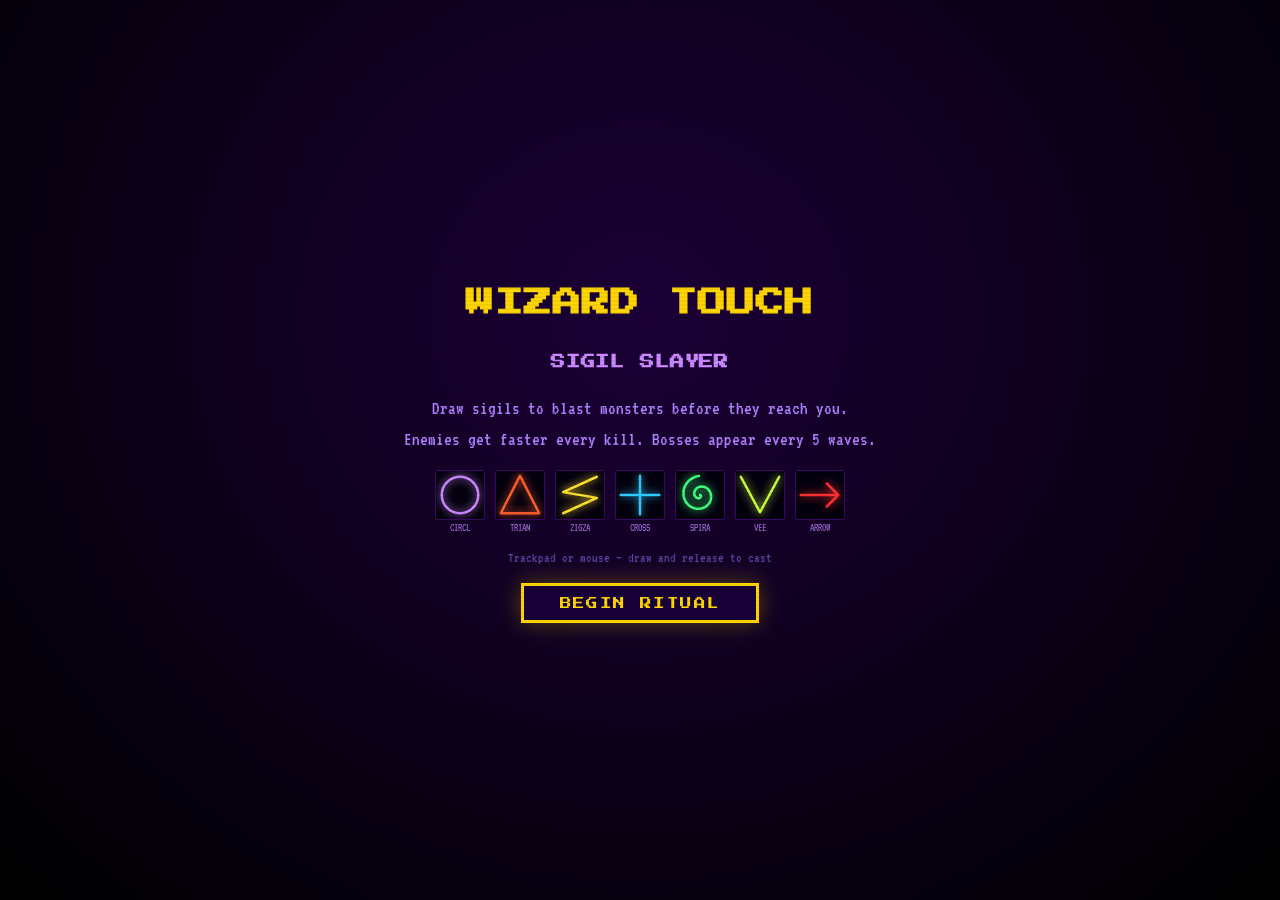
<file: index.html>
<!DOCTYPE html>
<html lang="en">
<head>
<meta charset="UTF-8">
<meta name="viewport" content="width=device-width, initial-scale=1.0">
<title>Wizard Touch — Sigil Slayer</title>
<style>
@import url('https://fonts.googleapis.com/css2?family=Press+Start+2P&family=VT323&display=swap');
:root{
  --bg:#06000e;--panel:#0b0016;--border:#2a0858;
  --gold:#ffd700;--dim:#5a3a00;--red:#ff2020;
  --green:#20ff70;--purple:#cc44ff;--cyan:#30ccff;
  --orange:#ff8020;--px:"Press Start 2P",monospace;--vt:"VT323",monospace;
}
*{margin:0;padding:0;box-sizing:border-box;}
html,body{width:100vw;height:100vh;overflow:hidden;background:var(--bg);color:var(--gold);font-family:var(--px);}
body::after{content:'';position:fixed;inset:0;background:repeating-linear-gradient(0deg,transparent,transparent 2px,rgba(0,0,0,0.05) 2px,rgba(0,0,0,0.05) 4px);pointer-events:none;z-index:9999;}

/* SPLASH */
#splash{position:fixed;inset:0;z-index:700;background:radial-gradient(ellipse at 50% 35%,#1c0038,#000);display:flex;flex-direction:column;align-items:center;justify-content:center;gap:14px;padding:20px;text-align:center;}
#splash h1{font-size:clamp(0.85rem,3.2vw,1.8rem);color:var(--gold);line-height:1.8;animation:glow 2.5s ease-in-out infinite;}
@keyframes glow{0%,100%{text-shadow:0 0 18px var(--gold),0 0 45px #ff880050;}50%{text-shadow:0 0 38px var(--gold),0 0 90px #ff8800a0;}}
.s-sub{font-family:var(--vt);font-size:1.2rem;color:#b080ff;max-width:500px;line-height:1.6;}
#demo-row{display:flex;gap:10px;flex-wrap:wrap;justify-content:center;}
.di{display:flex;flex-direction:column;align-items:center;gap:2px;}
.di canvas{border:1px solid #3a0860;background:#04000e;border-radius:2px;}
.di span{font-family:var(--vt);font-size:0.7rem;color:#9060c0;}
#startBtn{padding:11px 36px;font-family:var(--px);font-size:0.72rem;letter-spacing:0.12em;background:#180038;border:3px solid var(--gold);color:var(--gold);cursor:pointer;box-shadow:0 0 22px #ffd70050;transition:all 0.15s;}
#startBtn:hover{background:#2c0070;box-shadow:0 0 48px #ffd700a0;transform:scale(1.05);}

/* LAYOUT */
#game{display:none;width:100vw;height:100vh;flex-direction:row;}
#left-col{flex:1;min-width:0;display:flex;flex-direction:column;position:relative;}
#battle-wrap{flex:1;position:relative;overflow:hidden;background:#000;min-height:0;}
#battle-canvas{position:absolute;inset:0;width:100%;height:100%;}
#vfx-canvas{position:absolute;inset:0;width:100%;height:100%;pointer-events:none;z-index:5;}

/* DRAW ZONE */
#draw-wrap{height:210px;flex-shrink:0;position:relative;border-top:2px solid var(--border);background:#03000b;overflow:hidden;cursor:crosshair;touch-action:none;}
#draw-canvas{position:absolute;inset:0;width:100%;height:100%;cursor:crosshair;touch-action:none;}
#draw-wrap::before{content:'';position:absolute;inset:0;background-image:linear-gradient(#cc44ff07 1px,transparent 1px),linear-gradient(90deg,#cc44ff07 1px,transparent 1px);background-size:30px 30px;pointer-events:none;}
#draw-wrap::after{content:'DRAW SIGIL';position:absolute;top:6px;left:50%;transform:translateX(-50%);font-family:var(--vt);font-size:0.88rem;color:#3a1e5a;pointer-events:none;letter-spacing:0.18em;}
#dz-tl,#dz-br{position:absolute;width:14px;height:14px;border-color:var(--gold);border-style:solid;opacity:0.4;z-index:2;pointer-events:none;}
#dz-tl{top:4px;left:4px;border-width:2px 0 0 2px;}
#dz-br{bottom:4px;right:4px;border-width:0 2px 2px 0;}
#draw-btns{position:absolute;bottom:6px;right:6px;display:flex;gap:5px;z-index:10;}
.dbtn{padding:5px 10px;font-family:var(--px);font-size:0.35rem;background:#0a001a;border:1px solid var(--border);color:var(--gold);cursor:pointer;transition:all 0.12s;}
.dbtn:hover{background:#1a0036;border-color:var(--gold);}
.dbtn.cast{border-color:#1a5020;color:var(--green);}
.dbtn.cast:hover{border-color:var(--green);background:#001808;}
#speed-badge{position:absolute;bottom:6px;left:8px;font-family:var(--vt);font-size:0.95rem;color:#ff8040;z-index:10;background:#00000070;padding:1px 7px;}

/* HUD */
#hud-col{width:248px;flex-shrink:0;display:flex;flex-direction:column;padding:6px;gap:6px;border-left:2px solid var(--border);background:var(--panel);overflow-y:auto;}
#lives-row{display:flex;align-items:center;gap:8px;padding:5px 7px;background:#0a0016;border:1px solid var(--border);}
.ll{font-size:0.36rem;color:var(--dim);letter-spacing:0.1em;}
#hearts{display:flex;gap:5px;}
.heart{font-size:1.3rem;color:var(--red);text-shadow:0 0 8px var(--red);transition:all 0.18s;}
.heart.empty{color:#330000;text-shadow:none;opacity:0.35;}
.heart.pulse{animation:hp 0.4s ease-out;}
@keyframes hp{0%,100%{transform:scale(1)}50%{transform:scale(1.5)}}
#stats-grid{display:grid;grid-template-columns:1fr 1fr;gap:4px;}
.sb{background:#0a0016;border:1px solid var(--border);padding:5px;display:flex;flex-direction:column;align-items:center;gap:2px;}
.sb-lbl{font-size:0.3rem;color:var(--dim);letter-spacing:0.1em;}
.sb-val{font-family:var(--vt);font-size:1.25rem;color:var(--gold);}
#enemy-panel{background:#0a0016;border:1px solid var(--border);padding:7px;display:flex;flex-direction:column;gap:4px;}
#ename{font-size:0.44rem;text-align:center;letter-spacing:0.04em;}
#eboss-tag{font-family:var(--vt);font-size:0.85rem;color:#ff4040;text-align:center;display:none;animation:blink 0.6s infinite alternate;}
@keyframes blink{from{opacity:1}to{opacity:0.3}}
.ebl{font-size:0.3rem;color:#804040;margin-bottom:1px;}
#ehp-bar{height:8px;background:#0a0008;border:1px solid #601010;overflow:hidden;}
#ehp-fill{height:100%;transition:width 0.2s;}
.dl{font-size:0.3rem;color:#805000;margin-bottom:1px;}
#danger-bar{height:5px;background:#0a0008;border:1px solid #603000;overflow:hidden;}
#danger-fill{height:100%;background:linear-gradient(90deg,#804000,#ff6000,#ffcc00);transition:width 0.08s linear;}
/* Status effects on enemy */
#enemy-fx{display:flex;gap:3px;flex-wrap:wrap;margin-top:2px;}
.efx{font-family:var(--vt);font-size:0.78rem;padding:1px 4px;border:1px solid;}
.efx.slowed{color:#30ccff;border-color:#30ccff;}
.efx.burned{color:#ff6020;border-color:#ff6020;}
.efx.poisoned{color:#40ff60;border-color:#40ff60;}
.efx.cursed{color:#ff40cc;border-color:#ff40cc;}

/* Sigil hint */
#sigil-box{background:#0a0016;border:1px solid var(--border);padding:6px;display:flex;flex-direction:column;gap:4px;}
#sb-title{font-size:0.32rem;color:var(--dim);letter-spacing:0.14em;text-align:center;}
#sb-row{display:flex;gap:6px;align-items:center;}
#sigil-preview{border:1px solid #2a0858;background:#030008;}
#sb-text{flex:1;}
#sb-name{font-family:var(--vt);font-size:0.95rem;color:var(--purple);display:block;margin-bottom:2px;}
#sb-desc{font-family:var(--vt);font-size:0.74rem;color:#7858a0;line-height:1.3;}

/* Streak / relic display */
#streak-box{background:#0a0016;border:1px solid var(--border);padding:5px 7px;display:flex;align-items:center;justify-content:space-between;}
.streak-lbl{font-size:0.3rem;color:var(--dim);}
#streak-bar-wrap{width:90px;height:6px;background:#050010;border:1px solid var(--border);}
#streak-bar{height:100%;background:linear-gradient(90deg,#ff8020,#ffdd00);width:0%;transition:width 0.3s;}
#streak-val{font-family:var(--vt);font-size:0.95rem;color:var(--orange);}

#shop-row{display:flex;gap:4px;}
.shop-btn{flex:1;padding:6px 4px;font-family:var(--px);font-size:0.33rem;background:#0a001a;border:1px solid #1a4818;color:var(--green);cursor:pointer;transition:all 0.12s;}
.shop-btn:hover{background:#0a1a08;border-color:var(--green);}
#upg-box{background:#0a0016;border:1px solid var(--border);padding:5px;flex:1;min-height:40px;}
#upg-title{font-size:0.3rem;color:var(--dim);letter-spacing:0.08em;margin-bottom:3px;}
#upg-list{display:flex;flex-wrap:wrap;gap:3px;}
.ubadge{font-family:var(--vt);font-size:0.82rem;padding:1px 5px;background:#180830;border:1px solid #4a2a6a;color:#c080ff;}

/* SHOP OVERLAY — fully rebuilt */
#shop-ov{display:none;position:fixed;inset:0;z-index:400;background:#000000b0;align-items:center;justify-content:center;}
#shop-panel{background:#0b0018;border:2px solid var(--gold);padding:16px;width:min(580px,95vw);max-height:88vh;overflow-y:auto;display:flex;flex-direction:column;gap:10px;}
.sh-header{display:flex;justify-content:space-between;align-items:center;}
.sh-title{font-size:0.7rem;color:var(--gold);}
.sh-gold{font-family:var(--vt);font-size:1.2rem;color:var(--gold);}
.sh-close{padding:4px 10px;font-family:var(--px);font-size:0.35rem;background:#0a0016;border:1px solid #504040;color:#806060;cursor:pointer;}
.sh-close:hover{border-color:var(--gold);color:var(--gold);}
.sh-sub{font-family:var(--vt);font-size:0.95rem;color:#6050a0;text-align:center;}
/* Tab bar */
.sh-tabs{display:flex;gap:0;border-bottom:2px solid var(--border);}
.sh-tab{flex:1;padding:7px 4px;font-family:var(--px);font-size:0.32rem;background:#07001040;border:none;color:#6040a0;cursor:pointer;transition:all 0.12s;border-bottom:2px solid transparent;margin-bottom:-2px;}
.sh-tab.active{color:var(--gold);border-bottom-color:var(--gold);background:#120028;}
.sh-tab:hover:not(.active){color:#b090e0;}
/* Item grids */
.sh-grid{display:grid;grid-template-columns:1fr 1fr;gap:8px;}
.sh-item{background:#090014;border:2px solid #200840;padding:9px;cursor:pointer;transition:all 0.14s;display:flex;flex-direction:column;gap:5px;}
.sh-item:hover:not(.sh-owned):not(.sh-unaffordable){border-color:var(--gold);background:#160028;}
.sh-item.sh-owned{border-color:#303030;opacity:0.55;cursor:default;}
.sh-item.sh-unaffordable{opacity:0.5;cursor:not-allowed;}
.sh-item-header{display:flex;justify-content:space-between;align-items:flex-start;gap:4px;}
.sh-item-name{font-size:0.38rem;color:var(--gold);line-height:1.5;}
.sh-item-cost{font-family:var(--vt);font-size:1.05rem;color:var(--gold);white-space:nowrap;}
.sh-item-cost.affordable{color:#ffdd00;}
.sh-item-cost.cant{color:#604040;}
.sh-item-body{display:flex;gap:7px;align-items:center;}
.sh-item-desc{font-family:var(--vt);font-size:0.82rem;color:#9070b0;line-height:1.35;flex:1;}
.sh-item-tag{font-size:0.28rem;padding:2px 5px;border:1px solid;display:inline-block;}
.sh-item-tag.passive{color:#30ccff;border-color:#30ccff;}
.sh-item-tag.active-t{color:#ff8040;border-color:#ff8040;}
.sh-item-tag.owned{color:#505050;border-color:#505050;}
.sh-buy-btn{width:100%;padding:5px;font-family:var(--px);font-size:0.32rem;background:#0a0016;border:1px solid var(--gold);color:var(--gold);cursor:pointer;transition:all 0.12s;margin-top:2px;}
.sh-buy-btn:hover{background:#1a0036;box-shadow:0 0 10px #ffd70030;}
.sh-buy-btn:disabled{border-color:#303030;color:#404040;cursor:not-allowed;background:#050010;}
/* Relic canvas */
.sh-relic-canvas{display:block;margin:0 auto;image-rendering:pixelated;}

/* CHALLENGE OVERLAY */
#ch-ov{display:none;position:fixed;inset:0;z-index:500;background:#000000b8;align-items:center;justify-content:center;}
#ch-panel{background:#0d001c;border:3px solid var(--purple);padding:16px;width:min(380px,92vw);display:flex;flex-direction:column;align-items:center;gap:8px;text-align:center;}
#ch-title{font-size:0.58rem;color:var(--purple);}
#ch-sub{font-family:var(--vt);font-size:1rem;color:#9060c0;}
#ch-cw{position:relative;display:inline-block;}
#ch-ref{border:1px solid #3a1060;background:#030008;}
#ch-draw{position:absolute;inset:0;cursor:crosshair;touch-action:none;}
#ch-attempts{font-family:var(--vt);font-size:1rem;color:#8050b0;}
.ch-attempt-pips{display:flex;gap:6px;justify-content:center;}
.ch-pip{width:12px;height:12px;border:2px solid var(--purple);border-radius:50%;}
.ch-pip.used{background:none;border-color:#302040;}
.ch-pip.active{background:var(--purple);}
#ch-tbar{width:100%;height:6px;background:#0a000a;border:1px solid var(--border);overflow:hidden;}
#ch-tfill{height:100%;background:linear-gradient(90deg,var(--dim),var(--gold));transition:width 0.1s linear;}
#ch-res{font-family:var(--vt);font-size:1.15rem;min-height:1.4em;}
.ch-btns{display:flex;gap:6px;}
.chbtn{padding:6px 14px;font-family:var(--px);font-size:0.38rem;background:#0a001a;border:2px solid var(--border);color:var(--gold);cursor:pointer;transition:all 0.12s;}
.chbtn:hover{background:#1a0036;border-color:var(--gold);}

/* FEEDBACK */
#fb{position:fixed;top:32%;left:50%;transform:translate(-50%,-50%);pointer-events:none;z-index:300;font-family:var(--vt);font-size:clamp(1.2rem,5vw,2.4rem);text-align:center;opacity:0;white-space:nowrap;}
#fb.hit {animation:fH 0.8s ease-out forwards;color:var(--gold);}
#fb.miss{animation:fM 0.7s ease-out forwards;color:var(--red);}
#fb.kill{animation:fK 1.1s ease-out forwards;color:var(--green);}
#fb.upg {animation:fK 1.1s ease-out forwards;color:var(--purple);}
#fb.boss{animation:fK 1.4s ease-out forwards;color:#ff4040;font-size:clamp(1.4rem,6vw,2.8rem);}
#fb.event{animation:fK 1.1s ease-out forwards;color:var(--cyan);}
@keyframes fH{0%{opacity:1;transform:translate(-50%,-50%) scale(0.7)}60%{opacity:1;transform:translate(-50%,-65%) scale(1.1)}100%{opacity:0;transform:translate(-50%,-82%) scale(0.9)}}
@keyframes fM{0%{opacity:1;transform:translate(-50%,-50%) scale(1.2) rotate(-4deg)}100%{opacity:0;transform:translate(-50%,-62%) scale(0.9) rotate(4deg)}}
@keyframes fK{0%{opacity:1;transform:translate(-50%,-50%) scale(1.3)}50%{opacity:1;transform:translate(-50%,-56%) scale(1.5)}100%{opacity:0;transform:translate(-50%,-76%) scale(1)}}

/* GAME OVER */
#go{display:none;position:fixed;inset:0;z-index:600;background:radial-gradient(ellipse at center,#200000,#000);flex-direction:column;align-items:center;justify-content:center;gap:14px;text-align:center;padding:20px;}
#go h2{font-size:clamp(1rem,5vw,2.2rem);color:var(--red);text-shadow:0 0 28px var(--red);}
.go-s{font-family:var(--vt);font-size:1.15rem;color:#cc8888;line-height:2;}
.gobtn{padding:10px 26px;font-family:var(--px);font-size:0.58rem;background:#200000;border:2px solid var(--red);color:var(--red);cursor:pointer;transition:all 0.14s;}
.gobtn:hover{background:#3c0000;box-shadow:0 0 18px var(--red);}

/* WAVE ANN */
#wave-ann{position:fixed;top:50%;left:50%;transform:translate(-50%,-50%);pointer-events:none;z-index:350;font-size:clamp(1.2rem,6vw,2.6rem);color:var(--gold);text-shadow:0 0 28px var(--gold);opacity:0;text-align:center;}
#wave-ann.show{animation:wA 2s ease-out forwards;}
@keyframes wA{0%{opacity:0;transform:translate(-50%,-50%) scale(0.6)}30%{opacity:1;transform:translate(-50%,-50%) scale(1.05)}70%{opacity:1}100%{opacity:0;transform:translate(-50%,-50%) scale(0.92)}}

/* EVENT BANNER */
#event-ann{position:fixed;top:38%;left:50%;transform:translateX(-50%);pointer-events:none;z-index:360;text-align:center;opacity:0;}
#event-ann.show{animation:evA 2.5s ease-out forwards;}
#event-title{font-size:clamp(0.7rem,3vw,1.2rem);color:var(--cyan);text-shadow:0 0 20px var(--cyan);}
#event-sub{font-family:var(--vt);font-size:1.1rem;color:#80ddff;margin-top:4px;}
@keyframes evA{0%{opacity:0;transform:translateX(-50%) translateY(-10px)}20%{opacity:1;transform:translateX(-50%) translateY(0)}75%{opacity:1}100%{opacity:0}}

/* PAUSED overlay */
#paused{display:none;position:fixed;inset:0;z-index:380;background:#00000060;align-items:center;justify-content:center;pointer-events:none;}
#paused-label{font-size:1.4rem;color:var(--gold);text-shadow:0 0 20px var(--gold);animation:glow 1.5s ease-in-out infinite;}

#pcanvas{position:fixed;inset:0;pointer-events:none;z-index:60;}
</style>
</head>
<body>

<!-- SPLASH -->
<div id="splash">
  <h1>WIZARD TOUCH<br><span style="font-size:0.5em;color:#cc88ff;letter-spacing:0.06em;">SIGIL SLAYER</span></h1>
  <p class="s-sub">Draw sigils to blast monsters before they reach you.<br>Enemies get faster every kill. Bosses appear every 5 waves.</p>
  <div id="demo-row"></div>
  <p class="s-sub" style="font-size:0.88rem;color:#6040a0;">Trackpad or mouse — draw and release to cast</p>
  <button id="startBtn" onclick="initGame()">BEGIN RITUAL</button>
</div>

<!-- GAME -->
<div id="game">
  <div id="left-col">
    <div id="battle-wrap">
      <canvas id="battle-canvas"></canvas>
      <canvas id="vfx-canvas"></canvas>
    </div>
    <div id="draw-wrap">
      <div id="dz-tl"></div><div id="dz-br"></div>
      <canvas id="draw-canvas"></canvas>
      <div id="draw-btns">
        <button class="dbtn" onclick="clearDraw()">CLEAR [C]</button>
        <button class="dbtn cast" onclick="castSpell()">CAST [SPACE]</button>
      </div>
      <div id="speed-badge">SPD x<span id="spd-val">1.0</span></div>
    </div>
  </div>

  <div id="hud-col">
    <div id="lives-row">
      <span class="ll">LIVES</span>
      <div id="hearts">
        <span class="heart" id="h0">♥</span>
        <span class="heart" id="h1">♥</span>
        <span class="heart" id="h2">♥</span>
      </div>
    </div>
    <div id="stats-grid">
      <div class="sb"><div class="sb-lbl">SCORE</div><div class="sb-val" id="sv-score">0</div></div>
      <div class="sb"><div class="sb-lbl">WAVE</div><div class="sb-val" id="sv-wave">1</div></div>
      <div class="sb"><div class="sb-lbl">COMBO</div><div class="sb-val" id="sv-combo">x1</div></div>
      <div class="sb"><div class="sb-lbl">GOLD</div><div class="sb-val" id="sv-gold">0</div></div>
    </div>
    <div id="enemy-panel">
      <div id="ename">—</div>
      <div id="eboss-tag">!! BOSS !!</div>
      <div class="ebl">ENEMY HP</div>
      <div id="ehp-bar"><div id="ehp-fill" style="width:100%"></div></div>
      <div style="margin-top:3px;">
        <div class="dl">DISTANCE — DANGER</div>
        <div id="danger-bar"><div id="danger-fill" style="width:0%"></div></div>
      </div>
      <div id="enemy-fx"></div>
    </div>
    <div id="sigil-box">
      <div id="sb-title">REQUIRED SIGIL</div>
      <div id="sb-row">
        <canvas id="sigil-preview" width="62" height="62"></canvas>
        <div id="sb-text">
          <span id="sb-name">???</span>
          <div id="sb-desc">—</div>
        </div>
      </div>
    </div>
    <div id="streak-box">
      <span class="streak-lbl">STREAK</span>
      <div id="streak-bar-wrap"><div id="streak-bar"></div></div>
      <span id="streak-val">0</span>
    </div>
    <div id="shop-row">
      <button class="shop-btn" onclick="openShop()">SHOP [U]</button>
    </div>
    <div id="upg-box">
      <div id="upg-title">RELICS &amp; UPGRADES</div>
      <div id="upg-list"></div>
    </div>
  </div>
</div>

<!-- SHOP -->
<div id="shop-ov">
  <div id="shop-panel">
    <div class="sh-header">
      <span class="sh-title">THE FORGE</span>
      <span class="sh-gold">GOLD: <span id="sg-val">0</span></span>
      <button class="sh-close" onclick="closeShop()">CLOSE [U]</button>
    </div>
    <div class="sh-tabs">
      <button class="sh-tab active" onclick="shopTab('upgrades',this)">UPGRADES</button>
      <button class="sh-tab" onclick="shopTab('relics',this)">RELICS</button>
      <button class="sh-tab" onclick="shopTab('potions',this)">POTIONS</button>
    </div>
    <div id="sh-content"></div>
  </div>
</div>

<!-- CHALLENGE -->
<div id="ch-ov">
  <div id="ch-panel">
    <div id="ch-title">SIGIL CHALLENGE</div>
    <div id="ch-sub"></div>
    <div id="ch-cw">
      <canvas id="ch-ref" width="180" height="180"></canvas>
      <canvas id="ch-draw" width="180" height="180"></canvas>
    </div>
    <div class="ch-attempt-pips" id="ch-pips"></div>
    <div id="ch-tbar"><div id="ch-tfill" style="width:100%"></div></div>
    <div id="ch-res"></div>
    <div class="ch-btns">
      <button class="chbtn" onclick="clearChallenge()">CLEAR</button>
      <button class="chbtn" onclick="submitChallenge()" style="border-color:var(--purple);color:var(--purple);">CAST</button>
      <button class="chbtn" onclick="cancelChallenge()" style="border-color:#444;color:#666;">BACK</button>
    </div>
  </div>
</div>

<div id="go">
  <h2>DEFEATED</h2>
  <div class="go-s" id="go-stats"></div>
  <button class="gobtn" onclick="restartGame()">RISE AGAIN</button>
</div>
<div id="fb"></div>
<div id="wave-ann"></div>
<div id="event-ann"><div id="event-title"></div><div id="event-sub"></div></div>
<div id="paused"><div id="paused-label">PAUSED</div></div>
<canvas id="pcanvas"></canvas>

<script>
// ════════════════════════════════════════════════════════
//  SPRITES
// ════════════════════════════════════════════════════════
const PAL={
  wraith:[null,'#c0a0ff','#8060d0','#4020a0','#ffffff','#e0d0ff','#200050'],
  drake: [null,'#ff6030','#cc3000','#ff9060','#ffd080','#801000','#ffee60'],
  imp:   [null,'#ffe030','#b0a000','#fff080','#80ff00','#505000','#ffffff'],
  lich:  [null,'#a0e0ff','#3080c0','#e0ffff','#ffffff','#104080','#6030ff'],
  hydra: [null,'#40ff60','#008020','#80ff80','#ffff00','#004010','#20a040'],
  golem: [null,'#ff3030','#800000','#ff8060','#cc6040','#400000','#ffcc80'],
  titan: [null,'#8040ff','#4000c0','#c080ff','#ffffff','#200060','#ff80ff'],
  chaos: [null,'#ff8000','#cc4000','#ffcc00','#ff0080','#801000','#ffffff'],
  boss:  [null,'#ff0000','#880000','#ff6040','#ffcc00','#400000','#ffffff','#ff40ff'],
};
const SPR={
  wraith:{p:'wraith',f:[['000111000000','001565100000','015555510000','155555551000','156565651000','154444451000','015444510000','001545100000','000151000000','000111000000'],['000111000000','001565100000','015555510000','155555551000','156565651000','154444451000','015555510000','001616100000','000161000000','000111000000']]},
  drake:{p:'drake',f:[['000440000000','004443000000','044444400000','344333443000','034333430000','044334440000','343444343000','034444430000','004444400000','044333440000'],['000440000000','004443000000','044444400000','344333443000','034333430000','044334440000','343444343000','034444430000','004444400000','034333430000']]},
  imp:{p:'imp',f:[['000020000000','002222200000','022111220000','212131210000','221313120000','022111220000','002242200000','020444020000','202222020000','020020020000'],['000020000000','002222200000','022141220000','212131210000','221313120000','022141220000','002222200000','020424020000','202222020000','020020020000']]},
  lich:{p:'lich',f:[['000333000000','003444300000','034141430000','341414430000','314444130000','134444310000','034333430000','003434300000','003343300000','003333300000'],['000333000000','003454300000','034141430000','341414430000','314444130000','134444310000','034333430000','003454300000','003343300000','003333300000']]},
  hydra:{p:'hydra',f:[['040000040000','404000404000','044040440000','004444400000','034444430000','344222443000','342424243000','344222443000','034444430000','003444300000'],['040000040000','404000404000','044040440000','004444400000','034444430000','344242443000','342422243000','344242443000','034444430000','003444300000']]},
  golem:{p:'golem',f:[['000333000000','003111300000','031616130000','316161613000','361111613000','361111613000','316161613000','031636130000','003666300000','030333030000'],['000333000000','003111300000','031616130000','316161613000','361616613000','361616613000','316161613000','031363130000','003636300000','030333030000']]},
  titan:{p:'titan',f:[['003333300000','033444330000','344151443000','341515143000','314444413000','344444443000','034343430000','003434300000','034434430000','304434403000'],['003333300000','033454330000','344151443000','341515143000','314444413000','344444443000','034434430000','003343300000','034343430000','304434403000']]},
  chaos:{p:'chaos',f:[['004444400000','044666440000','446444644000','464141464000','644111446000','644111446000','464666464000','446224644000','044444440000','004444400000'],['004444400000','044666440000','446444644000','464414464000','644141446000','644141446000','464666464000','446442644000','044444440000','004444400000']]},
  boss:{p:'boss',f:[
    ['000171000000','001777100000','017117110000','171777171000','711111117000','711111117000','171777171000','017777710000','001777100000','000111000000','010000010000','100000001000'],
    ['000171000000','001777100000','017117110000','171777171000','711611117000','711611117000','171717171000','017777710000','001717100000','000111000000','001000100000','010000010000'],
  ]},
};
function drawSprite(ctx,key,frame,scale,cx,cy){
  const s=SPR[key];if(!s)return;
  const pal=PAL[s.p],rows=s.f[frame%s.f.length];
  const R=rows.length,C=rows[0].length;
  const ox=cx-(C*scale)/2,oy=cy-(R*scale)/2;
  for(let r=0;r<R;r++)for(let c=0;c<C;c++){
    const i=parseInt(rows[r][c],16);if(!i)continue;
    ctx.fillStyle=pal[i]||'#fff';
    ctx.fillRect(ox+c*scale,oy+r*scale,scale,scale);
  }
}

// ════════════════════════════════════════════════════════
//  SIGILS
// ════════════════════════════════════════════════════════
const SIGILS={
  circle:  {name:'Orb of Binding', desc:'Draw a circle',    color:'#cc88ff',
    preview:(c,s)=>{c.beginPath();c.arc(s/2,s/2,s*.38,0,Math.PI*2);c.stroke();}},
  triangle:{name:'Blade of Three', desc:'Draw a triangle',  color:'#ff6030',
    preview:(c,s)=>{c.beginPath();c.moveTo(s/2,s*.1);c.lineTo(s*.9,s*.88);c.lineTo(s*.1,s*.88);c.closePath();c.stroke();}},
  zigzag:  {name:'Fork of Storms', desc:'Draw a Z / zigzag',color:'#ffe030',
    preview:(c,s)=>{c.beginPath();c.moveTo(s*.85,s*.12);c.lineTo(s*.15,s*.44);c.lineTo(s*.85,s*.56);c.lineTo(s*.15,s*.88);c.stroke();}},
  cross:   {name:'Ward of Light',  desc:'Draw a + cross',   color:'#30ccff',
    preview:(c,s)=>{c.beginPath();c.moveTo(s/2,s*.1);c.lineTo(s/2,s*.9);c.moveTo(s*.1,s/2);c.lineTo(s*.9,s/2);c.stroke();}},
  spiral:  {name:'Eternal Coil',   desc:'Draw a tight spiral',color:'#40ff80',
    preview:(c,s)=>{c.beginPath();for(let i=0;i<200;i++){const t=(i/200)*Math.PI*3.5,r=(i/200)*s*.4,x=s/2+Math.cos(t)*r,y=s/2+Math.sin(t)*r;i===0?c.moveTo(x,y):c.lineTo(x,y);}c.stroke();}},
  vee:     {name:"Viper's Fang",   desc:'Draw a V',         color:'#ccff40',
    preview:(c,s)=>{c.beginPath();c.moveTo(s*.1,s*.12);c.lineTo(s/2,s*.86);c.lineTo(s*.9,s*.12);c.stroke();}},
  infinity:{name:'Endless Loop',   desc:'Draw a figure-8',  color:'#ff40cc',
    preview:(c,s)=>{c.beginPath();for(let i=0;i<360;i++){const t=(i/360)*Math.PI*2,x=s/2+Math.cos(t)*s*.3/(1+Math.sin(t)**2),y=s/2+Math.cos(t)*Math.sin(t)*s*.3/(1+Math.sin(t)**2);i===0?c.moveTo(x,y):c.lineTo(x,y);}c.stroke();}},
  arrow:   {name:'Dire Arrow',     desc:'Draw an arrow',    color:'#ff3030',
    preview:(c,s)=>{c.beginPath();c.moveTo(s*.1,s/2);c.lineTo(s*.88,s/2);c.moveTo(s*.64,s*.26);c.lineTo(s*.88,s/2);c.lineTo(s*.64,s*.74);c.stroke();}},
  star5:   {name:'Pentagram',      desc:'5-pointed star',   color:'#ffdd00',
    preview:(c,s)=>{c.beginPath();for(let i=0;i<5;i++){const a=i*Math.PI*2/5-Math.PI/2,b=a+Math.PI*4/5;i===0?c.moveTo(s/2+Math.cos(a)*s*.42,s/2+Math.sin(a)*s*.42):c.lineTo(s/2+Math.cos(a)*s*.42,s/2+Math.sin(a)*s*.42);c.lineTo(s/2+Math.cos(b)*s*.42,s/2+Math.sin(b)*s*.42);}c.closePath();c.stroke();}},
  omega:   {name:'Omega Rune',     desc:'Draw Omega shape', color:'#8040ff',
    preview:(c,s)=>{c.beginPath();c.arc(s/2,s*.44,s*.3,Math.PI*.12,Math.PI*.88);c.stroke();c.beginPath();c.moveTo(s*.2,s*.76);c.lineTo(s*.32,s*.6);c.moveTo(s*.8,s*.76);c.lineTo(s*.68,s*.6);c.stroke();}},
  eight:   {name:'Figure Eight',   desc:'Two stacked loops',color:'#40ffcc',
    preview:(c,s)=>{c.beginPath();c.arc(s/2,s*.28,s*.2,0,Math.PI*2);c.stroke();c.beginPath();c.arc(s/2,s*.72,s*.2,0,Math.PI*2);c.stroke();}},
};

// ════════════════════════════════════════════════════════
//  RECOGNITION
// ════════════════════════════════════════════════════════
function norm(pts){if(pts.length<2)return pts;const xs=pts.map(p=>p[0]),ys=pts.map(p=>p[1]);const mx=Math.min(...xs),MX=Math.max(...xs),my=Math.min(...ys),MY=Math.max(...ys);const rng=Math.max(MX-mx,MY-my,1);return pts.map(p=>[(p[0]-mx)/rng,(p[1]-my)/rng]);}
function plen(pts){let l=0;for(let i=1;i<pts.length;i++)l+=Math.hypot(pts[i][0]-pts[i-1][0],pts[i][1]-pts[i-1][1]);return l;}
function resamp(pts,n=64){if(pts.length<2)return pts;let p=[...pts];const tot=plen(p),iv=tot/(n-1);const out=[p[0]];let acc=0,i=1;while(out.length<n&&i<p.length){const d=Math.hypot(p[i][0]-p[i-1][0],p[i][1]-p[i-1][1]);if(acc+d>=iv){const t=(iv-acc)/d,x=p[i-1][0]+t*(p[i][0]-p[i-1][0]),y=p[i-1][1]+t*(p[i][1]-p[i-1][1]);out.push([x,y]);p=[[x,y],...p.slice(i)];acc=0;i=1;}else{acc+=d;i++;}}while(out.length<n)out.push(p[p.length-1]);return out;}
function av(pts){const r=resamp(pts,64),a=[];for(let i=2;i<r.length;i++){const a1=Math.atan2(r[i-1][1]-r[i-2][1],r[i-1][0]-r[i-2][0]),a2=Math.atan2(r[i][1]-r[i-1][1],r[i][0]-r[i-1][0]);let da=a2-a1;while(da>Math.PI)da-=2*Math.PI;while(da<-Math.PI)da+=2*Math.PI;a.push(da);}return a;}
function trot(pts){return av(pts).reduce((s,a)=>s+a,0);}
function corners(raw,th=0.8){const a=av(raw);let n=0,p=0;for(let i=4;i<a.length-4;i++){const l=a.slice(i-4,i+4).reduce((s,x)=>s+Math.abs(x),0);if(l>th){const s=Math.sign(a[i]);if(s!==0&&s!==p){n++;p=s;}}}return n;}
const CHECKS={
  circle:  r=>{if(r.length<20)return false;const p=norm(r);const cx=p.reduce((s,x)=>s+x[0],0)/p.length,cy=p.reduce((s,x)=>s+x[1],0)/p.length;const rad=p.map(x=>Math.hypot(x[0]-cx,x[1]-cy));const mr=rad.reduce((s,x)=>s+x,0)/rad.length;const v=rad.reduce((s,x)=>s+(x-mr)**2,0)/rad.length;return (1-Math.sqrt(v)/(mr+0.01))>0.60&&Math.abs(trot(r))>3.6;},
  triangle:r=>{if(r.length<15)return false;const ro=Math.abs(trot(r));return corners(r)>=2&&ro>3.0&&ro<8.5;},
  zigzag:  r=>{if(r.length<12)return false;const n=norm(resamp(r,24));let rev=0,p=0;for(let i=1;i<n.length;i++){const dx=n[i][0]-n[i-1][0];if(Math.abs(dx)>0.03){if(p!==0&&Math.sign(dx)!==Math.sign(p))rev++;p=dx;}}return rev>=1;},
  cross:   r=>{if(r.length<10)return false;const n=norm(r),rs=resamp(n,32);const hR=Math.max(...rs.map(p=>p[0]))-Math.min(...rs.map(p=>p[0])),vR=Math.max(...rs.map(p=>p[1]))-Math.min(...rs.map(p=>p[1]));return hR>0.4&&vR>0.4&&av(r).filter(a=>Math.abs(a)>0.5).length>=2;},
  spiral:  r=>{if(r.length<25)return false;return Math.abs(trot(r))>Math.PI*1.7&&r.length>28;},
  vee:     r=>{if(r.length<10)return false;const n=norm(r),rs=resamp(n,20);const ys=rs.map(p=>p[1]),my=Math.max(...ys),mi=ys.indexOf(my);return mi>=3&&mi<=rs.length-3&&my>0.55&&rs[0][1]<0.5&&rs[rs.length-1][1]<0.5;},
  infinity:r=>{if(r.length<28)return false;const a=av(r);let ch=0,p=0;for(const x of a){const s=Math.sign(x);if(s!==0&&s!==p&&p!==0)ch++;if(s!==0)p=s;}const n=norm(r);return ch>=2&&(Math.max(...n.map(p=>p[0]))-Math.min(...n.map(p=>p[0])))>0.4;},
  arrow:   r=>{if(r.length<10)return false;const n=norm(r),rs=resamp(n,20);const hR=Math.max(...rs.map(p=>p[0]))-Math.min(...rs.map(p=>p[0]));return hR>0.45&&av(r).filter(a=>Math.abs(a)>0.55).length>=1;},
  star5:   r=>{if(r.length<20)return false;const c=corners(r,0.7),ro=Math.abs(trot(r));return c>=4&&ro>6&&ro<16;},
  omega:   r=>{if(r.length<15)return false;const n=norm(r),rs=resamp(n,32);const ys=rs.map(p=>p[1]);const ro=trot(r);return (Math.max(...ys)-Math.min(...ys))>0.5&&Math.abs(ro)>2.5&&Math.abs(ro)<6;},
  eight:   r=>{if(r.length<30)return false;const ro=Math.abs(trot(r));const a=av(r);let ch=0,p=0;for(const x of a){const s=Math.sign(x);if(s!==0&&s!==p&&p!==0)ch++;if(s!==0)p=s;}return ch>=3&&ro>6;},
};

// ════════════════════════════════════════════════════════
//  ENEMIES + BOSSES
// ════════════════════════════════════════════════════════
const ENEMIES=[
  {name:'Phantom Wraith',  sprite:'wraith',sigil:'circle',   hp:1,baseSpeed:0.016,gold:20,color:'#cc88ff',isBoss:false},
  {name:'Fire Drake',      sprite:'drake', sigil:'triangle', hp:2,baseSpeed:0.018,gold:30,color:'#ff6030',isBoss:false},
  {name:'Storm Imp',       sprite:'imp',   sigil:'zigzag',   hp:1,baseSpeed:0.022,gold:25,color:'#ffe030',isBoss:false},
  {name:'Ice Lich',        sprite:'lich',  sigil:'cross',    hp:2,baseSpeed:0.016,gold:35,color:'#30ccff',isBoss:false},
  {name:'Swamp Hydra',     sprite:'hydra', sigil:'spiral',   hp:3,baseSpeed:0.013,gold:40,color:'#40ff80',isBoss:false},
  {name:'Blood Golem',     sprite:'golem', sigil:'arrow',    hp:3,baseSpeed:0.012,gold:45,color:'#ff3030',isBoss:false},
  {name:'Shadow Titan',    sprite:'titan', sigil:'vee',      hp:4,baseSpeed:0.010,gold:55,color:'#8840ff',isBoss:false},
  {name:'Chaos Elemental', sprite:'chaos', sigil:'infinity', hp:5,baseSpeed:0.009,gold:70,color:'#ff40cc',isBoss:false},
];
const BOSSES=[
  {name:'THE DEATH WARDEN',sprite:'boss',sigil:'circle',  hp:12,baseSpeed:0.007,gold:200,color:'#ff2020',isBoss:true,ability:'Regens 1 HP if not hit for 4s'},
  {name:'INFERNO ARCHON',  sprite:'boss',sigil:'triangle',hp:10,baseSpeed:0.009,gold:180,color:'#ff6000',isBoss:true,ability:'Speeds up below 50% HP'},
  {name:'THE VOID HERALD', sprite:'boss',sigil:'infinity',hp:14,baseSpeed:0.006,gold:220,color:'#8800ff',isBoss:true,ability:'Changes required sigil mid-fight'},
];

// ════════════════════════════════════════════════════════
//  SHOP DATA
// ════════════════════════════════════════════════════════
const UPGRADES=[
  {id:'doubledmg',name:'Rune of Power',  cost:80, effect:'Each cast hits twice',       type:'passive', sigil:'omega',  color:'#8040ff'},
  {id:'slow',     name:'Time Coil',      cost:70, effect:'Enemies move 30% slower',    type:'passive', sigil:'eight',  color:'#40ffcc'},
  {id:'gold',     name:'Gold Curse',     cost:50, effect:'+60% gold from kills',        type:'passive', sigil:null,     color:'#ffd700'},
  {id:'shield',   name:'Arcane Ward',   cost:90, effect:'Block one hit per enemy wave',type:'passive', sigil:'star5',  color:'#ffdd00'},
  {id:'pushback', name:'Force Blast',   cost:60, effect:'+30% knockback on hit',        type:'passive', sigil:null,     color:'#30ccff'},
  {id:'combo',    name:'Combo Keeper',  cost:110,effect:'Combo never resets on miss',  type:'passive', sigil:null,     color:'#ff8040'},
];
const RELICS=[
  {id:'bloodstone',name:'Bloodstone',   cost:130,effect:'Killing enemies has 15% chance to restore 1 HP',color:'#ff2020'},
  {id:'swiftring', name:'Swift Ring',   cost:100,effect:'First cast on each enemy is instant (no delay)',color:'#30ccff'},
  {id:'grimoire',  name:'Dark Grimoire',cost:120,effect:'Unlock a random bonus sigil on each new wave',  color:'#8840ff'},
  {id:'goldenbadge',name:'Gold Badge',  cost:90, effect:'Earn +10g bonus every 5 kills',                color:'#ffd700'},
  {id:'venomglyph',name:'Venom Glyph', cost:80, effect:'Hits apply Poison — enemies take extra damage',  color:'#40ff60'},
];
const POTIONS=[
  {id:'healpotion', name:'Life Draught', cost:40, effect:'Restore 1 life',  oneshot:true,  color:'#ff4040'},
  {id:'goldpotion', name:'Gold Rush',    cost:30, effect:'+80 gold',         oneshot:true,  color:'#ffd700'},
  {id:'freezebomb', name:'Freeze Bomb', cost:55, effect:'Freeze current enemy for 3s',oneshot:true,color:'#aaddff'},
  {id:'speedpotion',name:'Haste Elixir',cost:45, effect:'Slow time for 6s', oneshot:true,  color:'#ff8040'},
];

// ════════════════════════════════════════════════════════
//  ARENA EVENTS
// ════════════════════════════════════════════════════════
const EVENTS=[
  {id:'goldrain',  title:'GOLD RAIN',     sub:'Collect the coins!', duration:8,  color:'#ffd700'},
  {id:'frenzy',    title:'KILL FRENZY',   sub:'3x gold for 10s!',   duration:10, color:'#ff8040'},
  {id:'slowfield', title:'SLOW FIELD',    sub:'Time slows for 8s!', duration:8,  color:'#30ccff'},
  {id:'bosswarning',title:'BOSS INCOMING',sub:'Prepare yourself!',  duration:3,  color:'#ff2020'},
];

// ════════════════════════════════════════════════════════
//  GAME STATE
// ════════════════════════════════════════════════════════
let G={
  screen:'splash',lives:3,maxLives:3,score:0,gold:0,combo:1,wave:1,kills:0,totalKills:0,
  streak:0,maxStreak:10,    // kill streak for bonus
  speedMult:1.0,
  paused:false,
  enemy:null,enemyHp:0,enemyMaxHp:0,
  ex:0,ey:0,eFrame:0,eFT:0,eFlash:false,eFlashT:0,eDead:false,
  shieldUsed:false,
  upgrades:new Set(),       // passive upgrade IDs
  relics:new Set(),         // relic IDs
  inventory:[],             // one-shot items still in bag
  pts:[],
  comboTimer:null,
  loopId:null,lastTime:0,
  activeEvent:null,eventTimer:0,
  bossRegenTimer:0,bossLastHit:0,
  enemyStatus:{},           // {slowed,burned,poisoned,frozen} timers
  freezeTimer:0,hasteTimer:0,
  nextBossWave:5,           // boss spawns every 5 waves
  pendingBoss:false,
  shopTab:'upgrades',
};

// ════════════════════════════════════════════════════════
//  VFX — MAGIC CIRCLES + ELEMENTAL BEAMS
// ════════════════════════════════════════════════════════
const MAGIC_CIRCLES={
  circle:  {segments:8, rings:2,glyphs:true, col:'#cc88ff',runes:6, spin:0.8},
  triangle:{segments:3, rings:1,glyphs:false,col:'#ff6030',runes:3, spin:1.2},
  zigzag:  {segments:6, rings:1,glyphs:false,col:'#ffe030',runes:4, spin:2.0},
  cross:   {segments:4, rings:2,glyphs:true, col:'#30ccff',runes:8, spin:0.6},
  spiral:  {segments:12,rings:3,glyphs:true, col:'#40ff80',runes:5, spin:1.5},
  vee:     {segments:2, rings:1,glyphs:false,col:'#ccff40',runes:2, spin:1.8},
  infinity:{segments:8, rings:2,glyphs:true, col:'#ff40cc',runes:7, spin:-1.0},
  arrow:   {segments:4, rings:1,glyphs:false,col:'#ff3030',runes:4, spin:2.4},
};
const SPELL_VFX={
  circle:  {label:'ORB OF BINDING',   element:'arcane'},
  triangle:{label:'BLADE OF THREE',   element:'fire'},
  zigzag:  {label:'FORK OF STORMS',   element:'lightning'},
  cross:   {label:'WARD OF LIGHT',    element:'holy'},
  spiral:  {label:'ETERNAL COIL',     element:'nature'},
  vee:     {label:"VIPER'S FANG",     element:'poison'},
  infinity:{label:'ENDLESS LOOP',     element:'void'},
  arrow:   {label:'DIRE ARROW',       element:'fire'},
};

let vfxParticles=[];
let activeMagicCircle=null;
const vfxCanvas=document.getElementById('vfx-canvas');
const vfxCtx=vfxCanvas.getContext('2d');

function drawMagicCircle(wx,wy,sigilKey,age,maxAge){
  const cfg=MAGIC_CIRCLES[sigilKey];if(!cfg)return;
  const prog=age/maxAge;
  const opacity=prog<0.3?prog/0.3:(1-(prog-0.3)/0.7);
  const scale=prog<0.3?prog/0.3:1.0;
  const radius=Math.max(0.1,55*scale);
  const col=cfg.col;const spin=cfg.spin*age;
  vfxCtx.save();vfxCtx.globalAlpha=Math.max(0,opacity*0.85);
  vfxCtx.translate(wx,wy);
  const grd=vfxCtx.createRadialGradient(0,0,0,0,0,Math.max(0.1,radius*1.4));
  grd.addColorStop(0,col+'40');grd.addColorStop(1,'transparent');
  vfxCtx.fillStyle=grd;vfxCtx.fillRect(-radius*2,-radius*2,radius*4,radius*4);
  vfxCtx.strokeStyle=col;vfxCtx.shadowBlur=14;vfxCtx.shadowColor=col;
  for(let r=0;r<cfg.rings;r++){
    const rr=Math.max(0.1,radius-r*12);
    vfxCtx.lineWidth=1.5-r*0.4;
    vfxCtx.beginPath();vfxCtx.arc(0,0,rr,0,Math.PI*2);vfxCtx.stroke();
  }
  vfxCtx.save();vfxCtx.rotate(spin);vfxCtx.lineWidth=1.2;
  vfxCtx.beginPath();
  for(let i=0;i<cfg.segments;i++){
    const a=(i/cfg.segments)*Math.PI*2;
    const x=Math.cos(a)*radius,y=Math.sin(a)*radius;
    i===0?vfxCtx.moveTo(x,y):vfxCtx.lineTo(x,y);
    vfxCtx.moveTo(0,0);vfxCtx.lineTo(x*0.6,y*0.6);vfxCtx.moveTo(x,y);
  }
  vfxCtx.closePath();vfxCtx.stroke();vfxCtx.restore();
  vfxCtx.save();vfxCtx.rotate(-spin*0.7);
  for(let i=0;i<cfg.runes;i++){
    const a=(i/cfg.runes)*Math.PI*2;
    const rx=Math.cos(a)*(radius*0.55),ry=Math.sin(a)*(radius*0.55);
    vfxCtx.beginPath();vfxCtx.arc(rx,ry,2.5,0,Math.PI*2);
    vfxCtx.fillStyle=col;vfxCtx.fill();
    if(cfg.glyphs){vfxCtx.lineWidth=1;vfxCtx.beginPath();vfxCtx.moveTo(rx-5,ry);vfxCtx.lineTo(rx+5,ry);vfxCtx.moveTo(rx,ry-5);vfxCtx.lineTo(rx,ry+5);vfxCtx.stroke();}
  }
  vfxCtx.restore();
  vfxCtx.beginPath();vfxCtx.arc(0,0,3,0,Math.PI*2);vfxCtx.fillStyle=col;vfxCtx.fill();
  vfxCtx.restore();
}

function spawnElementalBeam(wx,wy,ex,ey,element,col){
  const ddx=ex-wx,ddy=ey-wy;
  const dist=Math.hypot(ddx,ddy);
  const nx=ddx/dist,ny=ddy/dist;
  switch(element){
    case'fire':{
      vfxParticles.push({type:'projectile',x:wx,y:wy,vx:nx*9,vy:ny*9,col:'#ff6020',col2:'#ffcc00',life:1,decay:0.028,size:14,element:'fire'});
      for(let i=0;i<16;i++){const t=i/16,px=wx+ddx*t,py=wy+ddy*t;vfxParticles.push({type:'flame',x:px,y:py,vx:(Math.random()-0.5)*2,vy:-2-Math.random()*3,life:0.6+Math.random()*0.4,decay:0.07,size:7+Math.random()*9,col:'#ff4400',col2:'#ff9900',delay:i*0.012});}
      break;}
    case'lightning':{
      for(let bolt=0;bolt<3;bolt++){
        let lx=wx,ly=wy;
        for(let i=0;i<8;i++){const t=(i+1)/8;const jx=(Math.random()-0.5)*22*(1-t),jy=(Math.random()-0.5)*22*(1-t);const nx2=wx+ddx*t+jx,ny2=wy+ddy*t+jy;vfxParticles.push({type:'lightning-seg',x1:lx,y1:ly,x2:nx2,y2:ny2,life:0.7+Math.random()*0.3,decay:0.09,col:'#ffe050',col2:'#ffffff',delay:bolt*0.04});lx=nx2;ly=ny2;}
        vfxParticles.push({type:'lightning-seg',x1:lx,y1:ly,x2:ex,y2:ey,life:0.7,decay:0.09,col:'#ffe050',col2:'#ffffff',delay:bolt*0.04});
      }
      vfxParticles.push({type:'flash-burst',x:ex,y:ey,r:0,maxR:50,life:1,decay:0.08,col:'#ffffa0'});
      break;}
    case'holy':{
      for(let i=0;i<6;i++){const offX=(i-2.5)*14;vfxParticles.push({type:'holy-pillar',x:wx+offX,y:wy,life:1,decay:0.032,height:80+i*10,col:'#e8f0ff',col2:'#aaddff',delay:i*0.05});}
      vfxParticles.push({type:'projectile',x:wx,y:wy,vx:nx*7,vy:ny*7,col:'#c0e8ff',col2:'#ffffff',life:1,decay:0.025,size:16,element:'holy'});
      break;}
    case'arcane':{
      vfxParticles.push({type:'projectile',x:wx,y:wy,vx:nx*7,vy:ny*7,col:'#cc44ff',col2:'#ff88ff',life:1,decay:0.022,size:18,element:'arcane'});
      for(let i=0;i<12;i++){vfxParticles.push({type:'arcane-mote',x:wx,y:wy,orbitR:20,orbitAngle:(i/12)*Math.PI*2,orbitSpeed:8,vx:nx*7,vy:ny*7,life:1,decay:0.026,col:'#dd66ff',delay:i*0.015});}
      break;}
    case'nature':{
      for(let i=0;i<20;i++){const t=i/20;const sa=t*Math.PI*4;const sr=t*30;const px=wx+Math.cos(sa)*sr,py=wy+Math.sin(sa)*sr;vfxParticles.push({type:'nature-leaf',x:px,y:py,vx:nx*6+Math.cos(sa)*2,vy:ny*6+Math.sin(sa)*2,life:0.8+t*0.2,decay:0.03,size:6+t*6,col:'#30ff70',col2:'#80ff40',delay:i*0.02});}
      break;}
    case'poison':{
      for(const side of[-1,1]){vfxParticles.push({type:'projectile',x:wx+side*14,y:wy,vx:nx*10+side*1.5,vy:ny*10,col:'#80ff20',col2:'#ccff40',life:1,decay:0.03,size:10,element:'poison'});}
      for(let i=0;i<12;i++){const t=i/12;vfxParticles.push({type:'drip',x:wx+ddx*t,y:wy+ddy*t,vx:(Math.random()-0.5)*2,vy:1+Math.random()*2,life:0.8,decay:0.045,size:5,col:'#66ff00',delay:i*0.018});}
      break;}
    case'void':{
      for(const dir of[1,-1]){vfxParticles.push({type:'void-ring',x:wx,y:wy,vx:nx*6.5,vy:ny*6.5,rx:28,ry:12,angle:dir===1?0:Math.PI,spin:dir*5,life:1,decay:0.024,col:'#ff40cc',col2:'#8800cc',dir});}
      vfxParticles.push({type:'flash-burst',x:ex,y:ey,r:0,maxR:65,life:1,decay:0.055,col:'#ff40cc'});
      break;}
  }
}

function updateVFX(dt){
  if(activeMagicCircle){
    activeMagicCircle.age+=dt;
    if(activeMagicCircle.age>=activeMagicCircle.maxAge)activeMagicCircle=null;
  }
  const dead=[];
  for(const p of vfxParticles){
    if(p.delay>0){p.delay-=dt;continue;}
    p.life-=p.decay||(dt*1.8);
    if(p.life<=0){dead.push(p);continue;}
    if(p.vx!==undefined){p.x+=p.vx;p.y+=p.vy;}
    if(p.type==='flame')p.vy-=0.1;
    if(p.type==='flash-burst')p.r=(1-p.life)*p.maxR;
    if(p.type==='arcane-mote')p.orbitAngle+=p.orbitSpeed*dt;
    if(p.type==='void-ring')p.angle+=p.spin*dt;
  }
  for(const d of dead)vfxParticles.splice(vfxParticles.indexOf(d),1);
}

function renderVFX(){
  vfxCtx.clearRect(0,0,vfxCanvas.width,vfxCanvas.height);
  const W=BC.width,H=BC.height;
  const wiz_x=W-60,wiz_y=H*0.72;
  if(activeMagicCircle)drawMagicCircle(wiz_x,wiz_y,activeMagicCircle.sigilKey,activeMagicCircle.age,activeMagicCircle.maxAge);
  for(const p of vfxParticles){
    if(p.delay>0)continue;
    const al=Math.max(0,p.life);
    vfxCtx.save();vfxCtx.globalAlpha=al;
    switch(p.type){
      case'flame':{const s=Math.max(0.1,p.size*al);const gr=vfxCtx.createRadialGradient(p.x,p.y,0,p.x,p.y,s);gr.addColorStop(0,p.col2||'#ffcc00');gr.addColorStop(0.5,p.col||'#ff4400');gr.addColorStop(1,'transparent');vfxCtx.fillStyle=gr;vfxCtx.fillRect(p.x-s,p.y-s,s*2,s*2);break;}
      case'projectile':{
        const s=Math.max(0.1,p.size*al);
        if(p.element==='fire'){const gr=vfxCtx.createRadialGradient(p.x,p.y,0,p.x,p.y,s);gr.addColorStop(0,'#ffffff');gr.addColorStop(0.3,p.col2);gr.addColorStop(1,p.col+'00');vfxCtx.fillStyle=gr;vfxCtx.fillRect(p.x-s,p.y-s,s*2,s*2);vfxCtx.shadowBlur=20;vfxCtx.shadowColor=p.col;vfxCtx.beginPath();vfxCtx.arc(p.x,p.y,Math.max(0.1,s*0.5),0,Math.PI*2);vfxCtx.fillStyle=p.col;vfxCtx.fill();}
        else if(p.element==='holy'){vfxCtx.shadowBlur=22;vfxCtx.shadowColor=p.col;vfxCtx.strokeStyle=p.col2;vfxCtx.lineWidth=4*al;vfxCtx.beginPath();vfxCtx.moveTo(p.x-s,p.y);vfxCtx.lineTo(p.x+s,p.y);vfxCtx.moveTo(p.x,p.y-s);vfxCtx.lineTo(p.x,p.y+s);vfxCtx.stroke();vfxCtx.beginPath();vfxCtx.arc(p.x,p.y,Math.max(0.1,s*0.35),0,Math.PI*2);vfxCtx.fillStyle='#ffffff';vfxCtx.fill();}
        else if(p.element==='arcane'){const gr=vfxCtx.createRadialGradient(p.x,p.y,0,p.x,p.y,s);gr.addColorStop(0,'#ffffff');gr.addColorStop(0.4,p.col2);gr.addColorStop(1,p.col+'00');vfxCtx.fillStyle=gr;vfxCtx.fillRect(p.x-s,p.y-s,s*2,s*2);vfxCtx.shadowBlur=18;vfxCtx.shadowColor=p.col;vfxCtx.beginPath();vfxCtx.arc(p.x,p.y,Math.max(0.1,s*0.45),0,Math.PI*2);vfxCtx.fillStyle=p.col;vfxCtx.fill();}
        else if(p.element==='poison'){vfxCtx.shadowBlur=12;vfxCtx.shadowColor=p.col;vfxCtx.beginPath();vfxCtx.arc(p.x,p.y,Math.max(0.1,s*0.5),0,Math.PI*2);vfxCtx.fillStyle=p.col;vfxCtx.fill();vfxCtx.beginPath();vfxCtx.arc(p.x,p.y,Math.max(0.1,s*0.25),0,Math.PI*2);vfxCtx.fillStyle=p.col2;vfxCtx.fill();}
        break;}
      case'lightning-seg':{vfxCtx.shadowBlur=18;vfxCtx.shadowColor=p.col;vfxCtx.strokeStyle=p.col;vfxCtx.lineWidth=3*al;vfxCtx.beginPath();vfxCtx.moveTo(p.x1,p.y1);vfxCtx.lineTo(p.x2,p.y2);vfxCtx.stroke();vfxCtx.strokeStyle=p.col2;vfxCtx.lineWidth=1;vfxCtx.beginPath();vfxCtx.moveTo(p.x1,p.y1);vfxCtx.lineTo(p.x2,p.y2);vfxCtx.stroke();break;}
      case'flash-burst':{const r2=Math.max(0.1,p.r||0.1);const gr=vfxCtx.createRadialGradient(p.x,p.y,0,p.x,p.y,r2);gr.addColorStop(0,p.col+'ee');gr.addColorStop(0.5,p.col+'60');gr.addColorStop(1,'transparent');vfxCtx.fillStyle=gr;vfxCtx.fillRect(p.x-r2*1.5,p.y-r2*1.5,r2*3,r2*3);break;}
      case'holy-pillar':{const h=p.height*al;const gr=vfxCtx.createLinearGradient(p.x,p.y,p.x,p.y-h);gr.addColorStop(0,p.col+'00');gr.addColorStop(0.3,p.col);gr.addColorStop(1,p.col2||'#ffffff');vfxCtx.shadowBlur=16;vfxCtx.shadowColor=p.col;vfxCtx.fillStyle=gr;vfxCtx.fillRect(p.x-4,p.y-h,8,h);break;}
      case'arcane-mote':{const mx=p.x+Math.cos(p.orbitAngle)*p.orbitR;const my=p.y+Math.sin(p.orbitAngle)*p.orbitR;vfxCtx.shadowBlur=10;vfxCtx.shadowColor=p.col;vfxCtx.beginPath();vfxCtx.arc(mx,my,Math.max(0.1,4*al),0,Math.PI*2);vfxCtx.fillStyle=p.col;vfxCtx.fill();break;}
      case'nature-leaf':{const s=Math.max(0.1,p.size*al);vfxCtx.shadowBlur=8;vfxCtx.shadowColor=p.col;vfxCtx.fillStyle=p.col;vfxCtx.beginPath();vfxCtx.ellipse(p.x,p.y,Math.max(0.1,s*0.4),s,Math.atan2(p.vy,p.vx),0,Math.PI*2);vfxCtx.fill();break;}
      case'drip':{const s=Math.max(0.1,p.size*al);vfxCtx.shadowBlur=6;vfxCtx.shadowColor=p.col;vfxCtx.fillStyle=p.col;vfxCtx.beginPath();vfxCtx.arc(p.x,p.y,s,0,Math.PI*2);vfxCtx.fill();break;}
      case'void-ring':{vfxCtx.save();vfxCtx.translate(p.x,p.y);vfxCtx.rotate(p.angle);vfxCtx.shadowBlur=14;vfxCtx.shadowColor=p.col;const gr=vfxCtx.createLinearGradient(-p.rx,0,p.rx,0);gr.addColorStop(0,p.col2||'#880044');gr.addColorStop(0.5,p.col);gr.addColorStop(1,p.col2||'#880044');vfxCtx.strokeStyle=gr;vfxCtx.lineWidth=3*al;vfxCtx.beginPath();vfxCtx.ellipse(0,0,Math.max(0.1,p.rx),Math.max(0.1,p.ry),0,0,Math.PI*2);vfxCtx.stroke();vfxCtx.restore();break;}
    }
    vfxCtx.restore();
  }
}

// ════════════════════════════════════════════════════════
//  BATTLE CANVAS
// ════════════════════════════════════════════════════════
const BC=document.getElementById('battle-canvas');
const bx=BC.getContext('2d');
function resizeBattle(){
  const w=document.getElementById('battle-wrap');
  BC.width=w.clientWidth;BC.height=w.clientHeight;
  vfxCanvas.width=w.clientWidth;vfxCanvas.height=w.clientHeight;
}

// gold coin particles floating in arena (gold rain event)
let arenaCoins=[];

function drawBG(){
  const W=BC.width,H=BC.height;
  const gr=bx.createLinearGradient(0,0,0,H);
  gr.addColorStop(0,'#04000c');gr.addColorStop(0.65,'#09061a');gr.addColorStop(1,'#0c0828');
  bx.fillStyle=gr;bx.fillRect(0,0,W,H);
  const fy=H*0.72;
  for(let x=0;x<W;x+=20)for(let y=fy;y<H;y+=10){
    bx.fillStyle=((Math.floor(x/20)+Math.floor((y-fy)/10))%2===0)?'#180a28':'#120820';
    bx.fillRect(x,y,20,10);
  }
  bx.strokeStyle='#281048';bx.lineWidth=1;
  bx.beginPath();bx.moveTo(0,fy);bx.lineTo(W,fy);bx.stroke();
  for(let px=W*0.18;px<W;px+=W*0.32){
    bx.fillStyle='#140824';bx.fillRect(px-7,H*0.28,14,H*0.44);
    bx.fillStyle='#201038';bx.fillRect(px-9,H*0.28,18,7);bx.fillRect(px-9,H*0.72,18,7);
  }
  const t=Date.now()/1000;
  for(const tx of[W*0.14,W*0.5,W*0.86]){
    const fl=0.65+Math.sin(t*6.5+tx*0.01)*0.35;
    const tg=bx.createRadialGradient(tx,H*0.32,1,tx,H*0.32,Math.max(0.1,28*fl));
    tg.addColorStop(0,`rgba(255,190,60,${0.55*fl})`);tg.addColorStop(1,'rgba(255,60,0,0)');
    bx.fillStyle=tg;bx.fillRect(tx-28,H*0.18,56,56);
    bx.fillStyle=`rgb(255,${Math.round(120+100*fl)},40)`;bx.fillRect(tx-2,H*0.31,4,9);
  }
  // Gold rain coins
  if(G.activeEvent==='goldrain'){
    arenaCoins.forEach(c=>{
      bx.fillStyle='#ffd700';bx.shadowBlur=8;bx.shadowColor='#ffd700';
      bx.beginPath();bx.arc(c.x,c.y,5,0,Math.PI*2);bx.fill();
      bx.shadowBlur=0;
    });
  }
}

function drawWizard(){
  const W=BC.width,H=BC.height;
  // Casting glow
  if(activeMagicCircle){
    const col=MAGIC_CIRCLES[activeMagicCircle.sigilKey]?.col||'#cc44ff';
    bx.shadowBlur=30;bx.shadowColor=col;
  }
  const cx=W-36,cy=H*0.78;
  const rows=['00033300','00344430','03441430','03443430','03444430','00344300','00333300','00343300','03333330','00343000'];
  const p=[null,'#4020a0','#6030d0','#c0a0ff','#ffd700'];
  rows.forEach((row,r)=>[...row].forEach((ci,c)=>{
    const i=parseInt(ci,16);if(!i)return;
    bx.fillStyle=p[i];bx.fillRect(cx+(c-4)*7,cy+(r-10)*7,7,7);
  }));
  bx.shadowBlur=0;
}

function drawEnemyOnBattle(dt){
  if(!G.enemy||G.eDead)return;
  const W=BC.width,H=BC.height;
  G.eFT+=dt;if(G.eFT>0.34){G.eFT=0;G.eFrame=(G.eFrame+1)%2;}
  if(G.eFlash){G.eFlashT-=dt;if(G.eFlashT<=0)G.eFlash=false;}
  if(G.ex>0.45){
    const d=(G.ex-0.45)/0.55;
    const rg=bx.createRadialGradient(G.ex*W,G.ey*H,8,G.ex*W,G.ey*H,90);
    rg.addColorStop(0,`rgba(255,20,0,${0.28*d})`);rg.addColorStop(1,'rgba(255,20,0,0)');
    bx.fillStyle=rg;bx.fillRect(0,0,W,H);
  }
  const sc=Math.max(3,Math.round(3+G.ex*(G.enemy.isBoss?9:6.5)));
  bx.fillStyle='rgba(0,0,0,0.35)';
  bx.beginPath();bx.ellipse(G.ex*W,G.ey*H+sc*5,Math.max(0.1,sc*5),Math.max(0.1,sc*2),0,0,Math.PI*2);bx.fill();
  if(G.eFlash){bx.save();bx.globalAlpha=0.55;bx.fillStyle='#ffffff';bx.fillRect(G.ex*W-sc*7,G.ey*H-sc*8,sc*14,sc*14);bx.restore();}
  // Frozen tint
  if(G.enemyStatus.frozen>0){
    bx.save();bx.globalAlpha=0.35;bx.fillStyle='#aaddff';bx.fillRect(G.ex*W-sc*7,G.ey*H-sc*8,sc*14,sc*14);bx.restore();
  }
  // Poison aura
  if(G.enemyStatus.poisoned>0){
    bx.save();bx.globalAlpha=0.2+Math.sin(Date.now()/200)*0.1;
    bx.fillStyle='#40ff60';bx.beginPath();bx.arc(G.ex*W,G.ey*H,sc*8,0,Math.PI*2);bx.fill();bx.restore();
  }
  drawSprite(bx,G.enemy.sprite,G.eFrame,sc,G.ex*W,G.ey*H);
  // Boss HP label
  if(G.enemy.isBoss){
    bx.save();bx.font=`${Math.max(8,sc*1.5)}px "Press Start 2P"`;
    bx.fillStyle='#ff2020';bx.textAlign='center';
    bx.shadowBlur=8;bx.shadowColor='#ff2020';
    bx.fillText(`HP:${G.enemyHp}`,G.ex*W,G.ey*H-sc*11);bx.restore();
  } else if(G.ex<0.4){
    bx.font='9px "Press Start 2P"';bx.fillStyle=G.enemy.color;bx.textAlign='center';
    bx.shadowBlur=6;bx.shadowColor=G.enemy.color;
    bx.fillText(G.enemy.name,G.ex*W,G.ey*H-sc*9);bx.shadowBlur=0;
  }
}

function drawBattleStroke(){
  if(G.pts.length<2)return;
  const W=BC.width,H=BC.height;
  const sig=G.enemy?SIGILS[G.enemy.sigil]:null;
  const col=sig?sig.color:'#ffd700';
  const dw=document.getElementById('draw-canvas').width||400;
  const dh=document.getElementById('draw-canvas').height||210;
  const tW=Math.min(W*0.5,260),tH=Math.min(H*0.5,190);
  const ox=W/2-tW/2,oy=H/2-tH/2;
  bx.save();bx.strokeStyle=col;bx.lineWidth=2.5;bx.lineCap='round';bx.lineJoin='round';
  bx.shadowBlur=12;bx.shadowColor=col;bx.globalAlpha=0.6;
  bx.beginPath();
  G.pts.forEach((p,i)=>{const x=ox+p[0]/dw*tW,y=oy+p[1]/dh*tH;i===0?bx.moveTo(x,y):bx.lineTo(x,y);});
  bx.stroke();bx.restore();
}

function renderFrame(ts){
  const dt=Math.min((ts-G.lastTime)/1000,0.1);
  G.lastTime=ts;
  if(G.screen!=='game'){G.loopId=requestAnimationFrame(renderFrame);return;}
  if(G.paused){G.loopId=requestAnimationFrame(renderFrame);return;}
  resizeBattle();
  const W=BC.width,H=BC.height;
  bx.clearRect(0,0,W,H);
  drawBG();drawWizard();drawBattleStroke();

  // Update events
  if(G.activeEvent){
    G.eventTimer-=dt;
    if(G.eventTimer<=0)endEvent();
    if(G.activeEvent==='goldrain'){
      arenaCoins.forEach(c=>{c.y+=c.vy;if(c.y>H*0.85){c.y=H*0.1+Math.random()*20;G.gold+=2;updateHUD();}});
    }
    if(G.activeEvent==='haste'){G.hasteTimer-=dt;if(G.hasteTimer<=0){G.activeEvent=null;}}
    if(G.activeEvent==='slowfield'){/* handled in movement */}
  }

  // Update enemy status timers
  for(const k of['frozen','poisoned','burned','slowed']){
    if(G.enemyStatus[k]>0){
      G.enemyStatus[k]-=dt;
      if(G.enemyStatus[k]<0)G.enemyStatus[k]=0;
    }
  }
  // Poison ticks
  if(G.enemyStatus.poisoned>0&&G.enemy&&!G.eDead){
    G.enemyStatus.poisonTick=(G.enemyStatus.poisonTick||0)+dt;
    if(G.enemyStatus.poisonTick>1.0){G.enemyStatus.poisonTick=0;dealDamage(1,false);}
  }

  if(G.enemy&&!G.eDead){
    // Boss regen
    if(G.enemy.isBoss&&G.enemy.ability.includes('Regens')){
      G.bossRegenTimer+=dt;
      if(G.bossRegenTimer>=4&&G.enemyHp<G.enemyMaxHp){G.enemyHp=Math.min(G.enemyMaxHp,G.enemyHp+1);G.bossRegenTimer=0;updateEnemyHP();}
    }
    // Boss speed up at 50%
    if(G.enemy.isBoss&&G.enemy.ability.includes('Speeds')){
      G.enemy._speedBoost=(G.enemyHp/G.enemyMaxHp<0.5)?1.8:1.0;
    }
    const frozen=G.enemyStatus.frozen>0;
    if(!frozen){
      let base=G.enemy.baseSpeed*(G.enemy._speedBoost||1)*G.speedMult*(1+G.wave*0.04);
      let spd=base;
      if(G.upgrades.has('slow'))spd*=0.7;
      if(G.enemyStatus.slowed>0)spd*=0.5;
      if(G.activeEvent==='slowfield')spd*=0.4;
      G.ex=Math.min(1,G.ex+spd*dt);
    }
    G.ey=0.74-Math.sin(Date.now()/380)*0.013;
    drawEnemyOnBattle(dt);
    document.getElementById('danger-fill').style.width=(Math.max(0,(G.ex-0.06)/0.94)*100)+'%';
    if(G.ex>=0.96)enemyReached();
  }

  updateVFX(dt);renderVFX();
  G.loopId=requestAnimationFrame(renderFrame);
}

// ════════════════════════════════════════════════════════
//  DRAW CANVAS
// ════════════════════════════════════════════════════════
const DC=document.getElementById('draw-canvas');
const dx=DC.getContext('2d');
let drawing=false;
function resizeDraw(){const wrap=document.getElementById('draw-wrap');DC.width=wrap.clientWidth;DC.height=wrap.clientHeight;}
function getPos(e){const r=DC.getBoundingClientRect();if(e.touches)return{x:e.touches[0].clientX-r.left,y:e.touches[0].clientY-r.top};return{x:e.clientX-r.left,y:e.clientY-r.top};}
DC.addEventListener('mousedown',e=>{if(G.screen!=='game'||G.paused)return;drawing=true;activeMagicCircle=null;const p=getPos(e);G.pts=[[p.x,p.y]];dx.clearRect(0,0,DC.width,DC.height);dx.beginPath();dx.moveTo(p.x,p.y);});
DC.addEventListener('mousemove',e=>{if(!drawing)return;const p=getPos(e),col=G.enemy?SIGILS[G.enemy.sigil].color:'#ffd700';G.pts.push([p.x,p.y]);dx.strokeStyle=col;dx.lineWidth=3;dx.lineCap='round';dx.lineJoin='round';dx.shadowBlur=14;dx.shadowColor=col;dx.lineTo(p.x,p.y);dx.stroke();dx.shadowBlur=0;dx.beginPath();dx.moveTo(p.x,p.y);});
DC.addEventListener('mouseup',()=>{drawing=false;if(G.pts.length>10)setTimeout(castSpell,60);});
DC.addEventListener('mouseleave',()=>{if(drawing){drawing=false;if(G.pts.length>10)setTimeout(castSpell,60);}});
DC.addEventListener('touchstart',e=>{e.preventDefault();if(G.screen!=='game'||G.paused)return;drawing=true;activeMagicCircle=null;const p=getPos(e);G.pts=[[p.x,p.y]];dx.clearRect(0,0,DC.width,DC.height);},{passive:false});
DC.addEventListener('touchmove',e=>{e.preventDefault();if(!drawing)return;const p=getPos(e),col=G.enemy?SIGILS[G.enemy.sigil].color:'#ffd700';G.pts.push([p.x,p.y]);dx.strokeStyle=col;dx.lineWidth=3;dx.lineCap='round';dx.lineJoin='round';dx.shadowBlur=14;dx.shadowColor=col;dx.lineTo(p.x,p.y);dx.stroke();dx.shadowBlur=0;dx.beginPath();dx.moveTo(p.x,p.y);},{passive:false});
DC.addEventListener('touchend',e=>{e.preventDefault();drawing=false;if(G.pts.length>10)setTimeout(castSpell,60);},{passive:false});
function clearDraw(){dx.clearRect(0,0,DC.width,DC.height);G.pts=[];}

// ════════════════════════════════════════════════════════
//  GAME FLOW
// ════════════════════════════════════════════════════════
function spawnEnemy(){
  clearDraw();vfxParticles=[];G.enemyStatus={frozen:0,poisoned:0,burned:0,slowed:0,poisonTick:0};
  let e;
  // Boss wave?
  if(G.wave>=G.nextBossWave&&!G.pendingBoss){
    G.pendingBoss=true;
    triggerEvent('bosswarning');
    setTimeout(()=>{G.pendingBoss=false;spawnBoss();},3200);
    return;
  }
  const pool=ENEMIES.slice(0,Math.min(2+Math.floor(G.wave*1.1),ENEMIES.length));
  e={...pool[Math.floor(Math.random()*pool.length)]};
  e.hp+=Math.floor(G.wave/2);
  setEnemy(e);
}

function spawnBoss(){
  const b={...BOSSES[Math.floor(Math.random()*BOSSES.length)]};
  b.hp+=Math.floor(G.wave/3)*2;
  b._speedBoost=1.0;
  setEnemy(b);
  G.nextBossWave+=5;
  showFb('BOSS INCOMING','boss');
}

function setEnemy(e){
  G.enemy=e;
  G.enemyMaxHp=e.hp;G.enemyHp=e.hp;
  G.ex=0.04;G.ey=0.74;G.eFrame=0;G.eFT=0;G.eFlash=false;G.eDead=false;
  G.shieldUsed=false;G.bossRegenTimer=0;
  document.getElementById('ename').textContent=e.name;
  document.getElementById('ename').style.color=e.color;
  document.getElementById('eboss-tag').style.display=e.isBoss?'block':'none';
  updateEnemyHP();
  document.getElementById('danger-fill').style.width='0%';
  const sig=SIGILS[e.sigil];
  document.getElementById('sb-name').textContent=sig.name;
  document.getElementById('sb-desc').textContent=sig.desc;
  drawSigilHint(e.sigil);
  updateEnemyStatusUI();
}

function updateEnemyHP(){
  const pct=G.enemyMaxHp>0?G.enemyHp/G.enemyMaxHp*100:0;
  document.getElementById('ehp-fill').style.width=pct+'%';
  document.getElementById('ehp-fill').style.background=`linear-gradient(90deg,#600,${G.enemy?.color||'#ff4040'})`;
}

function dealDamage(dmg,knockback=true){
  if(!G.enemy||G.eDead)return;
  G.eFlash=true;G.eFlashT=0.18;
  G.bossRegenTimer=0;
  G.enemyHp=Math.max(0,G.enemyHp-dmg);
  updateEnemyHP();
  if(knockback)G.ex=Math.max(0.04,G.ex-0.20);
  if(G.enemyHp<=0)killEnemy();
}

function castSpell(){
  if(G.screen!=='game'||!G.enemy||G.eDead||G.paused)return;
  if(G.pts.length<8){showFb('TOO SHORT','miss');clearDraw();return;}

  // Void Herald boss changes sigil mid-fight
  if(G.enemy.isBoss&&G.enemy.name.includes('VOID')&&G.enemyHp<G.enemyMaxHp*0.5&&!G.enemy._sigilChanged){
    const sigils=['circle','triangle','zigzag','cross','spiral','vee','infinity','arrow'];
    G.enemy.sigil=sigils[Math.floor(Math.random()*sigils.length)];
    G.enemy._sigilChanged=true;
    setEnemy(G.enemy);
    showFb('SIGIL CHANGED!','miss');clearDraw();return;
  }

  const chk=CHECKS[G.enemy.sigil];
  const pass=chk?chk(G.pts):false;
  const sig=SIGILS[G.enemy.sigil];

  if(pass){
    const W=BC.width,H=BC.height;
    activeMagicCircle={sigilKey:G.enemy.sigil,age:0,maxAge:1.8};
    const vfxDef=SPELL_VFX[G.enemy.sigil];
    if(vfxDef)spawnElementalBeam(W-60,H*0.72,G.ex*W,G.ey*H,vfxDef.element,sig.color);

    const dmg=G.upgrades.has('doubledmg')?2:1;
    dealDamage(dmg,true);
    // Venom Glyph relic: apply poison
    if(G.relics.has('venomglyph')&&!G.eDead)G.enemyStatus.poisoned=4;
    pixelBurst(20,sig.color,false);

    if(!G.eDead){
      const vfxDef2=SPELL_VFX[G.enemy.sigil];
      showFb(vfxDef2?vfxDef2.label:'HIT','hit');
      G.streak=Math.min(G.streak+1,G.maxStreak);
      G.score+=60*G.combo*(G.activeEvent==='frenzy'?3:1);
      bumpCombo();updateHUD();updateStreak();
    }
  } else {
    if(!G.upgrades.has('combo'))G.streak=0;
    showFb('WRONG SIGIL','miss');
    if(!G.upgrades.has('combo'))G.combo=1;
    updateHUD();updateStreak();shakeGame();
  }
  clearDraw();
}

function killEnemy(){
  G.eDead=true;G.totalKills++;G.kills++;
  G.speedMult=Math.min(3.0,1.0+G.totalKills*0.025);
  let gold=Math.round(G.enemy.gold*(G.upgrades.has('gold')?1.6:1)*(G.activeEvent==='frenzy'?3:1)*(G.combo));
  // Streak bonus
  if(G.streak>=G.maxStreak)gold+=25;
  G.gold+=gold;
  // Gold badge relic
  if(G.relics.has('goldenbadge')&&G.totalKills%5===0){G.gold+=10;showFb('+10 GOLD BADGE','event');}
  // Bloodstone relic
  if(G.relics.has('bloodstone')&&Math.random()<0.15&&G.lives<G.maxLives){G.lives++;updateHeartsUI();showFb('BLOODSTONE HEAL','upg');}
  G.score+=G.enemy.isBoss?1000*G.combo:250*G.combo;
  G.combo=Math.min(G.combo+1,8);
  G.wave=Math.floor(G.kills/3)+1;
  showFb(G.enemy.isBoss?'BOSS SLAIN!':'VANQUISHED','kill');
  pixelBurst(G.enemy.isBoss?100:60,G.enemy.color,false);
  updateHUD();updateSpeedBadge();updateStreak();
  if(G.kills%3===0)showWaveAnn(G.wave);

  // Random event trigger
  if(Math.random()<0.12&&!G.activeEvent&&!G.enemy.isBoss){
    const ev=EVENTS.filter(e=>e.id!=='bosswarning')[Math.floor(Math.random()*3)];
    setTimeout(()=>triggerEvent(ev.id),1200);
  }

  let fc=0;
  const di=setInterval(()=>{fc++;G.eFlash=fc%2===0;G.eFlashT=0.12;
    if(fc>7){clearInterval(di);G.eDead=true;G.enemy=null;setTimeout(spawnEnemy,450);}
  },100);
}

function enemyReached(){
  G.eDead=true;
  if(G.upgrades.has('shield')&&!G.shieldUsed){
    G.shieldUsed=true;showFb('WARD BLOCKED IT','upg');pixelBurst(30,'#8040ff',true);
    setTimeout(spawnEnemy,700);return;
  }
  G.lives--;G.streak=0;updateHeartsUI();shakeGame();updateStreak();
  showFb('BREACHED','miss');pixelBurst(40,'#ff2020',true);
  if(G.lives<=0){setTimeout(doGameOver,600);return;}
  setTimeout(spawnEnemy,800);
}

function bumpCombo(){
  if(G.comboTimer)clearTimeout(G.comboTimer);
  G.comboTimer=setTimeout(()=>{G.combo=1;updateHUD();},5500);
}

function doGameOver(){
  G.screen='gameover';
  document.getElementById('go-stats').innerHTML=`WAVE: ${G.wave}  SCORE: ${G.score}<br>SLAIN: ${G.kills}  BEST STREAK: ${G.streak}<br>SPEED: x${G.speedMult.toFixed(1)}`;
  document.getElementById('go').style.display='flex';
}

function restartGame(){
  document.getElementById('go').style.display='none';
  arenaCoins=[];vfxParticles=[];activeMagicCircle=null;
  G={...G,screen:'game',lives:3,maxLives:3,score:0,gold:0,combo:1,wave:1,kills:0,totalKills:0,
    streak:0,speedMult:1.0,enemy:null,upgrades:new Set(),relics:new Set(),inventory:[],
    pts:[],paused:false,activeEvent:null,eventTimer:0,nextBossWave:5,pendingBoss:false,
    enemyStatus:{},hasteTimer:0};
  document.getElementById('upg-list').innerHTML='';
  document.getElementById('eboss-tag').style.display='none';
  updateHeartsUI();updateHUD();updateSpeedBadge();updateStreak();
  G.lastTime=performance.now();
  spawnEnemy();
}

// ════════════════════════════════════════════════════════
//  ARENA EVENTS
// ════════════════════════════════════════════════════════
function triggerEvent(id){
  const ev=EVENTS.find(e=>e.id===id);if(!ev)return;
  G.activeEvent=id;G.eventTimer=ev.duration;
  document.getElementById('event-title').textContent=ev.title;
  document.getElementById('event-sub').textContent=ev.sub;
  document.getElementById('event-ann').className='';
  void document.getElementById('event-ann').offsetWidth;
  document.getElementById('event-ann').className='show';
  if(id==='goldrain'){
    arenaCoins=Array.from({length:12},()=>({x:Math.random()*BC.width,y:Math.random()*BC.height*0.6,vy:1.5+Math.random()*2}));
  }
  if(id==='bosswarning'){setTimeout(()=>{G.activeEvent=null;},3000);}
}
function endEvent(){
  G.activeEvent=null;G.eventTimer=0;arenaCoins=[];
}

// ════════════════════════════════════════════════════════
//  SHOP — REBUILT
// ════════════════════════════════════════════════════════
function openShop(){
  if(G.screen!=='game')return;
  G.paused=true;
  document.getElementById('paused').style.display='none'; // shop is visual pause, not overlay pause
  document.getElementById('sg-val').textContent=G.gold;
  renderShopTab(G.shopTab||'upgrades');
  document.getElementById('shop-ov').style.display='flex';
}

function closeShop(){
  document.getElementById('shop-ov').style.display='none';
  G.paused=false;
  G.lastTime=performance.now(); // prevent dt spike on resume
}

function shopTab(name,btn){
  G.shopTab=name;
  document.querySelectorAll('.sh-tab').forEach(t=>t.classList.remove('active'));
  btn.classList.add('active');
  renderShopTab(name);
}

function renderShopTab(name){
  const cont=document.getElementById('sh-content');
  cont.innerHTML='';
  document.getElementById('sg-val').textContent=G.gold;
  if(name==='upgrades'){
    const grid=document.createElement('div');grid.className='sh-grid';
    UPGRADES.forEach(u=>{
      const owned=G.upgrades.has(u.id);
      const canAff=G.gold>=u.cost;
      const item=document.createElement('div');
      item.className='sh-item'+(owned?' sh-owned':canAff?'':' sh-unaffordable');
      const sigCanvas=u.sigil?`<canvas class="sh-relic-canvas" width="52" height="52" data-s="${u.sigil}"></canvas>`:'';
      item.innerHTML=`
        <div class="sh-item-header">
          <span class="sh-item-name">${u.name}</span>
          <span class="sh-item-cost ${owned?'':'canAff?affordable:cant'}">${owned?'OWNED':u.cost+'g'}</span>
        </div>
        ${sigCanvas}
        <div class="sh-item-desc">${u.effect}</div>
        <span class="sh-item-tag ${owned?'owned':'passive'}">${owned?'ACTIVE':'PASSIVE'}</span>
        ${!owned?`<button class="sh-buy-btn" ${canAff?'':'disabled'} onclick="buyUpgrade('${u.id}',${u.cost},'${u.sigil||''}',this)">${canAff?'BUY — '+u.cost+'g':'NEED '+u.cost+'g'}</button>`:''}
      `;
      grid.appendChild(item);
      if(u.sigil){const c=item.querySelector('canvas');if(c)drawSigilToCanvas(u.sigil,c,52);}
    });
    cont.appendChild(grid);
  } else if(name==='relics'){
    const grid=document.createElement('div');grid.className='sh-grid';
    RELICS.forEach(r=>{
      const owned=G.relics.has(r.id);const canAff=G.gold>=r.cost;
      const item=document.createElement('div');
      item.className='sh-item'+(owned?' sh-owned':canAff?'':' sh-unaffordable');
      item.innerHTML=`
        <div class="sh-item-header">
          <span class="sh-item-name" style="color:${r.color}">${r.name}</span>
          <span class="sh-item-cost">${owned?'OWNED':r.cost+'g'}</span>
        </div>
        <div class="sh-item-desc">${r.effect}</div>
        <span class="sh-item-tag ${owned?'owned':'passive'}">${owned?'EQUIPPED':'RELIC'}</span>
        ${!owned?`<button class="sh-buy-btn" style="border-color:${r.color};color:${r.color}" ${canAff?'':'disabled'} onclick="buyRelic('${r.id}',${r.cost})">${canAff?'EQUIP — '+r.cost+'g':'NEED '+r.cost+'g'}</button>`:''}
      `;
      grid.appendChild(item);
    });
    cont.appendChild(grid);
  } else if(name==='potions'){
    const grid=document.createElement('div');grid.className='sh-grid';
    POTIONS.forEach(pt=>{
      const canAff=G.gold>=pt.cost;
      const item=document.createElement('div');
      item.className='sh-item'+(canAff?'':' sh-unaffordable');
      item.innerHTML=`
        <div class="sh-item-header">
          <span class="sh-item-name" style="color:${pt.color}">${pt.name}</span>
          <span class="sh-item-cost">${pt.cost}g</span>
        </div>
        <div class="sh-item-desc">${pt.effect}</div>
        <span class="sh-item-tag active-t">ONE-USE</span>
        <button class="sh-buy-btn" style="border-color:${pt.color};color:${pt.color}" ${canAff?'':'disabled'} onclick="buyPotion('${pt.id}',${pt.cost})">${canAff?'BUY — '+pt.cost+'g':'NEED '+pt.cost+'g'}</button>
      `;
      grid.appendChild(item);
    });
    cont.appendChild(grid);
  }
}

function buyUpgrade(id,cost,sigil,btn){
  if(G.gold<cost){showFb('NOT ENOUGH GOLD','miss');return;}
  if(sigil){
    // Needs a sigil challenge
    const u=UPGRADES.find(x=>x.id===id);
    if(u)startChallenge(u);
  } else {
    G.gold-=cost;G.upgrades.add(id);
    document.getElementById('sg-val').textContent=G.gold;
    updateHUD();renderUpgBadges();
    renderShopTab(G.shopTab);
    showFb(UPGRADES.find(x=>x.id===id)?.name+' UNLOCKED','upg');
  }
}

function buyRelic(id,cost){
  if(G.gold<cost){showFb('NOT ENOUGH GOLD','miss');return;}
  G.gold-=cost;G.relics.add(id);
  // Ouroboros-like: extra life from relic
  if(id==='bloodstone'){/* passive, no immediate effect */}
  document.getElementById('sg-val').textContent=G.gold;
  updateHUD();renderUpgBadges();
  renderShopTab(G.shopTab);
  showFb(RELICS.find(r=>r.id===id)?.name+' EQUIPPED','upg');
  pixelBurst(40,'#cc44ff',true);
}

function buyPotion(id,cost){
  if(G.gold<cost){showFb('NOT ENOUGH GOLD','miss');return;}
  G.gold-=cost;
  document.getElementById('sg-val').textContent=G.gold;
  updateHUD();
  // Apply immediately
  switch(id){
    case'healpotion':
      if(G.lives<G.maxLives){G.lives++;updateHeartsUI();showFb('+1 LIFE','upg');}
      else showFb('ALREADY FULL HP','miss');
      break;
    case'goldpotion':
      G.gold+=80;updateHUD();document.getElementById('sg-val').textContent=G.gold;showFb('+80 GOLD','upg');break;
    case'freezebomb':
      G.enemyStatus.frozen=3;showFb('FROZEN!','event');break;
    case'speedpotion':
      G.activeEvent='slowfield';G.eventTimer=6;showFb('TIME SLOWED','event');break;
  }
  renderShopTab(G.shopTab);
}

// ════════════════════════════════════════════════════════
//  SIGIL CHALLENGE (for upgrades that need sigil drawing)
// ════════════════════════════════════════════════════════
let cUpg=null,cPts=[],cTimer=1,cTimerId=null,cAttempts=3,cDrawing=false;

function startChallenge(u){
  closeShop();
  cUpg=u;cPts=[];cAttempts=3;cTimer=1;
  document.getElementById('ch-title').textContent='UNLOCK: '+u.name;
  document.getElementById('ch-sub').textContent='Draw the sigil to unlock for '+u.cost+'g';
  document.getElementById('ch-res').textContent='';
  renderPips(3,3);
  drawSigilToCanvas(u.sigil,document.getElementById('ch-ref'),180);
  document.getElementById('ch-draw').getContext('2d').clearRect(0,0,180,180);
  document.getElementById('ch-ov').style.display='flex';
  startChalTimer();
  const cd=document.getElementById('ch-draw'),cc=cd.getContext('2d');
  cd.onmousedown=e=>{const r=cd.getBoundingClientRect();cPts=[[e.clientX-r.left,e.clientY-r.top]];cDrawing=true;cc.clearRect(0,0,180,180);};
  cd.onmousemove=e=>{if(!cDrawing)return;const r=cd.getBoundingClientRect(),x=e.clientX-r.left,y=e.clientY-r.top;cPts.push([x,y]);const col=SIGILS[cUpg.sigil].color;cc.strokeStyle=col;cc.lineWidth=3;cc.lineCap='round';cc.shadowBlur=10;cc.shadowColor=col;cc.beginPath();if(cPts.length>1){const p=cPts[cPts.length-2];cc.moveTo(p[0],p[1]);}cc.lineTo(x,y);cc.stroke();cc.shadowBlur=0;};
  cd.onmouseup=()=>{cDrawing=false;};
  cd.ontouchstart=e=>{e.preventDefault();const r=cd.getBoundingClientRect();cPts=[[e.touches[0].clientX-r.left,e.touches[0].clientY-r.top]];cDrawing=true;cc.clearRect(0,0,180,180);};
  cd.ontouchmove=e=>{e.preventDefault();if(!cDrawing)return;const r=cd.getBoundingClientRect(),x=e.touches[0].clientX-r.left,y=e.touches[0].clientY-r.top;cPts.push([x,y]);const col=SIGILS[cUpg.sigil].color;cc.strokeStyle=col;cc.lineWidth=3;cc.lineCap='round';cc.shadowBlur=10;cc.shadowColor=col;cc.beginPath();if(cPts.length>1){const p=cPts[cPts.length-2];cc.moveTo(p[0],p[1]);}cc.lineTo(x,y);cc.stroke();cc.shadowBlur=0;};
  cd.ontouchend=e=>{e.preventDefault();cDrawing=false;};
}

function renderPips(total,remaining){
  const c=document.getElementById('ch-pips');c.innerHTML='';
  for(let i=0;i<total;i++){const d=document.createElement('div');d.className='ch-pip'+(i>=remaining?' used':i===remaining-1?' active':'');c.appendChild(d);}
}

function startChalTimer(){
  if(cTimerId)clearInterval(cTimerId);cTimer=1;let last=performance.now();
  cTimerId=setInterval(()=>{const now=performance.now();cTimer=Math.max(0,cTimer-(now-last)/9000);last=now;
    document.getElementById('ch-tfill').style.width=(cTimer*100)+'%';
    document.getElementById('ch-tfill').style.background=cTimer>0.35?'linear-gradient(90deg,#5a3a00,#ffd700)':'linear-gradient(90deg,#600,#ff4040)';
    if(cTimer<=0){clearInterval(cTimerId);chalFail('TIME UP');}
  },50);
}

function submitChallenge(){
  if(!cUpg||cPts.length<8){document.getElementById('ch-res').textContent='Draw the sigil first!';document.getElementById('ch-res').style.color='#ff4040';return;}
  clearInterval(cTimerId);
  const pass=CHECKS[cUpg.sigil]?CHECKS[cUpg.sigil](cPts):false;
  if(pass){
    G.gold-=cUpg.cost;G.upgrades.add(cUpg.id);
    document.getElementById('ch-res').textContent='UNLOCKED!';
    document.getElementById('ch-res').style.color='#cc44ff';
    showFb(cUpg.name+' UNLOCKED','upg');pixelBurst(50,'#cc44ff',true);
    updateHUD();renderUpgBadges();
    setTimeout(cancelChallenge,900);
  } else {
    cAttempts--;renderPips(3,cAttempts);
    if(cAttempts<=0){chalFail('NO ATTEMPTS LEFT');return;}
    document.getElementById('ch-res').textContent='TRY AGAIN';
    document.getElementById('ch-res').style.color='#ff6040';
    cPts=[];
    setTimeout(()=>{document.getElementById('ch-draw').getContext('2d').clearRect(0,0,180,180);document.getElementById('ch-res').textContent='';startChalTimer();},700);
  }
}
function chalFail(r){document.getElementById('ch-res').textContent='FAILED: '+r;document.getElementById('ch-res').style.color='#ff4040';setTimeout(cancelChallenge,1200);}
function clearChallenge(){cPts=[];document.getElementById('ch-draw').getContext('2d').clearRect(0,0,180,180);}
function cancelChallenge(){if(cTimerId)clearInterval(cTimerId);document.getElementById('ch-ov').style.display='none';cUpg=null;G.paused=false;G.lastTime=performance.now();}

function renderUpgBadges(){
  const l=document.getElementById('upg-list');l.innerHTML='';
  G.upgrades.forEach(id=>{const u=UPGRADES.find(x=>x.id===id);if(!u)return;const b=document.createElement('span');b.className='ubadge';b.textContent=u.name.split(' ').slice(0,2).join(' ');l.appendChild(b);});
  G.relics.forEach(id=>{const r=RELICS.find(x=>x.id===id);if(!r)return;const b=document.createElement('span');b.className='ubadge';b.style.borderColor=r.color;b.style.color=r.color;b.textContent=r.name.split(' ')[0];l.appendChild(b);});
}

// ════════════════════════════════════════════════════════
//  HUD
// ════════════════════════════════════════════════════════
function updateHeartsUI(){
  for(let i=0;i<3;i++){
    const h=document.getElementById('h'+i);
    h.className='heart'+(i>=G.lives?' empty':'');
    if(i===G.lives){h.classList.add('pulse');setTimeout(()=>h.classList.remove('pulse'),500);}
  }
}
function updateHUD(){
  document.getElementById('sv-score').textContent=G.score;
  document.getElementById('sv-wave').textContent=G.wave;
  document.getElementById('sv-combo').textContent='x'+G.combo;
  document.getElementById('sv-gold').textContent=G.gold;
}
function updateSpeedBadge(){
  document.getElementById('spd-val').textContent=G.speedMult.toFixed(1);
  const badge=document.getElementById('speed-badge');
  const heat=Math.min(1,(G.speedMult-1)/2);
  badge.style.color=`rgb(${Math.round(180+75*heat)},${Math.round(140-100*heat)},${Math.round(60-60*heat)})`;
}
function updateStreak(){
  const pct=Math.min(1,G.streak/G.maxStreak)*100;
  document.getElementById('streak-bar').style.width=pct+'%';
  document.getElementById('streak-val').textContent=G.streak;
}
function updateEnemyStatusUI(){
  const el=document.getElementById('enemy-fx');el.innerHTML='';
  if(G.enemyStatus.frozen>0){const s=document.createElement('span');s.className='efx slowed';s.textContent='FROZEN';el.appendChild(s);}
  if(G.enemyStatus.poisoned>0){const s=document.createElement('span');s.className='efx poisoned';s.textContent='POISON';el.appendChild(s);}
  if(G.enemyStatus.slowed>0){const s=document.createElement('span');s.className='efx slowed';s.textContent='SLOWED';el.appendChild(s);}
}
function drawSigilHint(key){drawSigilToCanvas(key,document.getElementById('sigil-preview'),62);}
function drawSigilToCanvas(key,canvas,sz){
  const c=canvas.getContext('2d');c.clearRect(0,0,sz,sz);
  const sig=SIGILS[key];if(!sig)return;
  c.strokeStyle=sig.color;c.lineWidth=2.5;c.lineCap='round';c.lineJoin='round';c.shadowBlur=8;c.shadowColor=sig.color;
  sig.preview(c,sz);
}

// ════════════════════════════════════════════════════════
//  FX
// ════════════════════════════════════════════════════════
function showFb(t,type){const e=document.getElementById('fb');e.className='';e.textContent=t;void e.offsetWidth;e.className=type;}
function showWaveAnn(w){const e=document.getElementById('wave-ann');e.textContent='-- WAVE '+w+' --';e.className='';void e.offsetWidth;e.className='show';}
function shakeGame(){const g=document.getElementById('game');g.style.transform='translateX(-8px)';setTimeout(()=>g.style.transform='translateX(8px)',55);setTimeout(()=>g.style.transform='translateX(-4px)',110);setTimeout(()=>g.style.transform='translateX(0)',165);}

const PC=document.getElementById('pcanvas');
const px2=PC.getContext('2d');
let particles=[];
function resizePC(){PC.width=window.innerWidth;PC.height=window.innerHeight;}
resizePC();window.addEventListener('resize',resizePC);
function pixelBurst(n,col,center=false){
  let cx,cy;
  if(center){cx=window.innerWidth/2;cy=window.innerHeight/2;}
  else{const r=BC.getBoundingClientRect();cx=r.left+G.ex*BC.width;cy=r.top+G.ey*BC.height;}
  for(let i=0;i<n;i++){const a=Math.random()*Math.PI*2,sp=2+Math.random()*8;particles.push({x:cx,y:cy,vx:Math.cos(a)*sp,vy:Math.sin(a)*sp-2,life:1,decay:0.016+Math.random()*0.022,sz:2+Math.random()*5,col});}
}
function animParticles(){
  px2.clearRect(0,0,PC.width,PC.height);
  particles=particles.filter(p=>p.life>0);
  for(const p of particles){
    px2.globalAlpha=p.life;px2.fillStyle=p.col;px2.shadowBlur=7;px2.shadowColor=p.col;
    const s=p.sz*p.life;px2.fillRect(p.x-s/2,p.y-s/2,s,s);
    p.x+=p.vx;p.y+=p.vy;p.vy+=0.18;p.life-=p.decay;
  }
  px2.globalAlpha=1;px2.shadowBlur=0;requestAnimationFrame(animParticles);
}
animParticles();

function buildDemo(){
  const w=document.getElementById('demo-row');
  ['circle','triangle','zigzag','cross','spiral','vee','arrow'].forEach(k=>{
    const div=document.createElement('div');div.className='di';
    const c=document.createElement('canvas');c.width=48;c.height=48;
    drawSigilToCanvas(k,c,48);
    const lbl=document.createElement('span');lbl.textContent=k.slice(0,5).toUpperCase();
    div.appendChild(c);div.appendChild(lbl);w.appendChild(div);
  });
}
buildDemo();
function initGame(){
  document.getElementById('splash').style.display='none';
  document.getElementById('game').style.display='flex';
  G.screen='game';
  resizeBattle();resizeDraw();
  updateHeartsUI();updateHUD();updateSpeedBadge();updateStreak();
  G.lastTime=performance.now();
  G.loopId=requestAnimationFrame(renderFrame);
  spawnEnemy();
}

document.addEventListener('keydown',e=>{
  if(G.screen!=='game')return;
  if(e.key==='c'||e.key==='C')clearDraw();
  if(e.key===' '||e.key==='Enter'){e.preventDefault();castSpell();}
  if((e.key==='u'||e.key==='U')&&!document.getElementById('shop-ov').style.display.includes('flex')){openShop();}
  else if((e.key==='u'||e.key==='U')&&document.getElementById('shop-ov').style.display.includes('flex')){closeShop();}
  if(e.key==='Escape'){closeShop();cancelChallenge();}
});
window.addEventListener('resize',()=>{resizeBattle();resizeDraw();resizePC();});
</script>
</body>
</html>
</file>
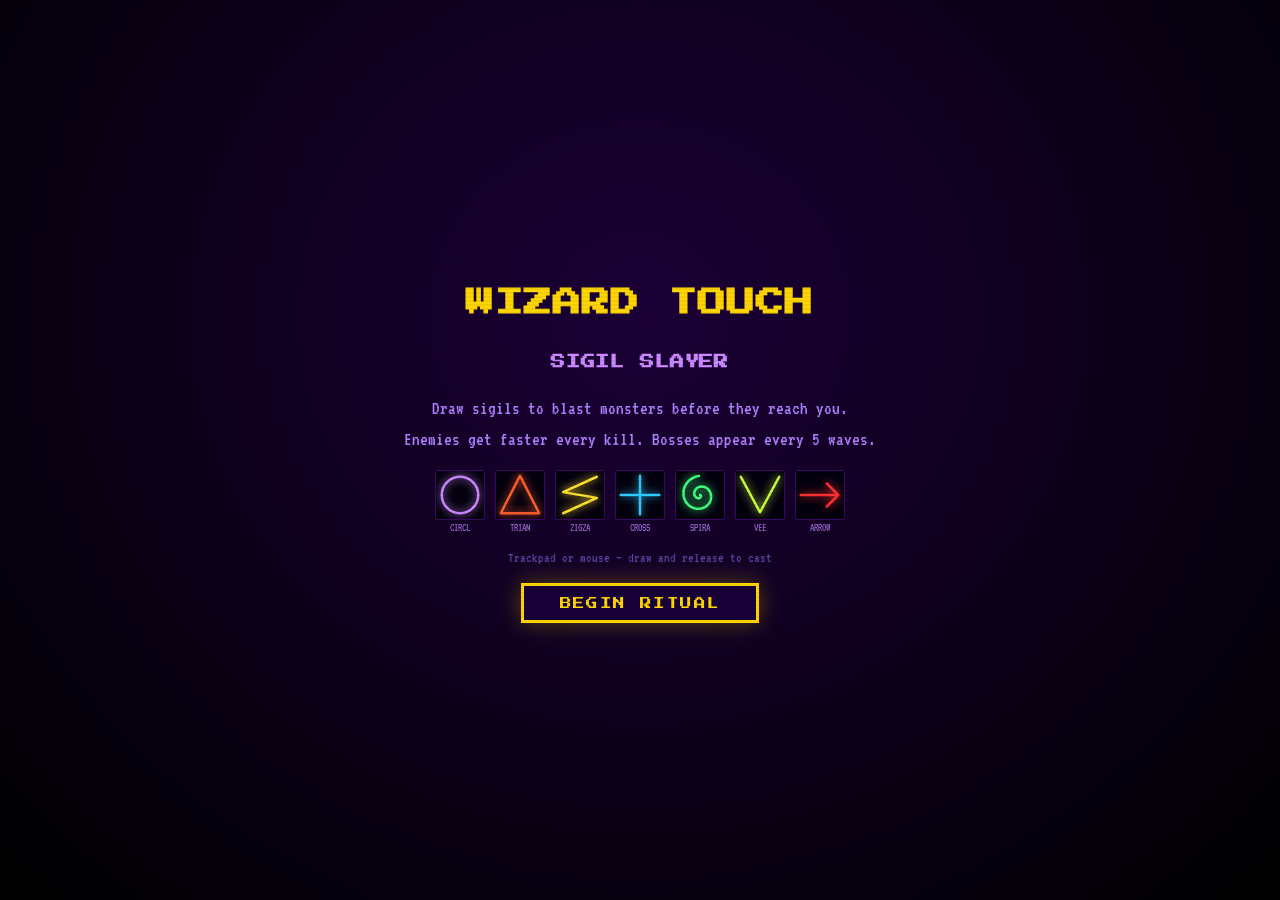
<file: code.html>
<!DOCTYPE html>
<html lang="en">
<head>
<meta charset="UTF-8">
<meta name="viewport" content="width=device-width, initial-scale=1.0">
<title>Wizard Touch — Sigil Slayer</title>
<style>
@import url('https://fonts.googleapis.com/css2?family=Press+Start+2P&family=VT323&display=swap');
:root{
  --bg:#06000e;--panel:#0b0016;--border:#2a0858;
  --gold:#ffd700;--dim:#5a3a00;--red:#ff2020;
  --green:#20ff70;--purple:#cc44ff;--cyan:#30ccff;
  --orange:#ff8020;--px:"Press Start 2P",monospace;--vt:"VT323",monospace;
}
*{margin:0;padding:0;box-sizing:border-box;}
html,body{width:100vw;height:100vh;overflow:hidden;background:var(--bg);color:var(--gold);font-family:var(--px);}
body::after{content:'';position:fixed;inset:0;background:repeating-linear-gradient(0deg,transparent,transparent 2px,rgba(0,0,0,0.05) 2px,rgba(0,0,0,0.05) 4px);pointer-events:none;z-index:9999;}

/* SPLASH */
#splash{position:fixed;inset:0;z-index:700;background:radial-gradient(ellipse at 50% 35%,#1c0038,#000);display:flex;flex-direction:column;align-items:center;justify-content:center;gap:14px;padding:20px;text-align:center;}
#splash h1{font-size:clamp(0.85rem,3.2vw,1.8rem);color:var(--gold);line-height:1.8;animation:glow 2.5s ease-in-out infinite;}
@keyframes glow{0%,100%{text-shadow:0 0 18px var(--gold),0 0 45px #ff880050;}50%{text-shadow:0 0 38px var(--gold),0 0 90px #ff8800a0;}}
.s-sub{font-family:var(--vt);font-size:1.2rem;color:#b080ff;max-width:500px;line-height:1.6;}
#demo-row{display:flex;gap:10px;flex-wrap:wrap;justify-content:center;}
.di{display:flex;flex-direction:column;align-items:center;gap:2px;}
.di canvas{border:1px solid #3a0860;background:#04000e;border-radius:2px;}
.di span{font-family:var(--vt);font-size:0.7rem;color:#9060c0;}
#startBtn{padding:11px 36px;font-family:var(--px);font-size:0.72rem;letter-spacing:0.12em;background:#180038;border:3px solid var(--gold);color:var(--gold);cursor:pointer;box-shadow:0 0 22px #ffd70050;transition:all 0.15s;}
#startBtn:hover{background:#2c0070;box-shadow:0 0 48px #ffd700a0;transform:scale(1.05);}

/* LAYOUT */
#game{display:none;width:100vw;height:100vh;flex-direction:row;}
#left-col{flex:1;min-width:0;display:flex;flex-direction:column;position:relative;}
#battle-wrap{flex:1;position:relative;overflow:hidden;background:#000;min-height:0;}
#battle-canvas{position:absolute;inset:0;width:100%;height:100%;}
#vfx-canvas{position:absolute;inset:0;width:100%;height:100%;pointer-events:none;z-index:5;}

/* DRAW ZONE */
#draw-wrap{height:210px;flex-shrink:0;position:relative;border-top:2px solid var(--border);background:#03000b;overflow:hidden;cursor:crosshair;touch-action:none;}
#draw-canvas{position:absolute;inset:0;width:100%;height:100%;cursor:crosshair;touch-action:none;}
#draw-wrap::before{content:'';position:absolute;inset:0;background-image:linear-gradient(#cc44ff07 1px,transparent 1px),linear-gradient(90deg,#cc44ff07 1px,transparent 1px);background-size:30px 30px;pointer-events:none;}
#draw-wrap::after{content:'DRAW SIGIL';position:absolute;top:6px;left:50%;transform:translateX(-50%);font-family:var(--vt);font-size:0.88rem;color:#3a1e5a;pointer-events:none;letter-spacing:0.18em;}
#dz-tl,#dz-br{position:absolute;width:14px;height:14px;border-color:var(--gold);border-style:solid;opacity:0.4;z-index:2;pointer-events:none;}
#dz-tl{top:4px;left:4px;border-width:2px 0 0 2px;}
#dz-br{bottom:4px;right:4px;border-width:0 2px 2px 0;}
#draw-btns{position:absolute;bottom:6px;right:6px;display:flex;gap:5px;z-index:10;}
.dbtn{padding:5px 10px;font-family:var(--px);font-size:0.35rem;background:#0a001a;border:1px solid var(--border);color:var(--gold);cursor:pointer;transition:all 0.12s;}
.dbtn:hover{background:#1a0036;border-color:var(--gold);}
.dbtn.cast{border-color:#1a5020;color:var(--green);}
.dbtn.cast:hover{border-color:var(--green);background:#001808;}
#speed-badge{position:absolute;bottom:6px;left:8px;font-family:var(--vt);font-size:0.95rem;color:#ff8040;z-index:10;background:#00000070;padding:1px 7px;}

/* HUD */
#hud-col{width:248px;flex-shrink:0;display:flex;flex-direction:column;padding:6px;gap:6px;border-left:2px solid var(--border);background:var(--panel);overflow-y:auto;}
#lives-row{display:flex;align-items:center;gap:8px;padding:5px 7px;background:#0a0016;border:1px solid var(--border);}
.ll{font-size:0.36rem;color:var(--dim);letter-spacing:0.1em;}
#hearts{display:flex;gap:5px;}
.heart{font-size:1.3rem;color:var(--red);text-shadow:0 0 8px var(--red);transition:all 0.18s;}
.heart.empty{color:#330000;text-shadow:none;opacity:0.35;}
.heart.pulse{animation:hp 0.4s ease-out;}
@keyframes hp{0%,100%{transform:scale(1)}50%{transform:scale(1.5)}}
#stats-grid{display:grid;grid-template-columns:1fr 1fr;gap:4px;}
.sb{background:#0a0016;border:1px solid var(--border);padding:5px;display:flex;flex-direction:column;align-items:center;gap:2px;}
.sb-lbl{font-size:0.3rem;color:var(--dim);letter-spacing:0.1em;}
.sb-val{font-family:var(--vt);font-size:1.25rem;color:var(--gold);}
#enemy-panel{background:#0a0016;border:1px solid var(--border);padding:7px;display:flex;flex-direction:column;gap:4px;}
#ename{font-size:0.44rem;text-align:center;letter-spacing:0.04em;}
#eboss-tag{font-family:var(--vt);font-size:0.85rem;color:#ff4040;text-align:center;display:none;animation:blink 0.6s infinite alternate;}
@keyframes blink{from{opacity:1}to{opacity:0.3}}
.ebl{font-size:0.3rem;color:#804040;margin-bottom:1px;}
#ehp-bar{height:8px;background:#0a0008;border:1px solid #601010;overflow:hidden;}
#ehp-fill{height:100%;transition:width 0.2s;}
.dl{font-size:0.3rem;color:#805000;margin-bottom:1px;}
#danger-bar{height:5px;background:#0a0008;border:1px solid #603000;overflow:hidden;}
#danger-fill{height:100%;background:linear-gradient(90deg,#804000,#ff6000,#ffcc00);transition:width 0.08s linear;}
/* Status effects on enemy */
#enemy-fx{display:flex;gap:3px;flex-wrap:wrap;margin-top:2px;}
.efx{font-family:var(--vt);font-size:0.78rem;padding:1px 4px;border:1px solid;}
.efx.slowed{color:#30ccff;border-color:#30ccff;}
.efx.burned{color:#ff6020;border-color:#ff6020;}
.efx.poisoned{color:#40ff60;border-color:#40ff60;}
.efx.cursed{color:#ff40cc;border-color:#ff40cc;}

/* Sigil hint */
#sigil-box{background:#0a0016;border:1px solid var(--border);padding:6px;display:flex;flex-direction:column;gap:4px;}
#sb-title{font-size:0.32rem;color:var(--dim);letter-spacing:0.14em;text-align:center;}
#sb-row{display:flex;gap:6px;align-items:center;}
#sigil-preview{border:1px solid #2a0858;background:#030008;}
#sb-text{flex:1;}
#sb-name{font-family:var(--vt);font-size:0.95rem;color:var(--purple);display:block;margin-bottom:2px;}
#sb-desc{font-family:var(--vt);font-size:0.74rem;color:#7858a0;line-height:1.3;}

/* Streak / relic display */
#streak-box{background:#0a0016;border:1px solid var(--border);padding:5px 7px;display:flex;align-items:center;justify-content:space-between;}
.streak-lbl{font-size:0.3rem;color:var(--dim);}
#streak-bar-wrap{width:90px;height:6px;background:#050010;border:1px solid var(--border);}
#streak-bar{height:100%;background:linear-gradient(90deg,#ff8020,#ffdd00);width:0%;transition:width 0.3s;}
#streak-val{font-family:var(--vt);font-size:0.95rem;color:var(--orange);}

#shop-row{display:flex;gap:4px;}
.shop-btn{flex:1;padding:6px 4px;font-family:var(--px);font-size:0.33rem;background:#0a001a;border:1px solid #1a4818;color:var(--green);cursor:pointer;transition:all 0.12s;}
.shop-btn:hover{background:#0a1a08;border-color:var(--green);}
#upg-box{background:#0a0016;border:1px solid var(--border);padding:5px;flex:1;min-height:40px;}
#upg-title{font-size:0.3rem;color:var(--dim);letter-spacing:0.08em;margin-bottom:3px;}
#upg-list{display:flex;flex-wrap:wrap;gap:3px;}
.ubadge{font-family:var(--vt);font-size:0.82rem;padding:1px 5px;background:#180830;border:1px solid #4a2a6a;color:#c080ff;}

/* SHOP OVERLAY — fully rebuilt */
#shop-ov{display:none;position:fixed;inset:0;z-index:400;background:#000000b0;align-items:center;justify-content:center;}
#shop-panel{background:#0b0018;border:2px solid var(--gold);padding:16px;width:min(580px,95vw);max-height:88vh;overflow-y:auto;display:flex;flex-direction:column;gap:10px;}
.sh-header{display:flex;justify-content:space-between;align-items:center;}
.sh-title{font-size:0.7rem;color:var(--gold);}
.sh-gold{font-family:var(--vt);font-size:1.2rem;color:var(--gold);}
.sh-close{padding:4px 10px;font-family:var(--px);font-size:0.35rem;background:#0a0016;border:1px solid #504040;color:#806060;cursor:pointer;}
.sh-close:hover{border-color:var(--gold);color:var(--gold);}
.sh-sub{font-family:var(--vt);font-size:0.95rem;color:#6050a0;text-align:center;}
/* Tab bar */
.sh-tabs{display:flex;gap:0;border-bottom:2px solid var(--border);}
.sh-tab{flex:1;padding:7px 4px;font-family:var(--px);font-size:0.32rem;background:#07001040;border:none;color:#6040a0;cursor:pointer;transition:all 0.12s;border-bottom:2px solid transparent;margin-bottom:-2px;}
.sh-tab.active{color:var(--gold);border-bottom-color:var(--gold);background:#120028;}
.sh-tab:hover:not(.active){color:#b090e0;}
/* Item grids */
.sh-grid{display:grid;grid-template-columns:1fr 1fr;gap:8px;}
.sh-item{background:#090014;border:2px solid #200840;padding:9px;cursor:pointer;transition:all 0.14s;display:flex;flex-direction:column;gap:5px;}
.sh-item:hover:not(.sh-owned):not(.sh-unaffordable){border-color:var(--gold);background:#160028;}
.sh-item.sh-owned{border-color:#303030;opacity:0.55;cursor:default;}
.sh-item.sh-unaffordable{opacity:0.5;cursor:not-allowed;}
.sh-item-header{display:flex;justify-content:space-between;align-items:flex-start;gap:4px;}
.sh-item-name{font-size:0.38rem;color:var(--gold);line-height:1.5;}
.sh-item-cost{font-family:var(--vt);font-size:1.05rem;color:var(--gold);white-space:nowrap;}
.sh-item-cost.affordable{color:#ffdd00;}
.sh-item-cost.cant{color:#604040;}
.sh-item-body{display:flex;gap:7px;align-items:center;}
.sh-item-desc{font-family:var(--vt);font-size:0.82rem;color:#9070b0;line-height:1.35;flex:1;}
.sh-item-tag{font-size:0.28rem;padding:2px 5px;border:1px solid;display:inline-block;}
.sh-item-tag.passive{color:#30ccff;border-color:#30ccff;}
.sh-item-tag.active-t{color:#ff8040;border-color:#ff8040;}
.sh-item-tag.owned{color:#505050;border-color:#505050;}
.sh-buy-btn{width:100%;padding:5px;font-family:var(--px);font-size:0.32rem;background:#0a0016;border:1px solid var(--gold);color:var(--gold);cursor:pointer;transition:all 0.12s;margin-top:2px;}
.sh-buy-btn:hover{background:#1a0036;box-shadow:0 0 10px #ffd70030;}
.sh-buy-btn:disabled{border-color:#303030;color:#404040;cursor:not-allowed;background:#050010;}
/* Relic canvas */
.sh-relic-canvas{display:block;margin:0 auto;image-rendering:pixelated;}

/* CHALLENGE OVERLAY */
#ch-ov{display:none;position:fixed;inset:0;z-index:500;background:#000000b8;align-items:center;justify-content:center;}
#ch-panel{background:#0d001c;border:3px solid var(--purple);padding:16px;width:min(380px,92vw);display:flex;flex-direction:column;align-items:center;gap:8px;text-align:center;}
#ch-title{font-size:0.58rem;color:var(--purple);}
#ch-sub{font-family:var(--vt);font-size:1rem;color:#9060c0;}
#ch-cw{position:relative;display:inline-block;}
#ch-ref{border:1px solid #3a1060;background:#030008;}
#ch-draw{position:absolute;inset:0;cursor:crosshair;touch-action:none;}
#ch-attempts{font-family:var(--vt);font-size:1rem;color:#8050b0;}
.ch-attempt-pips{display:flex;gap:6px;justify-content:center;}
.ch-pip{width:12px;height:12px;border:2px solid var(--purple);border-radius:50%;}
.ch-pip.used{background:none;border-color:#302040;}
.ch-pip.active{background:var(--purple);}
#ch-tbar{width:100%;height:6px;background:#0a000a;border:1px solid var(--border);overflow:hidden;}
#ch-tfill{height:100%;background:linear-gradient(90deg,var(--dim),var(--gold));transition:width 0.1s linear;}
#ch-res{font-family:var(--vt);font-size:1.15rem;min-height:1.4em;}
.ch-btns{display:flex;gap:6px;}
.chbtn{padding:6px 14px;font-family:var(--px);font-size:0.38rem;background:#0a001a;border:2px solid var(--border);color:var(--gold);cursor:pointer;transition:all 0.12s;}
.chbtn:hover{background:#1a0036;border-color:var(--gold);}

/* FEEDBACK */
#fb{position:fixed;top:32%;left:50%;transform:translate(-50%,-50%);pointer-events:none;z-index:300;font-family:var(--vt);font-size:clamp(1.2rem,5vw,2.4rem);text-align:center;opacity:0;white-space:nowrap;}
#fb.hit {animation:fH 0.8s ease-out forwards;color:var(--gold);}
#fb.miss{animation:fM 0.7s ease-out forwards;color:var(--red);}
#fb.kill{animation:fK 1.1s ease-out forwards;color:var(--green);}
#fb.upg {animation:fK 1.1s ease-out forwards;color:var(--purple);}
#fb.boss{animation:fK 1.4s ease-out forwards;color:#ff4040;font-size:clamp(1.4rem,6vw,2.8rem);}
#fb.event{animation:fK 1.1s ease-out forwards;color:var(--cyan);}
@keyframes fH{0%{opacity:1;transform:translate(-50%,-50%) scale(0.7)}60%{opacity:1;transform:translate(-50%,-65%) scale(1.1)}100%{opacity:0;transform:translate(-50%,-82%) scale(0.9)}}
@keyframes fM{0%{opacity:1;transform:translate(-50%,-50%) scale(1.2) rotate(-4deg)}100%{opacity:0;transform:translate(-50%,-62%) scale(0.9) rotate(4deg)}}
@keyframes fK{0%{opacity:1;transform:translate(-50%,-50%) scale(1.3)}50%{opacity:1;transform:translate(-50%,-56%) scale(1.5)}100%{opacity:0;transform:translate(-50%,-76%) scale(1)}}

/* GAME OVER */
#go{display:none;position:fixed;inset:0;z-index:600;background:radial-gradient(ellipse at center,#200000,#000);flex-direction:column;align-items:center;justify-content:center;gap:14px;text-align:center;padding:20px;}
#go h2{font-size:clamp(1rem,5vw,2.2rem);color:var(--red);text-shadow:0 0 28px var(--red);}
.go-s{font-family:var(--vt);font-size:1.15rem;color:#cc8888;line-height:2;}
.gobtn{padding:10px 26px;font-family:var(--px);font-size:0.58rem;background:#200000;border:2px solid var(--red);color:var(--red);cursor:pointer;transition:all 0.14s;}
.gobtn:hover{background:#3c0000;box-shadow:0 0 18px var(--red);}

/* WAVE ANN */
#wave-ann{position:fixed;top:50%;left:50%;transform:translate(-50%,-50%);pointer-events:none;z-index:350;font-size:clamp(1.2rem,6vw,2.6rem);color:var(--gold);text-shadow:0 0 28px var(--gold);opacity:0;text-align:center;}
#wave-ann.show{animation:wA 2s ease-out forwards;}
@keyframes wA{0%{opacity:0;transform:translate(-50%,-50%) scale(0.6)}30%{opacity:1;transform:translate(-50%,-50%) scale(1.05)}70%{opacity:1}100%{opacity:0;transform:translate(-50%,-50%) scale(0.92)}}

/* EVENT BANNER */
#event-ann{position:fixed;top:38%;left:50%;transform:translateX(-50%);pointer-events:none;z-index:360;text-align:center;opacity:0;}
#event-ann.show{animation:evA 2.5s ease-out forwards;}
#event-title{font-size:clamp(0.7rem,3vw,1.2rem);color:var(--cyan);text-shadow:0 0 20px var(--cyan);}
#event-sub{font-family:var(--vt);font-size:1.1rem;color:#80ddff;margin-top:4px;}
@keyframes evA{0%{opacity:0;transform:translateX(-50%) translateY(-10px)}20%{opacity:1;transform:translateX(-50%) translateY(0)}75%{opacity:1}100%{opacity:0}}

/* PAUSED overlay */
#paused{display:none;position:fixed;inset:0;z-index:380;background:#00000060;align-items:center;justify-content:center;pointer-events:none;}
#paused-label{font-size:1.4rem;color:var(--gold);text-shadow:0 0 20px var(--gold);animation:glow 1.5s ease-in-out infinite;}

#pcanvas{position:fixed;inset:0;pointer-events:none;z-index:60;}
</style>
</head>
<body>

<!-- SPLASH -->
<div id="splash">
  <h1>WIZARD TOUCH<br><span style="font-size:0.5em;color:#cc88ff;letter-spacing:0.06em;">SIGIL SLAYER</span></h1>
  <p class="s-sub">Draw sigils to blast monsters before they reach you.<br>Enemies get faster every kill. Bosses appear every 5 waves.</p>
  <div id="demo-row"></div>
  <p class="s-sub" style="font-size:0.88rem;color:#6040a0;">Trackpad or mouse — draw and release to cast</p>
  <button id="startBtn" onclick="initGame()">BEGIN RITUAL</button>
</div>

<!-- GAME -->
<div id="game">
  <div id="left-col">
    <div id="battle-wrap">
      <canvas id="battle-canvas"></canvas>
      <canvas id="vfx-canvas"></canvas>
    </div>
    <div id="draw-wrap">
      <div id="dz-tl"></div><div id="dz-br"></div>
      <canvas id="draw-canvas"></canvas>
      <div id="draw-btns">
        <button class="dbtn" onclick="clearDraw()">CLEAR [C]</button>
        <button class="dbtn cast" onclick="castSpell()">CAST [SPACE]</button>
      </div>
      <div id="speed-badge">SPD x<span id="spd-val">1.0</span></div>
    </div>
  </div>

  <div id="hud-col">
    <div id="lives-row">
      <span class="ll">LIVES</span>
      <div id="hearts">
        <span class="heart" id="h0">♥</span>
        <span class="heart" id="h1">♥</span>
        <span class="heart" id="h2">♥</span>
      </div>
    </div>
    <div id="stats-grid">
      <div class="sb"><div class="sb-lbl">SCORE</div><div class="sb-val" id="sv-score">0</div></div>
      <div class="sb"><div class="sb-lbl">WAVE</div><div class="sb-val" id="sv-wave">1</div></div>
      <div class="sb"><div class="sb-lbl">COMBO</div><div class="sb-val" id="sv-combo">x1</div></div>
      <div class="sb"><div class="sb-lbl">GOLD</div><div class="sb-val" id="sv-gold">0</div></div>
    </div>
    <div id="enemy-panel">
      <div id="ename">—</div>
      <div id="eboss-tag">!! BOSS !!</div>
      <div class="ebl">ENEMY HP</div>
      <div id="ehp-bar"><div id="ehp-fill" style="width:100%"></div></div>
      <div style="margin-top:3px;">
        <div class="dl">DISTANCE — DANGER</div>
        <div id="danger-bar"><div id="danger-fill" style="width:0%"></div></div>
      </div>
      <div id="enemy-fx"></div>
    </div>
    <div id="sigil-box">
      <div id="sb-title">REQUIRED SIGIL</div>
      <div id="sb-row">
        <canvas id="sigil-preview" width="62" height="62"></canvas>
        <div id="sb-text">
          <span id="sb-name">???</span>
          <div id="sb-desc">—</div>
        </div>
      </div>
    </div>
    <div id="streak-box">
      <span class="streak-lbl">STREAK</span>
      <div id="streak-bar-wrap"><div id="streak-bar"></div></div>
      <span id="streak-val">0</span>
    </div>
    <div id="shop-row">
      <button class="shop-btn" onclick="openShop()">SHOP [U]</button>
    </div>
    <div id="upg-box">
      <div id="upg-title">RELICS &amp; UPGRADES</div>
      <div id="upg-list"></div>
    </div>
  </div>
</div>

<!-- SHOP -->
<div id="shop-ov">
  <div id="shop-panel">
    <div class="sh-header">
      <span class="sh-title">THE FORGE</span>
      <span class="sh-gold">GOLD: <span id="sg-val">0</span></span>
      <button class="sh-close" onclick="closeShop()">CLOSE [U]</button>
    </div>
    <div class="sh-tabs">
      <button class="sh-tab active" onclick="shopTab('upgrades',this)">UPGRADES</button>
      <button class="sh-tab" onclick="shopTab('relics',this)">RELICS</button>
      <button class="sh-tab" onclick="shopTab('potions',this)">POTIONS</button>
    </div>
    <div id="sh-content"></div>
  </div>
</div>

<!-- CHALLENGE -->
<div id="ch-ov">
  <div id="ch-panel">
    <div id="ch-title">SIGIL CHALLENGE</div>
    <div id="ch-sub"></div>
    <div id="ch-cw">
      <canvas id="ch-ref" width="180" height="180"></canvas>
      <canvas id="ch-draw" width="180" height="180"></canvas>
    </div>
    <div class="ch-attempt-pips" id="ch-pips"></div>
    <div id="ch-tbar"><div id="ch-tfill" style="width:100%"></div></div>
    <div id="ch-res"></div>
    <div class="ch-btns">
      <button class="chbtn" onclick="clearChallenge()">CLEAR</button>
      <button class="chbtn" onclick="submitChallenge()" style="border-color:var(--purple);color:var(--purple);">CAST</button>
      <button class="chbtn" onclick="cancelChallenge()" style="border-color:#444;color:#666;">BACK</button>
    </div>
  </div>
</div>

<div id="go">
  <h2>DEFEATED</h2>
  <div class="go-s" id="go-stats"></div>
  <button class="gobtn" onclick="restartGame()">RISE AGAIN</button>
</div>
<div id="fb"></div>
<div id="wave-ann"></div>
<div id="event-ann"><div id="event-title"></div><div id="event-sub"></div></div>
<div id="paused"><div id="paused-label">PAUSED</div></div>
<canvas id="pcanvas"></canvas>

<script>
// ════════════════════════════════════════════════════════
//  SPRITES
// ════════════════════════════════════════════════════════
const PAL={
  wraith:[null,'#c0a0ff','#8060d0','#4020a0','#ffffff','#e0d0ff','#200050'],
  drake: [null,'#ff6030','#cc3000','#ff9060','#ffd080','#801000','#ffee60'],
  imp:   [null,'#ffe030','#b0a000','#fff080','#80ff00','#505000','#ffffff'],
  lich:  [null,'#a0e0ff','#3080c0','#e0ffff','#ffffff','#104080','#6030ff'],
  hydra: [null,'#40ff60','#008020','#80ff80','#ffff00','#004010','#20a040'],
  golem: [null,'#ff3030','#800000','#ff8060','#cc6040','#400000','#ffcc80'],
  titan: [null,'#8040ff','#4000c0','#c080ff','#ffffff','#200060','#ff80ff'],
  chaos: [null,'#ff8000','#cc4000','#ffcc00','#ff0080','#801000','#ffffff'],
  boss:  [null,'#ff0000','#880000','#ff6040','#ffcc00','#400000','#ffffff','#ff40ff'],
};
const SPR={
  wraith:{p:'wraith',f:[['000111000000','001565100000','015555510000','155555551000','156565651000','154444451000','015444510000','001545100000','000151000000','000111000000'],['000111000000','001565100000','015555510000','155555551000','156565651000','154444451000','015555510000','001616100000','000161000000','000111000000']]},
  drake:{p:'drake',f:[['000440000000','004443000000','044444400000','344333443000','034333430000','044334440000','343444343000','034444430000','004444400000','044333440000'],['000440000000','004443000000','044444400000','344333443000','034333430000','044334440000','343444343000','034444430000','004444400000','034333430000']]},
  imp:{p:'imp',f:[['000020000000','002222200000','022111220000','212131210000','221313120000','022111220000','002242200000','020444020000','202222020000','020020020000'],['000020000000','002222200000','022141220000','212131210000','221313120000','022141220000','002222200000','020424020000','202222020000','020020020000']]},
  lich:{p:'lich',f:[['000333000000','003444300000','034141430000','341414430000','314444130000','134444310000','034333430000','003434300000','003343300000','003333300000'],['000333000000','003454300000','034141430000','341414430000','314444130000','134444310000','034333430000','003454300000','003343300000','003333300000']]},
  hydra:{p:'hydra',f:[['040000040000','404000404000','044040440000','004444400000','034444430000','344222443000','342424243000','344222443000','034444430000','003444300000'],['040000040000','404000404000','044040440000','004444400000','034444430000','344242443000','342422243000','344242443000','034444430000','003444300000']]},
  golem:{p:'golem',f:[['000333000000','003111300000','031616130000','316161613000','361111613000','361111613000','316161613000','031636130000','003666300000','030333030000'],['000333000000','003111300000','031616130000','316161613000','361616613000','361616613000','316161613000','031363130000','003636300000','030333030000']]},
  titan:{p:'titan',f:[['003333300000','033444330000','344151443000','341515143000','314444413000','344444443000','034343430000','003434300000','034434430000','304434403000'],['003333300000','033454330000','344151443000','341515143000','314444413000','344444443000','034434430000','003343300000','034343430000','304434403000']]},
  chaos:{p:'chaos',f:[['004444400000','044666440000','446444644000','464141464000','644111446000','644111446000','464666464000','446224644000','044444440000','004444400000'],['004444400000','044666440000','446444644000','464414464000','644141446000','644141446000','464666464000','446442644000','044444440000','004444400000']]},
  boss:{p:'boss',f:[
    ['000171000000','001777100000','017117110000','171777171000','711111117000','711111117000','171777171000','017777710000','001777100000','000111000000','010000010000','100000001000'],
    ['000171000000','001777100000','017117110000','171777171000','711611117000','711611117000','171717171000','017777710000','001717100000','000111000000','001000100000','010000010000'],
  ]},
};
function drawSprite(ctx,key,frame,scale,cx,cy){
  const s=SPR[key];if(!s)return;
  const pal=PAL[s.p],rows=s.f[frame%s.f.length];
  const R=rows.length,C=rows[0].length;
  const ox=cx-(C*scale)/2,oy=cy-(R*scale)/2;
  for(let r=0;r<R;r++)for(let c=0;c<C;c++){
    const i=parseInt(rows[r][c],16);if(!i)continue;
    ctx.fillStyle=pal[i]||'#fff';
    ctx.fillRect(ox+c*scale,oy+r*scale,scale,scale);
  }
}

// ════════════════════════════════════════════════════════
//  SIGILS
// ════════════════════════════════════════════════════════
const SIGILS={
  circle:  {name:'Orb of Binding', desc:'Draw a circle',    color:'#cc88ff',
    preview:(c,s)=>{c.beginPath();c.arc(s/2,s/2,s*.38,0,Math.PI*2);c.stroke();}},
  triangle:{name:'Blade of Three', desc:'Draw a triangle',  color:'#ff6030',
    preview:(c,s)=>{c.beginPath();c.moveTo(s/2,s*.1);c.lineTo(s*.9,s*.88);c.lineTo(s*.1,s*.88);c.closePath();c.stroke();}},
  zigzag:  {name:'Fork of Storms', desc:'Draw a Z / zigzag',color:'#ffe030',
    preview:(c,s)=>{c.beginPath();c.moveTo(s*.85,s*.12);c.lineTo(s*.15,s*.44);c.lineTo(s*.85,s*.56);c.lineTo(s*.15,s*.88);c.stroke();}},
  cross:   {name:'Ward of Light',  desc:'Draw a + cross',   color:'#30ccff',
    preview:(c,s)=>{c.beginPath();c.moveTo(s/2,s*.1);c.lineTo(s/2,s*.9);c.moveTo(s*.1,s/2);c.lineTo(s*.9,s/2);c.stroke();}},
  spiral:  {name:'Eternal Coil',   desc:'Draw a tight spiral',color:'#40ff80',
    preview:(c,s)=>{c.beginPath();for(let i=0;i<200;i++){const t=(i/200)*Math.PI*3.5,r=(i/200)*s*.4,x=s/2+Math.cos(t)*r,y=s/2+Math.sin(t)*r;i===0?c.moveTo(x,y):c.lineTo(x,y);}c.stroke();}},
  vee:     {name:"Viper's Fang",   desc:'Draw a V',         color:'#ccff40',
    preview:(c,s)=>{c.beginPath();c.moveTo(s*.1,s*.12);c.lineTo(s/2,s*.86);c.lineTo(s*.9,s*.12);c.stroke();}},
  infinity:{name:'Endless Loop',   desc:'Draw a figure-8',  color:'#ff40cc',
    preview:(c,s)=>{c.beginPath();for(let i=0;i<360;i++){const t=(i/360)*Math.PI*2,x=s/2+Math.cos(t)*s*.3/(1+Math.sin(t)**2),y=s/2+Math.cos(t)*Math.sin(t)*s*.3/(1+Math.sin(t)**2);i===0?c.moveTo(x,y):c.lineTo(x,y);}c.stroke();}},
  arrow:   {name:'Dire Arrow',     desc:'Draw an arrow',    color:'#ff3030',
    preview:(c,s)=>{c.beginPath();c.moveTo(s*.1,s/2);c.lineTo(s*.88,s/2);c.moveTo(s*.64,s*.26);c.lineTo(s*.88,s/2);c.lineTo(s*.64,s*.74);c.stroke();}},
  star5:   {name:'Pentagram',      desc:'5-pointed star',   color:'#ffdd00',
    preview:(c,s)=>{c.beginPath();for(let i=0;i<5;i++){const a=i*Math.PI*2/5-Math.PI/2,b=a+Math.PI*4/5;i===0?c.moveTo(s/2+Math.cos(a)*s*.42,s/2+Math.sin(a)*s*.42):c.lineTo(s/2+Math.cos(a)*s*.42,s/2+Math.sin(a)*s*.42);c.lineTo(s/2+Math.cos(b)*s*.42,s/2+Math.sin(b)*s*.42);}c.closePath();c.stroke();}},
  omega:   {name:'Omega Rune',     desc:'Draw Omega shape', color:'#8040ff',
    preview:(c,s)=>{c.beginPath();c.arc(s/2,s*.44,s*.3,Math.PI*.12,Math.PI*.88);c.stroke();c.beginPath();c.moveTo(s*.2,s*.76);c.lineTo(s*.32,s*.6);c.moveTo(s*.8,s*.76);c.lineTo(s*.68,s*.6);c.stroke();}},
  eight:   {name:'Figure Eight',   desc:'Two stacked loops',color:'#40ffcc',
    preview:(c,s)=>{c.beginPath();c.arc(s/2,s*.28,s*.2,0,Math.PI*2);c.stroke();c.beginPath();c.arc(s/2,s*.72,s*.2,0,Math.PI*2);c.stroke();}},
};

// ════════════════════════════════════════════════════════
//  RECOGNITION
// ════════════════════════════════════════════════════════
function norm(pts){if(pts.length<2)return pts;const xs=pts.map(p=>p[0]),ys=pts.map(p=>p[1]);const mx=Math.min(...xs),MX=Math.max(...xs),my=Math.min(...ys),MY=Math.max(...ys);const rng=Math.max(MX-mx,MY-my,1);return pts.map(p=>[(p[0]-mx)/rng,(p[1]-my)/rng]);}
function plen(pts){let l=0;for(let i=1;i<pts.length;i++)l+=Math.hypot(pts[i][0]-pts[i-1][0],pts[i][1]-pts[i-1][1]);return l;}
function resamp(pts,n=64){if(pts.length<2)return pts;let p=[...pts];const tot=plen(p),iv=tot/(n-1);const out=[p[0]];let acc=0,i=1;while(out.length<n&&i<p.length){const d=Math.hypot(p[i][0]-p[i-1][0],p[i][1]-p[i-1][1]);if(acc+d>=iv){const t=(iv-acc)/d,x=p[i-1][0]+t*(p[i][0]-p[i-1][0]),y=p[i-1][1]+t*(p[i][1]-p[i-1][1]);out.push([x,y]);p=[[x,y],...p.slice(i)];acc=0;i=1;}else{acc+=d;i++;}}while(out.length<n)out.push(p[p.length-1]);return out;}
function av(pts){const r=resamp(pts,64),a=[];for(let i=2;i<r.length;i++){const a1=Math.atan2(r[i-1][1]-r[i-2][1],r[i-1][0]-r[i-2][0]),a2=Math.atan2(r[i][1]-r[i-1][1],r[i][0]-r[i-1][0]);let da=a2-a1;while(da>Math.PI)da-=2*Math.PI;while(da<-Math.PI)da+=2*Math.PI;a.push(da);}return a;}
function trot(pts){return av(pts).reduce((s,a)=>s+a,0);}
function corners(raw,th=0.8){const a=av(raw);let n=0,p=0;for(let i=4;i<a.length-4;i++){const l=a.slice(i-4,i+4).reduce((s,x)=>s+Math.abs(x),0);if(l>th){const s=Math.sign(a[i]);if(s!==0&&s!==p){n++;p=s;}}}return n;}
const CHECKS={
  circle:  r=>{if(r.length<20)return false;const p=norm(r);const cx=p.reduce((s,x)=>s+x[0],0)/p.length,cy=p.reduce((s,x)=>s+x[1],0)/p.length;const rad=p.map(x=>Math.hypot(x[0]-cx,x[1]-cy));const mr=rad.reduce((s,x)=>s+x,0)/rad.length;const v=rad.reduce((s,x)=>s+(x-mr)**2,0)/rad.length;return (1-Math.sqrt(v)/(mr+0.01))>0.60&&Math.abs(trot(r))>3.6;},
  triangle:r=>{if(r.length<15)return false;const ro=Math.abs(trot(r));return corners(r)>=2&&ro>3.0&&ro<8.5;},
  zigzag:  r=>{if(r.length<12)return false;const n=norm(resamp(r,24));let rev=0,p=0;for(let i=1;i<n.length;i++){const dx=n[i][0]-n[i-1][0];if(Math.abs(dx)>0.03){if(p!==0&&Math.sign(dx)!==Math.sign(p))rev++;p=dx;}}return rev>=1;},
  cross:   r=>{if(r.length<10)return false;const n=norm(r),rs=resamp(n,32);const hR=Math.max(...rs.map(p=>p[0]))-Math.min(...rs.map(p=>p[0])),vR=Math.max(...rs.map(p=>p[1]))-Math.min(...rs.map(p=>p[1]));return hR>0.4&&vR>0.4&&av(r).filter(a=>Math.abs(a)>0.5).length>=2;},
  spiral:  r=>{if(r.length<25)return false;return Math.abs(trot(r))>Math.PI*1.7&&r.length>28;},
  vee:     r=>{if(r.length<10)return false;const n=norm(r),rs=resamp(n,20);const ys=rs.map(p=>p[1]),my=Math.max(...ys),mi=ys.indexOf(my);return mi>=3&&mi<=rs.length-3&&my>0.55&&rs[0][1]<0.5&&rs[rs.length-1][1]<0.5;},
  infinity:r=>{if(r.length<28)return false;const a=av(r);let ch=0,p=0;for(const x of a){const s=Math.sign(x);if(s!==0&&s!==p&&p!==0)ch++;if(s!==0)p=s;}const n=norm(r);return ch>=2&&(Math.max(...n.map(p=>p[0]))-Math.min(...n.map(p=>p[0])))>0.4;},
  arrow:   r=>{if(r.length<10)return false;const n=norm(r),rs=resamp(n,20);const hR=Math.max(...rs.map(p=>p[0]))-Math.min(...rs.map(p=>p[0]));return hR>0.45&&av(r).filter(a=>Math.abs(a)>0.55).length>=1;},
  star5:   r=>{if(r.length<20)return false;const c=corners(r,0.7),ro=Math.abs(trot(r));return c>=4&&ro>6&&ro<16;},
  omega:   r=>{if(r.length<15)return false;const n=norm(r),rs=resamp(n,32);const ys=rs.map(p=>p[1]);const ro=trot(r);return (Math.max(...ys)-Math.min(...ys))>0.5&&Math.abs(ro)>2.5&&Math.abs(ro)<6;},
  eight:   r=>{if(r.length<30)return false;const ro=Math.abs(trot(r));const a=av(r);let ch=0,p=0;for(const x of a){const s=Math.sign(x);if(s!==0&&s!==p&&p!==0)ch++;if(s!==0)p=s;}return ch>=3&&ro>6;},
};

// ════════════════════════════════════════════════════════
//  ENEMIES + BOSSES
// ════════════════════════════════════════════════════════
const ENEMIES=[
  {name:'Phantom Wraith',  sprite:'wraith',sigil:'circle',   hp:1,baseSpeed:0.016,gold:20,color:'#cc88ff',isBoss:false},
  {name:'Fire Drake',      sprite:'drake', sigil:'triangle', hp:2,baseSpeed:0.018,gold:30,color:'#ff6030',isBoss:false},
  {name:'Storm Imp',       sprite:'imp',   sigil:'zigzag',   hp:1,baseSpeed:0.022,gold:25,color:'#ffe030',isBoss:false},
  {name:'Ice Lich',        sprite:'lich',  sigil:'cross',    hp:2,baseSpeed:0.016,gold:35,color:'#30ccff',isBoss:false},
  {name:'Swamp Hydra',     sprite:'hydra', sigil:'spiral',   hp:3,baseSpeed:0.013,gold:40,color:'#40ff80',isBoss:false},
  {name:'Blood Golem',     sprite:'golem', sigil:'arrow',    hp:3,baseSpeed:0.012,gold:45,color:'#ff3030',isBoss:false},
  {name:'Shadow Titan',    sprite:'titan', sigil:'vee',      hp:4,baseSpeed:0.010,gold:55,color:'#8840ff',isBoss:false},
  {name:'Chaos Elemental', sprite:'chaos', sigil:'infinity', hp:5,baseSpeed:0.009,gold:70,color:'#ff40cc',isBoss:false},
];
const BOSSES=[
  {name:'THE DEATH WARDEN',sprite:'boss',sigil:'circle',  hp:12,baseSpeed:0.007,gold:200,color:'#ff2020',isBoss:true,ability:'Regens 1 HP if not hit for 4s'},
  {name:'INFERNO ARCHON',  sprite:'boss',sigil:'triangle',hp:10,baseSpeed:0.009,gold:180,color:'#ff6000',isBoss:true,ability:'Speeds up below 50% HP'},
  {name:'THE VOID HERALD', sprite:'boss',sigil:'infinity',hp:14,baseSpeed:0.006,gold:220,color:'#8800ff',isBoss:true,ability:'Changes required sigil mid-fight'},
];

// ════════════════════════════════════════════════════════
//  SHOP DATA
// ════════════════════════════════════════════════════════
const UPGRADES=[
  {id:'doubledmg',name:'Rune of Power',  cost:80, effect:'Each cast hits twice',       type:'passive', sigil:'omega',  color:'#8040ff'},
  {id:'slow',     name:'Time Coil',      cost:70, effect:'Enemies move 30% slower',    type:'passive', sigil:'eight',  color:'#40ffcc'},
  {id:'gold',     name:'Gold Curse',     cost:50, effect:'+60% gold from kills',        type:'passive', sigil:null,     color:'#ffd700'},
  {id:'shield',   name:'Arcane Ward',   cost:90, effect:'Block one hit per enemy wave',type:'passive', sigil:'star5',  color:'#ffdd00'},
  {id:'pushback', name:'Force Blast',   cost:60, effect:'+30% knockback on hit',        type:'passive', sigil:null,     color:'#30ccff'},
  {id:'combo',    name:'Combo Keeper',  cost:110,effect:'Combo never resets on miss',  type:'passive', sigil:null,     color:'#ff8040'},
];
const RELICS=[
  {id:'bloodstone',name:'Bloodstone',   cost:130,effect:'Killing enemies has 15% chance to restore 1 HP',color:'#ff2020'},
  {id:'swiftring', name:'Swift Ring',   cost:100,effect:'First cast on each enemy is instant (no delay)',color:'#30ccff'},
  {id:'grimoire',  name:'Dark Grimoire',cost:120,effect:'Unlock a random bonus sigil on each new wave',  color:'#8840ff'},
  {id:'goldenbadge',name:'Gold Badge',  cost:90, effect:'Earn +10g bonus every 5 kills',                color:'#ffd700'},
  {id:'venomglyph',name:'Venom Glyph', cost:80, effect:'Hits apply Poison — enemies take extra damage',  color:'#40ff60'},
];
const POTIONS=[
  {id:'healpotion', name:'Life Draught', cost:40, effect:'Restore 1 life',  oneshot:true,  color:'#ff4040'},
  {id:'goldpotion', name:'Gold Rush',    cost:30, effect:'+80 gold',         oneshot:true,  color:'#ffd700'},
  {id:'freezebomb', name:'Freeze Bomb', cost:55, effect:'Freeze current enemy for 3s',oneshot:true,color:'#aaddff'},
  {id:'speedpotion',name:'Haste Elixir',cost:45, effect:'Slow time for 6s', oneshot:true,  color:'#ff8040'},
];

// ════════════════════════════════════════════════════════
//  ARENA EVENTS
// ════════════════════════════════════════════════════════
const EVENTS=[
  {id:'goldrain',  title:'GOLD RAIN',     sub:'Collect the coins!', duration:8,  color:'#ffd700'},
  {id:'frenzy',    title:'KILL FRENZY',   sub:'3x gold for 10s!',   duration:10, color:'#ff8040'},
  {id:'slowfield', title:'SLOW FIELD',    sub:'Time slows for 8s!', duration:8,  color:'#30ccff'},
  {id:'bosswarning',title:'BOSS INCOMING',sub:'Prepare yourself!',  duration:3,  color:'#ff2020'},
];

// ════════════════════════════════════════════════════════
//  GAME STATE
// ════════════════════════════════════════════════════════
let G={
  screen:'splash',lives:3,maxLives:3,score:0,gold:0,combo:1,wave:1,kills:0,totalKills:0,
  streak:0,maxStreak:10,    // kill streak for bonus
  speedMult:1.0,
  paused:false,
  enemy:null,enemyHp:0,enemyMaxHp:0,
  ex:0,ey:0,eFrame:0,eFT:0,eFlash:false,eFlashT:0,eDead:false,
  shieldUsed:false,
  upgrades:new Set(),       // passive upgrade IDs
  relics:new Set(),         // relic IDs
  inventory:[],             // one-shot items still in bag
  pts:[],
  comboTimer:null,
  loopId:null,lastTime:0,
  activeEvent:null,eventTimer:0,
  bossRegenTimer:0,bossLastHit:0,
  enemyStatus:{},           // {slowed,burned,poisoned,frozen} timers
  freezeTimer:0,hasteTimer:0,
  nextBossWave:5,           // boss spawns every 5 waves
  pendingBoss:false,
  shopTab:'upgrades',
};

// ════════════════════════════════════════════════════════
//  VFX — MAGIC CIRCLES + ELEMENTAL BEAMS
// ════════════════════════════════════════════════════════
const MAGIC_CIRCLES={
  circle:  {segments:8, rings:2,glyphs:true, col:'#cc88ff',runes:6, spin:0.8},
  triangle:{segments:3, rings:1,glyphs:false,col:'#ff6030',runes:3, spin:1.2},
  zigzag:  {segments:6, rings:1,glyphs:false,col:'#ffe030',runes:4, spin:2.0},
  cross:   {segments:4, rings:2,glyphs:true, col:'#30ccff',runes:8, spin:0.6},
  spiral:  {segments:12,rings:3,glyphs:true, col:'#40ff80',runes:5, spin:1.5},
  vee:     {segments:2, rings:1,glyphs:false,col:'#ccff40',runes:2, spin:1.8},
  infinity:{segments:8, rings:2,glyphs:true, col:'#ff40cc',runes:7, spin:-1.0},
  arrow:   {segments:4, rings:1,glyphs:false,col:'#ff3030',runes:4, spin:2.4},
};
const SPELL_VFX={
  circle:  {label:'ORB OF BINDING',   element:'arcane'},
  triangle:{label:'BLADE OF THREE',   element:'fire'},
  zigzag:  {label:'FORK OF STORMS',   element:'lightning'},
  cross:   {label:'WARD OF LIGHT',    element:'holy'},
  spiral:  {label:'ETERNAL COIL',     element:'nature'},
  vee:     {label:"VIPER'S FANG",     element:'poison'},
  infinity:{label:'ENDLESS LOOP',     element:'void'},
  arrow:   {label:'DIRE ARROW',       element:'fire'},
};

let vfxParticles=[];
let activeMagicCircle=null;
const vfxCanvas=document.getElementById('vfx-canvas');
const vfxCtx=vfxCanvas.getContext('2d');

function drawMagicCircle(wx,wy,sigilKey,age,maxAge){
  const cfg=MAGIC_CIRCLES[sigilKey];if(!cfg)return;
  const prog=age/maxAge;
  const opacity=prog<0.3?prog/0.3:(1-(prog-0.3)/0.7);
  const scale=prog<0.3?prog/0.3:1.0;
  const radius=Math.max(0.1,55*scale);
  const col=cfg.col;const spin=cfg.spin*age;
  vfxCtx.save();vfxCtx.globalAlpha=Math.max(0,opacity*0.85);
  vfxCtx.translate(wx,wy);
  const grd=vfxCtx.createRadialGradient(0,0,0,0,0,Math.max(0.1,radius*1.4));
  grd.addColorStop(0,col+'40');grd.addColorStop(1,'transparent');
  vfxCtx.fillStyle=grd;vfxCtx.fillRect(-radius*2,-radius*2,radius*4,radius*4);
  vfxCtx.strokeStyle=col;vfxCtx.shadowBlur=14;vfxCtx.shadowColor=col;
  for(let r=0;r<cfg.rings;r++){
    const rr=Math.max(0.1,radius-r*12);
    vfxCtx.lineWidth=1.5-r*0.4;
    vfxCtx.beginPath();vfxCtx.arc(0,0,rr,0,Math.PI*2);vfxCtx.stroke();
  }
  vfxCtx.save();vfxCtx.rotate(spin);vfxCtx.lineWidth=1.2;
  vfxCtx.beginPath();
  for(let i=0;i<cfg.segments;i++){
    const a=(i/cfg.segments)*Math.PI*2;
    const x=Math.cos(a)*radius,y=Math.sin(a)*radius;
    i===0?vfxCtx.moveTo(x,y):vfxCtx.lineTo(x,y);
    vfxCtx.moveTo(0,0);vfxCtx.lineTo(x*0.6,y*0.6);vfxCtx.moveTo(x,y);
  }
  vfxCtx.closePath();vfxCtx.stroke();vfxCtx.restore();
  vfxCtx.save();vfxCtx.rotate(-spin*0.7);
  for(let i=0;i<cfg.runes;i++){
    const a=(i/cfg.runes)*Math.PI*2;
    const rx=Math.cos(a)*(radius*0.55),ry=Math.sin(a)*(radius*0.55);
    vfxCtx.beginPath();vfxCtx.arc(rx,ry,2.5,0,Math.PI*2);
    vfxCtx.fillStyle=col;vfxCtx.fill();
    if(cfg.glyphs){vfxCtx.lineWidth=1;vfxCtx.beginPath();vfxCtx.moveTo(rx-5,ry);vfxCtx.lineTo(rx+5,ry);vfxCtx.moveTo(rx,ry-5);vfxCtx.lineTo(rx,ry+5);vfxCtx.stroke();}
  }
  vfxCtx.restore();
  vfxCtx.beginPath();vfxCtx.arc(0,0,3,0,Math.PI*2);vfxCtx.fillStyle=col;vfxCtx.fill();
  vfxCtx.restore();
}

function spawnElementalBeam(wx,wy,ex,ey,element,col){
  const ddx=ex-wx,ddy=ey-wy;
  const dist=Math.hypot(ddx,ddy);
  const nx=ddx/dist,ny=ddy/dist;
  switch(element){
    case'fire':{
      vfxParticles.push({type:'projectile',x:wx,y:wy,vx:nx*9,vy:ny*9,col:'#ff6020',col2:'#ffcc00',life:1,decay:0.028,size:14,element:'fire'});
      for(let i=0;i<16;i++){const t=i/16,px=wx+ddx*t,py=wy+ddy*t;vfxParticles.push({type:'flame',x:px,y:py,vx:(Math.random()-0.5)*2,vy:-2-Math.random()*3,life:0.6+Math.random()*0.4,decay:0.07,size:7+Math.random()*9,col:'#ff4400',col2:'#ff9900',delay:i*0.012});}
      break;}
    case'lightning':{
      for(let bolt=0;bolt<3;bolt++){
        let lx=wx,ly=wy;
        for(let i=0;i<8;i++){const t=(i+1)/8;const jx=(Math.random()-0.5)*22*(1-t),jy=(Math.random()-0.5)*22*(1-t);const nx2=wx+ddx*t+jx,ny2=wy+ddy*t+jy;vfxParticles.push({type:'lightning-seg',x1:lx,y1:ly,x2:nx2,y2:ny2,life:0.7+Math.random()*0.3,decay:0.09,col:'#ffe050',col2:'#ffffff',delay:bolt*0.04});lx=nx2;ly=ny2;}
        vfxParticles.push({type:'lightning-seg',x1:lx,y1:ly,x2:ex,y2:ey,life:0.7,decay:0.09,col:'#ffe050',col2:'#ffffff',delay:bolt*0.04});
      }
      vfxParticles.push({type:'flash-burst',x:ex,y:ey,r:0,maxR:50,life:1,decay:0.08,col:'#ffffa0'});
      break;}
    case'holy':{
      for(let i=0;i<6;i++){const offX=(i-2.5)*14;vfxParticles.push({type:'holy-pillar',x:wx+offX,y:wy,life:1,decay:0.032,height:80+i*10,col:'#e8f0ff',col2:'#aaddff',delay:i*0.05});}
      vfxParticles.push({type:'projectile',x:wx,y:wy,vx:nx*7,vy:ny*7,col:'#c0e8ff',col2:'#ffffff',life:1,decay:0.025,size:16,element:'holy'});
      break;}
    case'arcane':{
      vfxParticles.push({type:'projectile',x:wx,y:wy,vx:nx*7,vy:ny*7,col:'#cc44ff',col2:'#ff88ff',life:1,decay:0.022,size:18,element:'arcane'});
      for(let i=0;i<12;i++){vfxParticles.push({type:'arcane-mote',x:wx,y:wy,orbitR:20,orbitAngle:(i/12)*Math.PI*2,orbitSpeed:8,vx:nx*7,vy:ny*7,life:1,decay:0.026,col:'#dd66ff',delay:i*0.015});}
      break;}
    case'nature':{
      for(let i=0;i<20;i++){const t=i/20;const sa=t*Math.PI*4;const sr=t*30;const px=wx+Math.cos(sa)*sr,py=wy+Math.sin(sa)*sr;vfxParticles.push({type:'nature-leaf',x:px,y:py,vx:nx*6+Math.cos(sa)*2,vy:ny*6+Math.sin(sa)*2,life:0.8+t*0.2,decay:0.03,size:6+t*6,col:'#30ff70',col2:'#80ff40',delay:i*0.02});}
      break;}
    case'poison':{
      for(const side of[-1,1]){vfxParticles.push({type:'projectile',x:wx+side*14,y:wy,vx:nx*10+side*1.5,vy:ny*10,col:'#80ff20',col2:'#ccff40',life:1,decay:0.03,size:10,element:'poison'});}
      for(let i=0;i<12;i++){const t=i/12;vfxParticles.push({type:'drip',x:wx+ddx*t,y:wy+ddy*t,vx:(Math.random()-0.5)*2,vy:1+Math.random()*2,life:0.8,decay:0.045,size:5,col:'#66ff00',delay:i*0.018});}
      break;}
    case'void':{
      for(const dir of[1,-1]){vfxParticles.push({type:'void-ring',x:wx,y:wy,vx:nx*6.5,vy:ny*6.5,rx:28,ry:12,angle:dir===1?0:Math.PI,spin:dir*5,life:1,decay:0.024,col:'#ff40cc',col2:'#8800cc',dir});}
      vfxParticles.push({type:'flash-burst',x:ex,y:ey,r:0,maxR:65,life:1,decay:0.055,col:'#ff40cc'});
      break;}
  }
}

function updateVFX(dt){
  if(activeMagicCircle){
    activeMagicCircle.age+=dt;
    if(activeMagicCircle.age>=activeMagicCircle.maxAge)activeMagicCircle=null;
  }
  const dead=[];
  for(const p of vfxParticles){
    if(p.delay>0){p.delay-=dt;continue;}
    p.life-=p.decay||(dt*1.8);
    if(p.life<=0){dead.push(p);continue;}
    if(p.vx!==undefined){p.x+=p.vx;p.y+=p.vy;}
    if(p.type==='flame')p.vy-=0.1;
    if(p.type==='flash-burst')p.r=(1-p.life)*p.maxR;
    if(p.type==='arcane-mote')p.orbitAngle+=p.orbitSpeed*dt;
    if(p.type==='void-ring')p.angle+=p.spin*dt;
  }
  for(const d of dead)vfxParticles.splice(vfxParticles.indexOf(d),1);
}

function renderVFX(){
  vfxCtx.clearRect(0,0,vfxCanvas.width,vfxCanvas.height);
  const W=BC.width,H=BC.height;
  const wiz_x=W-60,wiz_y=H*0.72;
  if(activeMagicCircle)drawMagicCircle(wiz_x,wiz_y,activeMagicCircle.sigilKey,activeMagicCircle.age,activeMagicCircle.maxAge);
  for(const p of vfxParticles){
    if(p.delay>0)continue;
    const al=Math.max(0,p.life);
    vfxCtx.save();vfxCtx.globalAlpha=al;
    switch(p.type){
      case'flame':{const s=Math.max(0.1,p.size*al);const gr=vfxCtx.createRadialGradient(p.x,p.y,0,p.x,p.y,s);gr.addColorStop(0,p.col2||'#ffcc00');gr.addColorStop(0.5,p.col||'#ff4400');gr.addColorStop(1,'transparent');vfxCtx.fillStyle=gr;vfxCtx.fillRect(p.x-s,p.y-s,s*2,s*2);break;}
      case'projectile':{
        const s=Math.max(0.1,p.size*al);
        if(p.element==='fire'){const gr=vfxCtx.createRadialGradient(p.x,p.y,0,p.x,p.y,s);gr.addColorStop(0,'#ffffff');gr.addColorStop(0.3,p.col2);gr.addColorStop(1,p.col+'00');vfxCtx.fillStyle=gr;vfxCtx.fillRect(p.x-s,p.y-s,s*2,s*2);vfxCtx.shadowBlur=20;vfxCtx.shadowColor=p.col;vfxCtx.beginPath();vfxCtx.arc(p.x,p.y,Math.max(0.1,s*0.5),0,Math.PI*2);vfxCtx.fillStyle=p.col;vfxCtx.fill();}
        else if(p.element==='holy'){vfxCtx.shadowBlur=22;vfxCtx.shadowColor=p.col;vfxCtx.strokeStyle=p.col2;vfxCtx.lineWidth=4*al;vfxCtx.beginPath();vfxCtx.moveTo(p.x-s,p.y);vfxCtx.lineTo(p.x+s,p.y);vfxCtx.moveTo(p.x,p.y-s);vfxCtx.lineTo(p.x,p.y+s);vfxCtx.stroke();vfxCtx.beginPath();vfxCtx.arc(p.x,p.y,Math.max(0.1,s*0.35),0,Math.PI*2);vfxCtx.fillStyle='#ffffff';vfxCtx.fill();}
        else if(p.element==='arcane'){const gr=vfxCtx.createRadialGradient(p.x,p.y,0,p.x,p.y,s);gr.addColorStop(0,'#ffffff');gr.addColorStop(0.4,p.col2);gr.addColorStop(1,p.col+'00');vfxCtx.fillStyle=gr;vfxCtx.fillRect(p.x-s,p.y-s,s*2,s*2);vfxCtx.shadowBlur=18;vfxCtx.shadowColor=p.col;vfxCtx.beginPath();vfxCtx.arc(p.x,p.y,Math.max(0.1,s*0.45),0,Math.PI*2);vfxCtx.fillStyle=p.col;vfxCtx.fill();}
        else if(p.element==='poison'){vfxCtx.shadowBlur=12;vfxCtx.shadowColor=p.col;vfxCtx.beginPath();vfxCtx.arc(p.x,p.y,Math.max(0.1,s*0.5),0,Math.PI*2);vfxCtx.fillStyle=p.col;vfxCtx.fill();vfxCtx.beginPath();vfxCtx.arc(p.x,p.y,Math.max(0.1,s*0.25),0,Math.PI*2);vfxCtx.fillStyle=p.col2;vfxCtx.fill();}
        break;}
      case'lightning-seg':{vfxCtx.shadowBlur=18;vfxCtx.shadowColor=p.col;vfxCtx.strokeStyle=p.col;vfxCtx.lineWidth=3*al;vfxCtx.beginPath();vfxCtx.moveTo(p.x1,p.y1);vfxCtx.lineTo(p.x2,p.y2);vfxCtx.stroke();vfxCtx.strokeStyle=p.col2;vfxCtx.lineWidth=1;vfxCtx.beginPath();vfxCtx.moveTo(p.x1,p.y1);vfxCtx.lineTo(p.x2,p.y2);vfxCtx.stroke();break;}
      case'flash-burst':{const r2=Math.max(0.1,p.r||0.1);const gr=vfxCtx.createRadialGradient(p.x,p.y,0,p.x,p.y,r2);gr.addColorStop(0,p.col+'ee');gr.addColorStop(0.5,p.col+'60');gr.addColorStop(1,'transparent');vfxCtx.fillStyle=gr;vfxCtx.fillRect(p.x-r2*1.5,p.y-r2*1.5,r2*3,r2*3);break;}
      case'holy-pillar':{const h=p.height*al;const gr=vfxCtx.createLinearGradient(p.x,p.y,p.x,p.y-h);gr.addColorStop(0,p.col+'00');gr.addColorStop(0.3,p.col);gr.addColorStop(1,p.col2||'#ffffff');vfxCtx.shadowBlur=16;vfxCtx.shadowColor=p.col;vfxCtx.fillStyle=gr;vfxCtx.fillRect(p.x-4,p.y-h,8,h);break;}
      case'arcane-mote':{const mx=p.x+Math.cos(p.orbitAngle)*p.orbitR;const my=p.y+Math.sin(p.orbitAngle)*p.orbitR;vfxCtx.shadowBlur=10;vfxCtx.shadowColor=p.col;vfxCtx.beginPath();vfxCtx.arc(mx,my,Math.max(0.1,4*al),0,Math.PI*2);vfxCtx.fillStyle=p.col;vfxCtx.fill();break;}
      case'nature-leaf':{const s=Math.max(0.1,p.size*al);vfxCtx.shadowBlur=8;vfxCtx.shadowColor=p.col;vfxCtx.fillStyle=p.col;vfxCtx.beginPath();vfxCtx.ellipse(p.x,p.y,Math.max(0.1,s*0.4),s,Math.atan2(p.vy,p.vx),0,Math.PI*2);vfxCtx.fill();break;}
      case'drip':{const s=Math.max(0.1,p.size*al);vfxCtx.shadowBlur=6;vfxCtx.shadowColor=p.col;vfxCtx.fillStyle=p.col;vfxCtx.beginPath();vfxCtx.arc(p.x,p.y,s,0,Math.PI*2);vfxCtx.fill();break;}
      case'void-ring':{vfxCtx.save();vfxCtx.translate(p.x,p.y);vfxCtx.rotate(p.angle);vfxCtx.shadowBlur=14;vfxCtx.shadowColor=p.col;const gr=vfxCtx.createLinearGradient(-p.rx,0,p.rx,0);gr.addColorStop(0,p.col2||'#880044');gr.addColorStop(0.5,p.col);gr.addColorStop(1,p.col2||'#880044');vfxCtx.strokeStyle=gr;vfxCtx.lineWidth=3*al;vfxCtx.beginPath();vfxCtx.ellipse(0,0,Math.max(0.1,p.rx),Math.max(0.1,p.ry),0,0,Math.PI*2);vfxCtx.stroke();vfxCtx.restore();break;}
    }
    vfxCtx.restore();
  }
}

// ════════════════════════════════════════════════════════
//  BATTLE CANVAS
// ════════════════════════════════════════════════════════
const BC=document.getElementById('battle-canvas');
const bx=BC.getContext('2d');
function resizeBattle(){
  const w=document.getElementById('battle-wrap');
  BC.width=w.clientWidth;BC.height=w.clientHeight;
  vfxCanvas.width=w.clientWidth;vfxCanvas.height=w.clientHeight;
}

// gold coin particles floating in arena (gold rain event)
let arenaCoins=[];

function drawBG(){
  const W=BC.width,H=BC.height;
  const gr=bx.createLinearGradient(0,0,0,H);
  gr.addColorStop(0,'#04000c');gr.addColorStop(0.65,'#09061a');gr.addColorStop(1,'#0c0828');
  bx.fillStyle=gr;bx.fillRect(0,0,W,H);
  const fy=H*0.72;
  for(let x=0;x<W;x+=20)for(let y=fy;y<H;y+=10){
    bx.fillStyle=((Math.floor(x/20)+Math.floor((y-fy)/10))%2===0)?'#180a28':'#120820';
    bx.fillRect(x,y,20,10);
  }
  bx.strokeStyle='#281048';bx.lineWidth=1;
  bx.beginPath();bx.moveTo(0,fy);bx.lineTo(W,fy);bx.stroke();
  for(let px=W*0.18;px<W;px+=W*0.32){
    bx.fillStyle='#140824';bx.fillRect(px-7,H*0.28,14,H*0.44);
    bx.fillStyle='#201038';bx.fillRect(px-9,H*0.28,18,7);bx.fillRect(px-9,H*0.72,18,7);
  }
  const t=Date.now()/1000;
  for(const tx of[W*0.14,W*0.5,W*0.86]){
    const fl=0.65+Math.sin(t*6.5+tx*0.01)*0.35;
    const tg=bx.createRadialGradient(tx,H*0.32,1,tx,H*0.32,Math.max(0.1,28*fl));
    tg.addColorStop(0,`rgba(255,190,60,${0.55*fl})`);tg.addColorStop(1,'rgba(255,60,0,0)');
    bx.fillStyle=tg;bx.fillRect(tx-28,H*0.18,56,56);
    bx.fillStyle=`rgb(255,${Math.round(120+100*fl)},40)`;bx.fillRect(tx-2,H*0.31,4,9);
  }
  // Gold rain coins
  if(G.activeEvent==='goldrain'){
    arenaCoins.forEach(c=>{
      bx.fillStyle='#ffd700';bx.shadowBlur=8;bx.shadowColor='#ffd700';
      bx.beginPath();bx.arc(c.x,c.y,5,0,Math.PI*2);bx.fill();
      bx.shadowBlur=0;
    });
  }
}

function drawWizard(){
  const W=BC.width,H=BC.height;
  // Casting glow
  if(activeMagicCircle){
    const col=MAGIC_CIRCLES[activeMagicCircle.sigilKey]?.col||'#cc44ff';
    bx.shadowBlur=30;bx.shadowColor=col;
  }
  const cx=W-36,cy=H*0.78;
  const rows=['00033300','00344430','03441430','03443430','03444430','00344300','00333300','00343300','03333330','00343000'];
  const p=[null,'#4020a0','#6030d0','#c0a0ff','#ffd700'];
  rows.forEach((row,r)=>[...row].forEach((ci,c)=>{
    const i=parseInt(ci,16);if(!i)return;
    bx.fillStyle=p[i];bx.fillRect(cx+(c-4)*7,cy+(r-10)*7,7,7);
  }));
  bx.shadowBlur=0;
}

function drawEnemyOnBattle(dt){
  if(!G.enemy||G.eDead)return;
  const W=BC.width,H=BC.height;
  G.eFT+=dt;if(G.eFT>0.34){G.eFT=0;G.eFrame=(G.eFrame+1)%2;}
  if(G.eFlash){G.eFlashT-=dt;if(G.eFlashT<=0)G.eFlash=false;}
  if(G.ex>0.45){
    const d=(G.ex-0.45)/0.55;
    const rg=bx.createRadialGradient(G.ex*W,G.ey*H,8,G.ex*W,G.ey*H,90);
    rg.addColorStop(0,`rgba(255,20,0,${0.28*d})`);rg.addColorStop(1,'rgba(255,20,0,0)');
    bx.fillStyle=rg;bx.fillRect(0,0,W,H);
  }
  const sc=Math.max(3,Math.round(3+G.ex*(G.enemy.isBoss?9:6.5)));
  bx.fillStyle='rgba(0,0,0,0.35)';
  bx.beginPath();bx.ellipse(G.ex*W,G.ey*H+sc*5,Math.max(0.1,sc*5),Math.max(0.1,sc*2),0,0,Math.PI*2);bx.fill();
  if(G.eFlash){bx.save();bx.globalAlpha=0.55;bx.fillStyle='#ffffff';bx.fillRect(G.ex*W-sc*7,G.ey*H-sc*8,sc*14,sc*14);bx.restore();}
  // Frozen tint
  if(G.enemyStatus.frozen>0){
    bx.save();bx.globalAlpha=0.35;bx.fillStyle='#aaddff';bx.fillRect(G.ex*W-sc*7,G.ey*H-sc*8,sc*14,sc*14);bx.restore();
  }
  // Poison aura
  if(G.enemyStatus.poisoned>0){
    bx.save();bx.globalAlpha=0.2+Math.sin(Date.now()/200)*0.1;
    bx.fillStyle='#40ff60';bx.beginPath();bx.arc(G.ex*W,G.ey*H,sc*8,0,Math.PI*2);bx.fill();bx.restore();
  }
  drawSprite(bx,G.enemy.sprite,G.eFrame,sc,G.ex*W,G.ey*H);
  // Boss HP label
  if(G.enemy.isBoss){
    bx.save();bx.font=`${Math.max(8,sc*1.5)}px "Press Start 2P"`;
    bx.fillStyle='#ff2020';bx.textAlign='center';
    bx.shadowBlur=8;bx.shadowColor='#ff2020';
    bx.fillText(`HP:${G.enemyHp}`,G.ex*W,G.ey*H-sc*11);bx.restore();
  } else if(G.ex<0.4){
    bx.font='9px "Press Start 2P"';bx.fillStyle=G.enemy.color;bx.textAlign='center';
    bx.shadowBlur=6;bx.shadowColor=G.enemy.color;
    bx.fillText(G.enemy.name,G.ex*W,G.ey*H-sc*9);bx.shadowBlur=0;
  }
}

function drawBattleStroke(){
  if(G.pts.length<2)return;
  const W=BC.width,H=BC.height;
  const sig=G.enemy?SIGILS[G.enemy.sigil]:null;
  const col=sig?sig.color:'#ffd700';
  const dw=document.getElementById('draw-canvas').width||400;
  const dh=document.getElementById('draw-canvas').height||210;
  const tW=Math.min(W*0.5,260),tH=Math.min(H*0.5,190);
  const ox=W/2-tW/2,oy=H/2-tH/2;
  bx.save();bx.strokeStyle=col;bx.lineWidth=2.5;bx.lineCap='round';bx.lineJoin='round';
  bx.shadowBlur=12;bx.shadowColor=col;bx.globalAlpha=0.6;
  bx.beginPath();
  G.pts.forEach((p,i)=>{const x=ox+p[0]/dw*tW,y=oy+p[1]/dh*tH;i===0?bx.moveTo(x,y):bx.lineTo(x,y);});
  bx.stroke();bx.restore();
}

function renderFrame(ts){
  const dt=Math.min((ts-G.lastTime)/1000,0.1);
  G.lastTime=ts;
  if(G.screen!=='game'){G.loopId=requestAnimationFrame(renderFrame);return;}
  if(G.paused){G.loopId=requestAnimationFrame(renderFrame);return;}
  resizeBattle();
  const W=BC.width,H=BC.height;
  bx.clearRect(0,0,W,H);
  drawBG();drawWizard();drawBattleStroke();

  // Update events
  if(G.activeEvent){
    G.eventTimer-=dt;
    if(G.eventTimer<=0)endEvent();
    if(G.activeEvent==='goldrain'){
      arenaCoins.forEach(c=>{c.y+=c.vy;if(c.y>H*0.85){c.y=H*0.1+Math.random()*20;G.gold+=2;updateHUD();}});
    }
    if(G.activeEvent==='haste'){G.hasteTimer-=dt;if(G.hasteTimer<=0){G.activeEvent=null;}}
    if(G.activeEvent==='slowfield'){/* handled in movement */}
  }

  // Update enemy status timers
  for(const k of['frozen','poisoned','burned','slowed']){
    if(G.enemyStatus[k]>0){
      G.enemyStatus[k]-=dt;
      if(G.enemyStatus[k]<0)G.enemyStatus[k]=0;
    }
  }
  // Poison ticks
  if(G.enemyStatus.poisoned>0&&G.enemy&&!G.eDead){
    G.enemyStatus.poisonTick=(G.enemyStatus.poisonTick||0)+dt;
    if(G.enemyStatus.poisonTick>1.0){G.enemyStatus.poisonTick=0;dealDamage(1,false);}
  }

  if(G.enemy&&!G.eDead){
    // Boss regen
    if(G.enemy.isBoss&&G.enemy.ability.includes('Regens')){
      G.bossRegenTimer+=dt;
      if(G.bossRegenTimer>=4&&G.enemyHp<G.enemyMaxHp){G.enemyHp=Math.min(G.enemyMaxHp,G.enemyHp+1);G.bossRegenTimer=0;updateEnemyHP();}
    }
    // Boss speed up at 50%
    if(G.enemy.isBoss&&G.enemy.ability.includes('Speeds')){
      G.enemy._speedBoost=(G.enemyHp/G.enemyMaxHp<0.5)?1.8:1.0;
    }
    const frozen=G.enemyStatus.frozen>0;
    if(!frozen){
      let base=G.enemy.baseSpeed*(G.enemy._speedBoost||1)*G.speedMult*(1+G.wave*0.04);
      let spd=base;
      if(G.upgrades.has('slow'))spd*=0.7;
      if(G.enemyStatus.slowed>0)spd*=0.5;
      if(G.activeEvent==='slowfield')spd*=0.4;
      G.ex=Math.min(1,G.ex+spd*dt);
    }
    G.ey=0.74-Math.sin(Date.now()/380)*0.013;
    drawEnemyOnBattle(dt);
    document.getElementById('danger-fill').style.width=(Math.max(0,(G.ex-0.06)/0.94)*100)+'%';
    if(G.ex>=0.96)enemyReached();
  }

  updateVFX(dt);renderVFX();
  G.loopId=requestAnimationFrame(renderFrame);
}

// ════════════════════════════════════════════════════════
//  DRAW CANVAS
// ════════════════════════════════════════════════════════
const DC=document.getElementById('draw-canvas');
const dx=DC.getContext('2d');
let drawing=false;
function resizeDraw(){const wrap=document.getElementById('draw-wrap');DC.width=wrap.clientWidth;DC.height=wrap.clientHeight;}
function getPos(e){const r=DC.getBoundingClientRect();if(e.touches)return{x:e.touches[0].clientX-r.left,y:e.touches[0].clientY-r.top};return{x:e.clientX-r.left,y:e.clientY-r.top};}
DC.addEventListener('mousedown',e=>{if(G.screen!=='game'||G.paused)return;drawing=true;activeMagicCircle=null;const p=getPos(e);G.pts=[[p.x,p.y]];dx.clearRect(0,0,DC.width,DC.height);dx.beginPath();dx.moveTo(p.x,p.y);});
DC.addEventListener('mousemove',e=>{if(!drawing)return;const p=getPos(e),col=G.enemy?SIGILS[G.enemy.sigil].color:'#ffd700';G.pts.push([p.x,p.y]);dx.strokeStyle=col;dx.lineWidth=3;dx.lineCap='round';dx.lineJoin='round';dx.shadowBlur=14;dx.shadowColor=col;dx.lineTo(p.x,p.y);dx.stroke();dx.shadowBlur=0;dx.beginPath();dx.moveTo(p.x,p.y);});
DC.addEventListener('mouseup',()=>{drawing=false;if(G.pts.length>10)setTimeout(castSpell,60);});
DC.addEventListener('mouseleave',()=>{if(drawing){drawing=false;if(G.pts.length>10)setTimeout(castSpell,60);}});
DC.addEventListener('touchstart',e=>{e.preventDefault();if(G.screen!=='game'||G.paused)return;drawing=true;activeMagicCircle=null;const p=getPos(e);G.pts=[[p.x,p.y]];dx.clearRect(0,0,DC.width,DC.height);},{passive:false});
DC.addEventListener('touchmove',e=>{e.preventDefault();if(!drawing)return;const p=getPos(e),col=G.enemy?SIGILS[G.enemy.sigil].color:'#ffd700';G.pts.push([p.x,p.y]);dx.strokeStyle=col;dx.lineWidth=3;dx.lineCap='round';dx.lineJoin='round';dx.shadowBlur=14;dx.shadowColor=col;dx.lineTo(p.x,p.y);dx.stroke();dx.shadowBlur=0;dx.beginPath();dx.moveTo(p.x,p.y);},{passive:false});
DC.addEventListener('touchend',e=>{e.preventDefault();drawing=false;if(G.pts.length>10)setTimeout(castSpell,60);},{passive:false});
function clearDraw(){dx.clearRect(0,0,DC.width,DC.height);G.pts=[];}

// ════════════════════════════════════════════════════════
//  GAME FLOW
// ════════════════════════════════════════════════════════
function spawnEnemy(){
  clearDraw();vfxParticles=[];G.enemyStatus={frozen:0,poisoned:0,burned:0,slowed:0,poisonTick:0};
  let e;
  // Boss wave?
  if(G.wave>=G.nextBossWave&&!G.pendingBoss){
    G.pendingBoss=true;
    triggerEvent('bosswarning');
    setTimeout(()=>{G.pendingBoss=false;spawnBoss();},3200);
    return;
  }
  const pool=ENEMIES.slice(0,Math.min(2+Math.floor(G.wave*1.1),ENEMIES.length));
  e={...pool[Math.floor(Math.random()*pool.length)]};
  e.hp+=Math.floor(G.wave/2);
  setEnemy(e);
}

function spawnBoss(){
  const b={...BOSSES[Math.floor(Math.random()*BOSSES.length)]};
  b.hp+=Math.floor(G.wave/3)*2;
  b._speedBoost=1.0;
  setEnemy(b);
  G.nextBossWave+=5;
  showFb('BOSS INCOMING','boss');
}

function setEnemy(e){
  G.enemy=e;
  G.enemyMaxHp=e.hp;G.enemyHp=e.hp;
  G.ex=0.04;G.ey=0.74;G.eFrame=0;G.eFT=0;G.eFlash=false;G.eDead=false;
  G.shieldUsed=false;G.bossRegenTimer=0;
  document.getElementById('ename').textContent=e.name;
  document.getElementById('ename').style.color=e.color;
  document.getElementById('eboss-tag').style.display=e.isBoss?'block':'none';
  updateEnemyHP();
  document.getElementById('danger-fill').style.width='0%';
  const sig=SIGILS[e.sigil];
  document.getElementById('sb-name').textContent=sig.name;
  document.getElementById('sb-desc').textContent=sig.desc;
  drawSigilHint(e.sigil);
  updateEnemyStatusUI();
}

function updateEnemyHP(){
  const pct=G.enemyMaxHp>0?G.enemyHp/G.enemyMaxHp*100:0;
  document.getElementById('ehp-fill').style.width=pct+'%';
  document.getElementById('ehp-fill').style.background=`linear-gradient(90deg,#600,${G.enemy?.color||'#ff4040'})`;
}

function dealDamage(dmg,knockback=true){
  if(!G.enemy||G.eDead)return;
  G.eFlash=true;G.eFlashT=0.18;
  G.bossRegenTimer=0;
  G.enemyHp=Math.max(0,G.enemyHp-dmg);
  updateEnemyHP();
  if(knockback)G.ex=Math.max(0.04,G.ex-0.20);
  if(G.enemyHp<=0)killEnemy();
}

function castSpell(){
  if(G.screen!=='game'||!G.enemy||G.eDead||G.paused)return;
  if(G.pts.length<8){showFb('TOO SHORT','miss');clearDraw();return;}

  // Void Herald boss changes sigil mid-fight
  if(G.enemy.isBoss&&G.enemy.name.includes('VOID')&&G.enemyHp<G.enemyMaxHp*0.5&&!G.enemy._sigilChanged){
    const sigils=['circle','triangle','zigzag','cross','spiral','vee','infinity','arrow'];
    G.enemy.sigil=sigils[Math.floor(Math.random()*sigils.length)];
    G.enemy._sigilChanged=true;
    setEnemy(G.enemy);
    showFb('SIGIL CHANGED!','miss');clearDraw();return;
  }

  const chk=CHECKS[G.enemy.sigil];
  const pass=chk?chk(G.pts):false;
  const sig=SIGILS[G.enemy.sigil];

  if(pass){
    const W=BC.width,H=BC.height;
    activeMagicCircle={sigilKey:G.enemy.sigil,age:0,maxAge:1.8};
    const vfxDef=SPELL_VFX[G.enemy.sigil];
    if(vfxDef)spawnElementalBeam(W-60,H*0.72,G.ex*W,G.ey*H,vfxDef.element,sig.color);

    const dmg=G.upgrades.has('doubledmg')?2:1;
    dealDamage(dmg,true);
    // Venom Glyph relic: apply poison
    if(G.relics.has('venomglyph')&&!G.eDead)G.enemyStatus.poisoned=4;
    pixelBurst(20,sig.color,false);

    if(!G.eDead){
      const vfxDef2=SPELL_VFX[G.enemy.sigil];
      showFb(vfxDef2?vfxDef2.label:'HIT','hit');
      G.streak=Math.min(G.streak+1,G.maxStreak);
      G.score+=60*G.combo*(G.activeEvent==='frenzy'?3:1);
      bumpCombo();updateHUD();updateStreak();
    }
  } else {
    if(!G.upgrades.has('combo'))G.streak=0;
    showFb('WRONG SIGIL','miss');
    if(!G.upgrades.has('combo'))G.combo=1;
    updateHUD();updateStreak();shakeGame();
  }
  clearDraw();
}

function killEnemy(){
  G.eDead=true;G.totalKills++;G.kills++;
  G.speedMult=Math.min(3.0,1.0+G.totalKills*0.025);
  let gold=Math.round(G.enemy.gold*(G.upgrades.has('gold')?1.6:1)*(G.activeEvent==='frenzy'?3:1)*(G.combo));
  // Streak bonus
  if(G.streak>=G.maxStreak)gold+=25;
  G.gold+=gold;
  // Gold badge relic
  if(G.relics.has('goldenbadge')&&G.totalKills%5===0){G.gold+=10;showFb('+10 GOLD BADGE','event');}
  // Bloodstone relic
  if(G.relics.has('bloodstone')&&Math.random()<0.15&&G.lives<G.maxLives){G.lives++;updateHeartsUI();showFb('BLOODSTONE HEAL','upg');}
  G.score+=G.enemy.isBoss?1000*G.combo:250*G.combo;
  G.combo=Math.min(G.combo+1,8);
  G.wave=Math.floor(G.kills/3)+1;
  showFb(G.enemy.isBoss?'BOSS SLAIN!':'VANQUISHED','kill');
  pixelBurst(G.enemy.isBoss?100:60,G.enemy.color,false);
  updateHUD();updateSpeedBadge();updateStreak();
  if(G.kills%3===0)showWaveAnn(G.wave);

  // Random event trigger
  if(Math.random()<0.12&&!G.activeEvent&&!G.enemy.isBoss){
    const ev=EVENTS.filter(e=>e.id!=='bosswarning')[Math.floor(Math.random()*3)];
    setTimeout(()=>triggerEvent(ev.id),1200);
  }

  let fc=0;
  const di=setInterval(()=>{fc++;G.eFlash=fc%2===0;G.eFlashT=0.12;
    if(fc>7){clearInterval(di);G.eDead=true;G.enemy=null;setTimeout(spawnEnemy,450);}
  },100);
}

function enemyReached(){
  G.eDead=true;
  if(G.upgrades.has('shield')&&!G.shieldUsed){
    G.shieldUsed=true;showFb('WARD BLOCKED IT','upg');pixelBurst(30,'#8040ff',true);
    setTimeout(spawnEnemy,700);return;
  }
  G.lives--;G.streak=0;updateHeartsUI();shakeGame();updateStreak();
  showFb('BREACHED','miss');pixelBurst(40,'#ff2020',true);
  if(G.lives<=0){setTimeout(doGameOver,600);return;}
  setTimeout(spawnEnemy,800);
}

function bumpCombo(){
  if(G.comboTimer)clearTimeout(G.comboTimer);
  G.comboTimer=setTimeout(()=>{G.combo=1;updateHUD();},5500);
}

function doGameOver(){
  G.screen='gameover';
  document.getElementById('go-stats').innerHTML=`WAVE: ${G.wave}  SCORE: ${G.score}<br>SLAIN: ${G.kills}  BEST STREAK: ${G.streak}<br>SPEED: x${G.speedMult.toFixed(1)}`;
  document.getElementById('go').style.display='flex';
}

function restartGame(){
  document.getElementById('go').style.display='none';
  arenaCoins=[];vfxParticles=[];activeMagicCircle=null;
  G={...G,screen:'game',lives:3,maxLives:3,score:0,gold:0,combo:1,wave:1,kills:0,totalKills:0,
    streak:0,speedMult:1.0,enemy:null,upgrades:new Set(),relics:new Set(),inventory:[],
    pts:[],paused:false,activeEvent:null,eventTimer:0,nextBossWave:5,pendingBoss:false,
    enemyStatus:{},hasteTimer:0};
  document.getElementById('upg-list').innerHTML='';
  document.getElementById('eboss-tag').style.display='none';
  updateHeartsUI();updateHUD();updateSpeedBadge();updateStreak();
  G.lastTime=performance.now();
  spawnEnemy();
}

// ════════════════════════════════════════════════════════
//  ARENA EVENTS
// ════════════════════════════════════════════════════════
function triggerEvent(id){
  const ev=EVENTS.find(e=>e.id===id);if(!ev)return;
  G.activeEvent=id;G.eventTimer=ev.duration;
  document.getElementById('event-title').textContent=ev.title;
  document.getElementById('event-sub').textContent=ev.sub;
  document.getElementById('event-ann').className='';
  void document.getElementById('event-ann').offsetWidth;
  document.getElementById('event-ann').className='show';
  if(id==='goldrain'){
    arenaCoins=Array.from({length:12},()=>({x:Math.random()*BC.width,y:Math.random()*BC.height*0.6,vy:1.5+Math.random()*2}));
  }
  if(id==='bosswarning'){setTimeout(()=>{G.activeEvent=null;},3000);}
}
function endEvent(){
  G.activeEvent=null;G.eventTimer=0;arenaCoins=[];
}

// ════════════════════════════════════════════════════════
//  SHOP — REBUILT
// ════════════════════════════════════════════════════════
function openShop(){
  if(G.screen!=='game')return;
  G.paused=true;
  document.getElementById('paused').style.display='none'; // shop is visual pause, not overlay pause
  document.getElementById('sg-val').textContent=G.gold;
  renderShopTab(G.shopTab||'upgrades');
  document.getElementById('shop-ov').style.display='flex';
}

function closeShop(){
  document.getElementById('shop-ov').style.display='none';
  G.paused=false;
  G.lastTime=performance.now(); // prevent dt spike on resume
}

function shopTab(name,btn){
  G.shopTab=name;
  document.querySelectorAll('.sh-tab').forEach(t=>t.classList.remove('active'));
  btn.classList.add('active');
  renderShopTab(name);
}

function renderShopTab(name){
  const cont=document.getElementById('sh-content');
  cont.innerHTML='';
  document.getElementById('sg-val').textContent=G.gold;
  if(name==='upgrades'){
    const grid=document.createElement('div');grid.className='sh-grid';
    UPGRADES.forEach(u=>{
      const owned=G.upgrades.has(u.id);
      const canAff=G.gold>=u.cost;
      const item=document.createElement('div');
      item.className='sh-item'+(owned?' sh-owned':canAff?'':' sh-unaffordable');
      const sigCanvas=u.sigil?`<canvas class="sh-relic-canvas" width="52" height="52" data-s="${u.sigil}"></canvas>`:'';
      item.innerHTML=`
        <div class="sh-item-header">
          <span class="sh-item-name">${u.name}</span>
          <span class="sh-item-cost ${owned?'':'canAff?affordable:cant'}">${owned?'OWNED':u.cost+'g'}</span>
        </div>
        ${sigCanvas}
        <div class="sh-item-desc">${u.effect}</div>
        <span class="sh-item-tag ${owned?'owned':'passive'}">${owned?'ACTIVE':'PASSIVE'}</span>
        ${!owned?`<button class="sh-buy-btn" ${canAff?'':'disabled'} onclick="buyUpgrade('${u.id}',${u.cost},'${u.sigil||''}',this)">${canAff?'BUY — '+u.cost+'g':'NEED '+u.cost+'g'}</button>`:''}
      `;
      grid.appendChild(item);
      if(u.sigil){const c=item.querySelector('canvas');if(c)drawSigilToCanvas(u.sigil,c,52);}
    });
    cont.appendChild(grid);
  } else if(name==='relics'){
    const grid=document.createElement('div');grid.className='sh-grid';
    RELICS.forEach(r=>{
      const owned=G.relics.has(r.id);const canAff=G.gold>=r.cost;
      const item=document.createElement('div');
      item.className='sh-item'+(owned?' sh-owned':canAff?'':' sh-unaffordable');
      item.innerHTML=`
        <div class="sh-item-header">
          <span class="sh-item-name" style="color:${r.color}">${r.name}</span>
          <span class="sh-item-cost">${owned?'OWNED':r.cost+'g'}</span>
        </div>
        <div class="sh-item-desc">${r.effect}</div>
        <span class="sh-item-tag ${owned?'owned':'passive'}">${owned?'EQUIPPED':'RELIC'}</span>
        ${!owned?`<button class="sh-buy-btn" style="border-color:${r.color};color:${r.color}" ${canAff?'':'disabled'} onclick="buyRelic('${r.id}',${r.cost})">${canAff?'EQUIP — '+r.cost+'g':'NEED '+r.cost+'g'}</button>`:''}
      `;
      grid.appendChild(item);
    });
    cont.appendChild(grid);
  } else if(name==='potions'){
    const grid=document.createElement('div');grid.className='sh-grid';
    POTIONS.forEach(pt=>{
      const canAff=G.gold>=pt.cost;
      const item=document.createElement('div');
      item.className='sh-item'+(canAff?'':' sh-unaffordable');
      item.innerHTML=`
        <div class="sh-item-header">
          <span class="sh-item-name" style="color:${pt.color}">${pt.name}</span>
          <span class="sh-item-cost">${pt.cost}g</span>
        </div>
        <div class="sh-item-desc">${pt.effect}</div>
        <span class="sh-item-tag active-t">ONE-USE</span>
        <button class="sh-buy-btn" style="border-color:${pt.color};color:${pt.color}" ${canAff?'':'disabled'} onclick="buyPotion('${pt.id}',${pt.cost})">${canAff?'BUY — '+pt.cost+'g':'NEED '+pt.cost+'g'}</button>
      `;
      grid.appendChild(item);
    });
    cont.appendChild(grid);
  }
}

function buyUpgrade(id,cost,sigil,btn){
  if(G.gold<cost){showFb('NOT ENOUGH GOLD','miss');return;}
  if(sigil){
    // Needs a sigil challenge
    const u=UPGRADES.find(x=>x.id===id);
    if(u)startChallenge(u);
  } else {
    G.gold-=cost;G.upgrades.add(id);
    document.getElementById('sg-val').textContent=G.gold;
    updateHUD();renderUpgBadges();
    renderShopTab(G.shopTab);
    showFb(UPGRADES.find(x=>x.id===id)?.name+' UNLOCKED','upg');
  }
}

function buyRelic(id,cost){
  if(G.gold<cost){showFb('NOT ENOUGH GOLD','miss');return;}
  G.gold-=cost;G.relics.add(id);
  // Ouroboros-like: extra life from relic
  if(id==='bloodstone'){/* passive, no immediate effect */}
  document.getElementById('sg-val').textContent=G.gold;
  updateHUD();renderUpgBadges();
  renderShopTab(G.shopTab);
  showFb(RELICS.find(r=>r.id===id)?.name+' EQUIPPED','upg');
  pixelBurst(40,'#cc44ff',true);
}

function buyPotion(id,cost){
  if(G.gold<cost){showFb('NOT ENOUGH GOLD','miss');return;}
  G.gold-=cost;
  document.getElementById('sg-val').textContent=G.gold;
  updateHUD();
  // Apply immediately
  switch(id){
    case'healpotion':
      if(G.lives<G.maxLives){G.lives++;updateHeartsUI();showFb('+1 LIFE','upg');}
      else showFb('ALREADY FULL HP','miss');
      break;
    case'goldpotion':
      G.gold+=80;updateHUD();document.getElementById('sg-val').textContent=G.gold;showFb('+80 GOLD','upg');break;
    case'freezebomb':
      G.enemyStatus.frozen=3;showFb('FROZEN!','event');break;
    case'speedpotion':
      G.activeEvent='slowfield';G.eventTimer=6;showFb('TIME SLOWED','event');break;
  }
  renderShopTab(G.shopTab);
}

// ════════════════════════════════════════════════════════
//  SIGIL CHALLENGE (for upgrades that need sigil drawing)
// ════════════════════════════════════════════════════════
let cUpg=null,cPts=[],cTimer=1,cTimerId=null,cAttempts=3,cDrawing=false;

function startChallenge(u){
  closeShop();
  cUpg=u;cPts=[];cAttempts=3;cTimer=1;
  document.getElementById('ch-title').textContent='UNLOCK: '+u.name;
  document.getElementById('ch-sub').textContent='Draw the sigil to unlock for '+u.cost+'g';
  document.getElementById('ch-res').textContent='';
  renderPips(3,3);
  drawSigilToCanvas(u.sigil,document.getElementById('ch-ref'),180);
  document.getElementById('ch-draw').getContext('2d').clearRect(0,0,180,180);
  document.getElementById('ch-ov').style.display='flex';
  startChalTimer();
  const cd=document.getElementById('ch-draw'),cc=cd.getContext('2d');
  cd.onmousedown=e=>{const r=cd.getBoundingClientRect();cPts=[[e.clientX-r.left,e.clientY-r.top]];cDrawing=true;cc.clearRect(0,0,180,180);};
  cd.onmousemove=e=>{if(!cDrawing)return;const r=cd.getBoundingClientRect(),x=e.clientX-r.left,y=e.clientY-r.top;cPts.push([x,y]);const col=SIGILS[cUpg.sigil].color;cc.strokeStyle=col;cc.lineWidth=3;cc.lineCap='round';cc.shadowBlur=10;cc.shadowColor=col;cc.beginPath();if(cPts.length>1){const p=cPts[cPts.length-2];cc.moveTo(p[0],p[1]);}cc.lineTo(x,y);cc.stroke();cc.shadowBlur=0;};
  cd.onmouseup=()=>{cDrawing=false;};
  cd.ontouchstart=e=>{e.preventDefault();const r=cd.getBoundingClientRect();cPts=[[e.touches[0].clientX-r.left,e.touches[0].clientY-r.top]];cDrawing=true;cc.clearRect(0,0,180,180);};
  cd.ontouchmove=e=>{e.preventDefault();if(!cDrawing)return;const r=cd.getBoundingClientRect(),x=e.touches[0].clientX-r.left,y=e.touches[0].clientY-r.top;cPts.push([x,y]);const col=SIGILS[cUpg.sigil].color;cc.strokeStyle=col;cc.lineWidth=3;cc.lineCap='round';cc.shadowBlur=10;cc.shadowColor=col;cc.beginPath();if(cPts.length>1){const p=cPts[cPts.length-2];cc.moveTo(p[0],p[1]);}cc.lineTo(x,y);cc.stroke();cc.shadowBlur=0;};
  cd.ontouchend=e=>{e.preventDefault();cDrawing=false;};
}

function renderPips(total,remaining){
  const c=document.getElementById('ch-pips');c.innerHTML='';
  for(let i=0;i<total;i++){const d=document.createElement('div');d.className='ch-pip'+(i>=remaining?' used':i===remaining-1?' active':'');c.appendChild(d);}
}

function startChalTimer(){
  if(cTimerId)clearInterval(cTimerId);cTimer=1;let last=performance.now();
  cTimerId=setInterval(()=>{const now=performance.now();cTimer=Math.max(0,cTimer-(now-last)/9000);last=now;
    document.getElementById('ch-tfill').style.width=(cTimer*100)+'%';
    document.getElementById('ch-tfill').style.background=cTimer>0.35?'linear-gradient(90deg,#5a3a00,#ffd700)':'linear-gradient(90deg,#600,#ff4040)';
    if(cTimer<=0){clearInterval(cTimerId);chalFail('TIME UP');}
  },50);
}

function submitChallenge(){
  if(!cUpg||cPts.length<8){document.getElementById('ch-res').textContent='Draw the sigil first!';document.getElementById('ch-res').style.color='#ff4040';return;}
  clearInterval(cTimerId);
  const pass=CHECKS[cUpg.sigil]?CHECKS[cUpg.sigil](cPts):false;
  if(pass){
    G.gold-=cUpg.cost;G.upgrades.add(cUpg.id);
    document.getElementById('ch-res').textContent='UNLOCKED!';
    document.getElementById('ch-res').style.color='#cc44ff';
    showFb(cUpg.name+' UNLOCKED','upg');pixelBurst(50,'#cc44ff',true);
    updateHUD();renderUpgBadges();
    setTimeout(cancelChallenge,900);
  } else {
    cAttempts--;renderPips(3,cAttempts);
    if(cAttempts<=0){chalFail('NO ATTEMPTS LEFT');return;}
    document.getElementById('ch-res').textContent='TRY AGAIN';
    document.getElementById('ch-res').style.color='#ff6040';
    cPts=[];
    setTimeout(()=>{document.getElementById('ch-draw').getContext('2d').clearRect(0,0,180,180);document.getElementById('ch-res').textContent='';startChalTimer();},700);
  }
}
function chalFail(r){document.getElementById('ch-res').textContent='FAILED: '+r;document.getElementById('ch-res').style.color='#ff4040';setTimeout(cancelChallenge,1200);}
function clearChallenge(){cPts=[];document.getElementById('ch-draw').getContext('2d').clearRect(0,0,180,180);}
function cancelChallenge(){if(cTimerId)clearInterval(cTimerId);document.getElementById('ch-ov').style.display='none';cUpg=null;G.paused=false;G.lastTime=performance.now();}

function renderUpgBadges(){
  const l=document.getElementById('upg-list');l.innerHTML='';
  G.upgrades.forEach(id=>{const u=UPGRADES.find(x=>x.id===id);if(!u)return;const b=document.createElement('span');b.className='ubadge';b.textContent=u.name.split(' ').slice(0,2).join(' ');l.appendChild(b);});
  G.relics.forEach(id=>{const r=RELICS.find(x=>x.id===id);if(!r)return;const b=document.createElement('span');b.className='ubadge';b.style.borderColor=r.color;b.style.color=r.color;b.textContent=r.name.split(' ')[0];l.appendChild(b);});
}

// ════════════════════════════════════════════════════════
//  HUD
// ════════════════════════════════════════════════════════
function updateHeartsUI(){
  for(let i=0;i<3;i++){
    const h=document.getElementById('h'+i);
    h.className='heart'+(i>=G.lives?' empty':'');
    if(i===G.lives){h.classList.add('pulse');setTimeout(()=>h.classList.remove('pulse'),500);}
  }
}
function updateHUD(){
  document.getElementById('sv-score').textContent=G.score;
  document.getElementById('sv-wave').textContent=G.wave;
  document.getElementById('sv-combo').textContent='x'+G.combo;
  document.getElementById('sv-gold').textContent=G.gold;
}
function updateSpeedBadge(){
  document.getElementById('spd-val').textContent=G.speedMult.toFixed(1);
  const badge=document.getElementById('speed-badge');
  const heat=Math.min(1,(G.speedMult-1)/2);
  badge.style.color=`rgb(${Math.round(180+75*heat)},${Math.round(140-100*heat)},${Math.round(60-60*heat)})`;
}
function updateStreak(){
  const pct=Math.min(1,G.streak/G.maxStreak)*100;
  document.getElementById('streak-bar').style.width=pct+'%';
  document.getElementById('streak-val').textContent=G.streak;
}
function updateEnemyStatusUI(){
  const el=document.getElementById('enemy-fx');el.innerHTML='';
  if(G.enemyStatus.frozen>0){const s=document.createElement('span');s.className='efx slowed';s.textContent='FROZEN';el.appendChild(s);}
  if(G.enemyStatus.poisoned>0){const s=document.createElement('span');s.className='efx poisoned';s.textContent='POISON';el.appendChild(s);}
  if(G.enemyStatus.slowed>0){const s=document.createElement('span');s.className='efx slowed';s.textContent='SLOWED';el.appendChild(s);}
}
function drawSigilHint(key){drawSigilToCanvas(key,document.getElementById('sigil-preview'),62);}
function drawSigilToCanvas(key,canvas,sz){
  const c=canvas.getContext('2d');c.clearRect(0,0,sz,sz);
  const sig=SIGILS[key];if(!sig)return;
  c.strokeStyle=sig.color;c.lineWidth=2.5;c.lineCap='round';c.lineJoin='round';c.shadowBlur=8;c.shadowColor=sig.color;
  sig.preview(c,sz);
}

// ════════════════════════════════════════════════════════
//  FX
// ════════════════════════════════════════════════════════
function showFb(t,type){const e=document.getElementById('fb');e.className='';e.textContent=t;void e.offsetWidth;e.className=type;}
function showWaveAnn(w){const e=document.getElementById('wave-ann');e.textContent='-- WAVE '+w+' --';e.className='';void e.offsetWidth;e.className='show';}
function shakeGame(){const g=document.getElementById('game');g.style.transform='translateX(-8px)';setTimeout(()=>g.style.transform='translateX(8px)',55);setTimeout(()=>g.style.transform='translateX(-4px)',110);setTimeout(()=>g.style.transform='translateX(0)',165);}

const PC=document.getElementById('pcanvas');
const px2=PC.getContext('2d');
let particles=[];
function resizePC(){PC.width=window.innerWidth;PC.height=window.innerHeight;}
resizePC();window.addEventListener('resize',resizePC);
function pixelBurst(n,col,center=false){
  let cx,cy;
  if(center){cx=window.innerWidth/2;cy=window.innerHeight/2;}
  else{const r=BC.getBoundingClientRect();cx=r.left+G.ex*BC.width;cy=r.top+G.ey*BC.height;}
  for(let i=0;i<n;i++){const a=Math.random()*Math.PI*2,sp=2+Math.random()*8;particles.push({x:cx,y:cy,vx:Math.cos(a)*sp,vy:Math.sin(a)*sp-2,life:1,decay:0.016+Math.random()*0.022,sz:2+Math.random()*5,col});}
}
function animParticles(){
  px2.clearRect(0,0,PC.width,PC.height);
  particles=particles.filter(p=>p.life>0);
  for(const p of particles){
    px2.globalAlpha=p.life;px2.fillStyle=p.col;px2.shadowBlur=7;px2.shadowColor=p.col;
    const s=p.sz*p.life;px2.fillRect(p.x-s/2,p.y-s/2,s,s);
    p.x+=p.vx;p.y+=p.vy;p.vy+=0.18;p.life-=p.decay;
  }
  px2.globalAlpha=1;px2.shadowBlur=0;requestAnimationFrame(animParticles);
}
animParticles();

// ════════════════════════════════════════════════════════
//  SPLASH
// ════════════════════════════════════════════════════════
function buildDemo(){
  const w=document.getElementById('demo-row');
  ['circle','triangle','zigzag','cross','spiral','vee','arrow'].forEach(k=>{
    const div=document.createElement('div');div.className='di';
    const c=document.createElement('canvas');c.width=48;c.height=48;
    drawSigilToCanvas(k,c,48);
    const lbl=document.createElement('span');lbl.textContent=k.slice(0,5).toUpperCase();
    div.appendChild(c);div.appendChild(lbl);w.appendChild(div);
  });
}
buildDemo();

// ════════════════════════════════════════════════════════
//  INIT
// ════════════════════════════════════════════════════════
function initGame(){
  document.getElementById('splash').style.display='none';
  document.getElementById('game').style.display='flex';
  G.screen='game';
  resizeBattle();resizeDraw();
  updateHeartsUI();updateHUD();updateSpeedBadge();updateStreak();
  G.lastTime=performance.now();
  G.loopId=requestAnimationFrame(renderFrame);
  spawnEnemy();
}

document.addEventListener('keydown',e=>{
  if(G.screen!=='game')return;
  if(e.key==='c'||e.key==='C')clearDraw();
  if(e.key===' '||e.key==='Enter'){e.preventDefault();castSpell();}
  if((e.key==='u'||e.key==='U')&&!document.getElementById('shop-ov').style.display.includes('flex')){openShop();}
  else if((e.key==='u'||e.key==='U')&&document.getElementById('shop-ov').style.display.includes('flex')){closeShop();}
  if(e.key==='Escape'){closeShop();cancelChallenge();}
});
window.addEventListener('resize',()=>{resizeBattle();resizeDraw();resizePC();});
</script>
</body>
</html>
</file>
